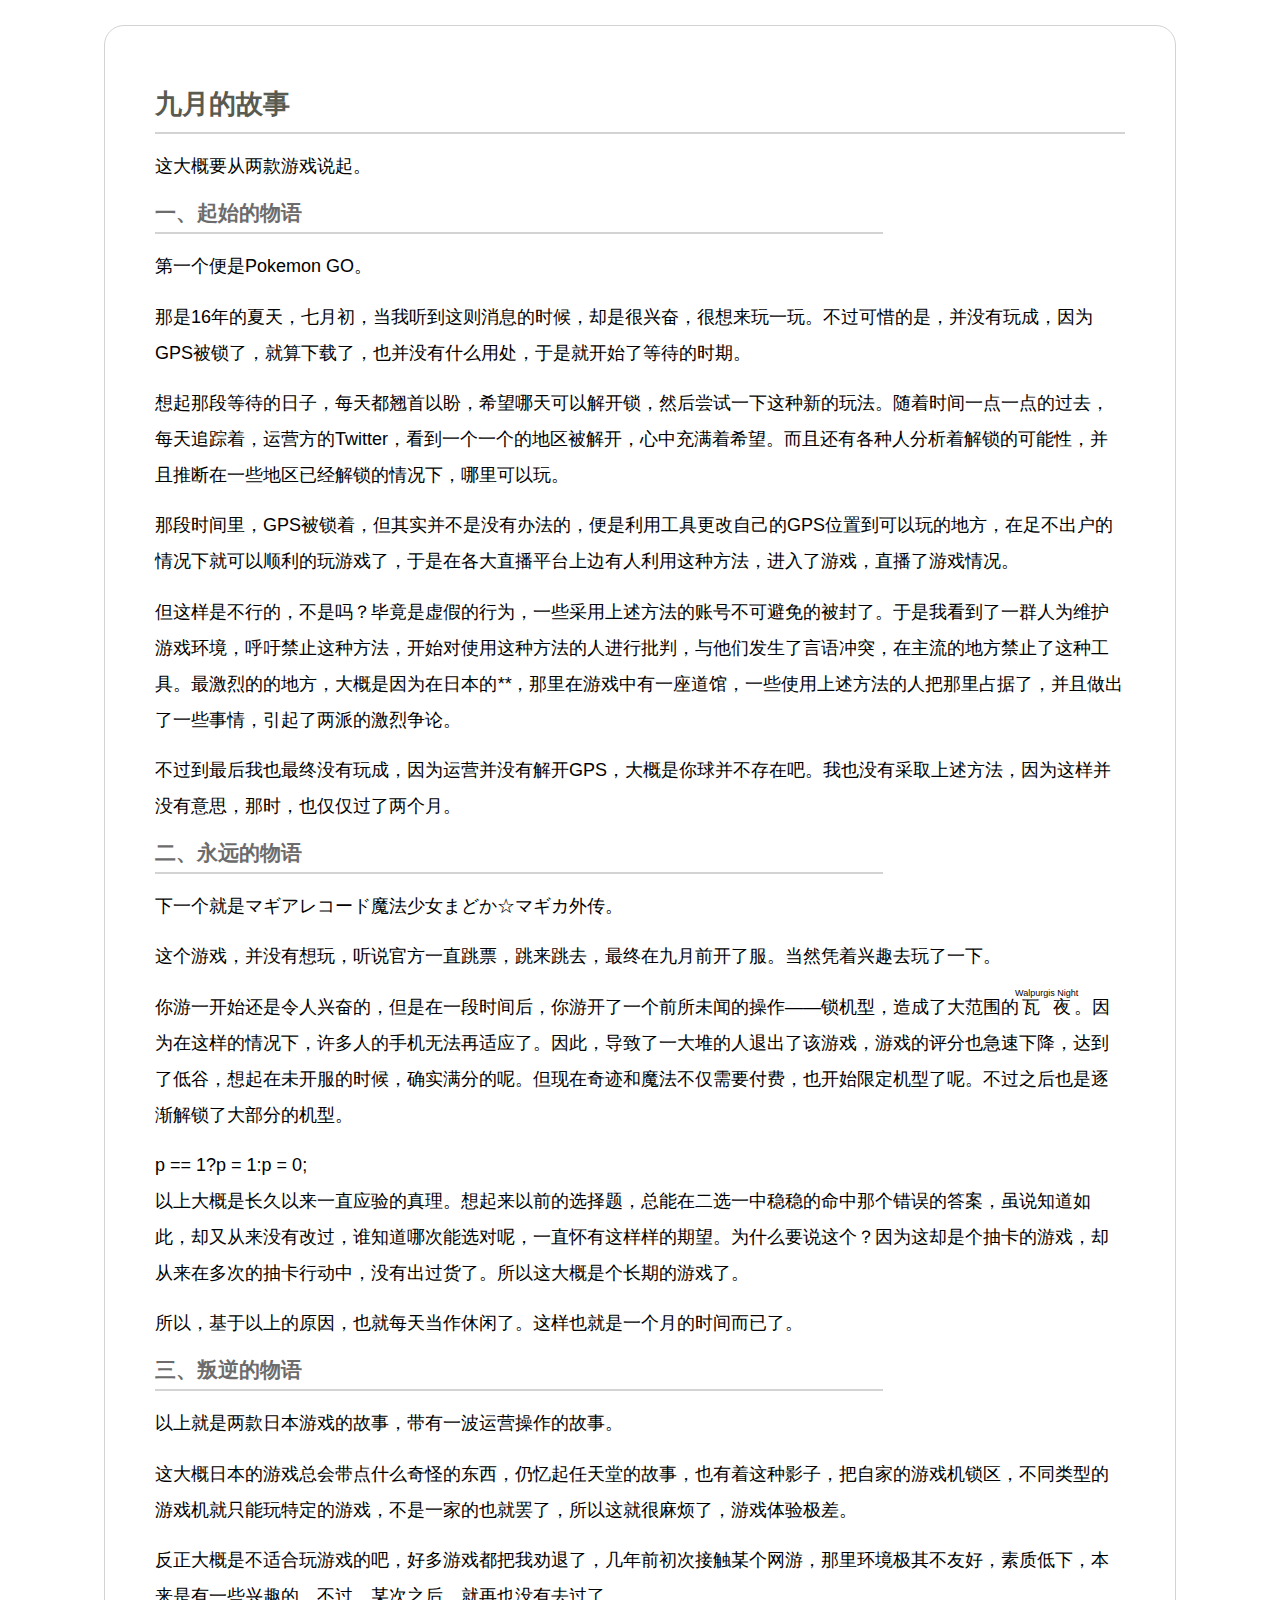
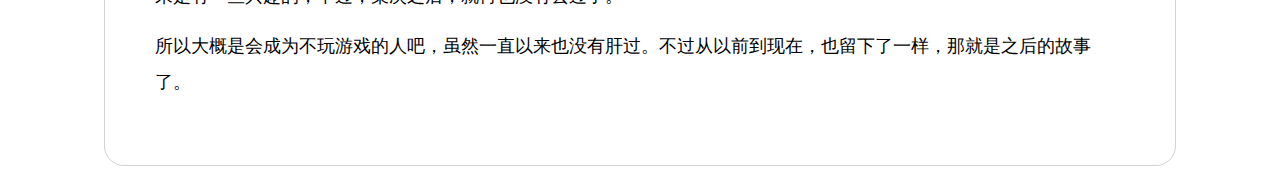
<file: 2017/TalkGame.html>
<!DOCTYPE html>
<html>
  <head>
      <meta charset="utf-8" />
      <title>TalkGame</title>
      <link href="../css/text.css" rel="stylesheet">
      <link rel="shortcut icon" href="../img/lsry.png">
      <meta name="viewport" content="width=device-width, initial-scale=1.0">
  </head>
  <body>
    <div id="con" class="inner">
      <h2>九月的故事</h2>
      <p>这大概要从两款游戏说起。</p>
      <h3>一、起始的物语</h3>
      <p>第一个便是Pokemon GO。</p>
      <p>那是16年的夏天，七月初，当我听到这则消息的时候，却是很兴奋，很想来玩一玩。不过可惜的是，并没有玩成，因为GPS被锁了，就算下载了，也并没有什么用处，于是就开始了等待的时期。</p>
      <p>想起那段等待的日子，每天都翘首以盼，希望哪天可以解开锁，然后尝试一下这种新的玩法。随着时间一点一点的过去，每天追踪着，运营方的Twitter，看到一个一个的地区被解开，心中充满着希望。而且还有各种人分析着解锁的可能性，并且推断在一些地区已经解锁的情况下，哪里可以玩。</p>
      <p>那段时间里，GPS被锁着，但其实并不是没有办法的，便是利用工具更改自己的GPS位置到可以玩的地方，在足不出户的情况下就可以顺利的玩游戏了，于是在各大直播平台上边有人利用这种方法，进入了游戏，直播了游戏情况。</p>
      <p>但这样是不行的，不是吗？毕竟是虚假的行为，一些采用上述方法的账号不可避免的被封了。于是我看到了一群人为维护游戏环境，呼吁禁止这种方法，开始对使用这种方法的人进行批判，与他们发生了言语冲突，在主流的地方禁止了这种工具。最激烈的的地方，大概是因为在日本的<em>**</em>，那里在游戏中有一座道馆，一些使用上述方法的人把那里占据了，并且做出了一些事情，引起了两派的激烈争论。</p>
      <p>不过到最后我也最终没有玩成，因为运营并没有解开GPS，大概是你球并不存在吧。我也没有采取上述方法，因为这样并没有意思，那时，也仅仅过了两个月。</p>
      <h3>二、永远的物语</h3>
      <p>下一个就是マギアレコード魔法少女まどか☆マギカ外传。</p>
      <p>这个游戏，并没有想玩，听说官方一直跳票，跳来跳去，最终在九月前开了服。当然凭着兴趣去玩了一下。</p>
      <p>你游一开始还是令人兴奋的，但是在一段时间后，你游开了一个前所未闻的操作——锁机型，造成了大范围的<ruby>瓦夜<rp>（</rp><rt>Walpurgis Night</rt><rp>）</rp></ruby>。因为在这样的情况下，许多人的手机无法再适应了。因此，导致了一大堆的人退出了该游戏，游戏的评分也急速下降，达到了低谷，想起在未开服的时候，确实满分的呢。但现在奇迹和魔法不仅需要付费，也开始限定机型了呢。不过之后也是逐渐解锁了大部分的机型。</p>
      <p>p == 1?p = 1:p = 0;<br>以上大概是长久以来一直应验的真理。想起来以前的选择题，总能在二选一中稳稳的命中那个错误的答案，虽说知道如此，却又从来没有改过，谁知道哪次能选对呢，一直怀有这样样的期望。为什么要说这个？因为这却是个抽卡的游戏，却从来在多次的抽卡行动中，没有出过货了。所以这大概是个长期的游戏了。</p>
      <p>所以，基于以上的原因，也就每天当作休闲了。这样也就是一个月的时间而已了。</p>
      <h3>三、叛逆的物语</h3>
      <p>以上就是两款日本游戏的故事，带有一波运营操作的故事。</p>
      <p>这大概日本的游戏总会带点什么奇怪的东西，仍忆起任天堂的故事，也有着这种影子，把自家的游戏机锁区，不同类型的游戏机就只能玩特定的游戏，不是一家的也就罢了，所以这就很麻烦了，游戏体验极差。</p>
      <p>反正大概是不适合玩游戏的吧，好多游戏都把我劝退了，几年前初次接触某个网游，那里环境极其不友好，素质低下，本来是有一些兴趣的，不过，某次之后，就再也没有去过了。</p>
      <p>所以大概是会成为不玩游戏的人吧，虽然一直以来也没有肝过。不过从以前到现在，也留下了一样，那就是之后的故事了。</p>
   </div>

   <script>
    </script>
  </body>
</html>
</file>
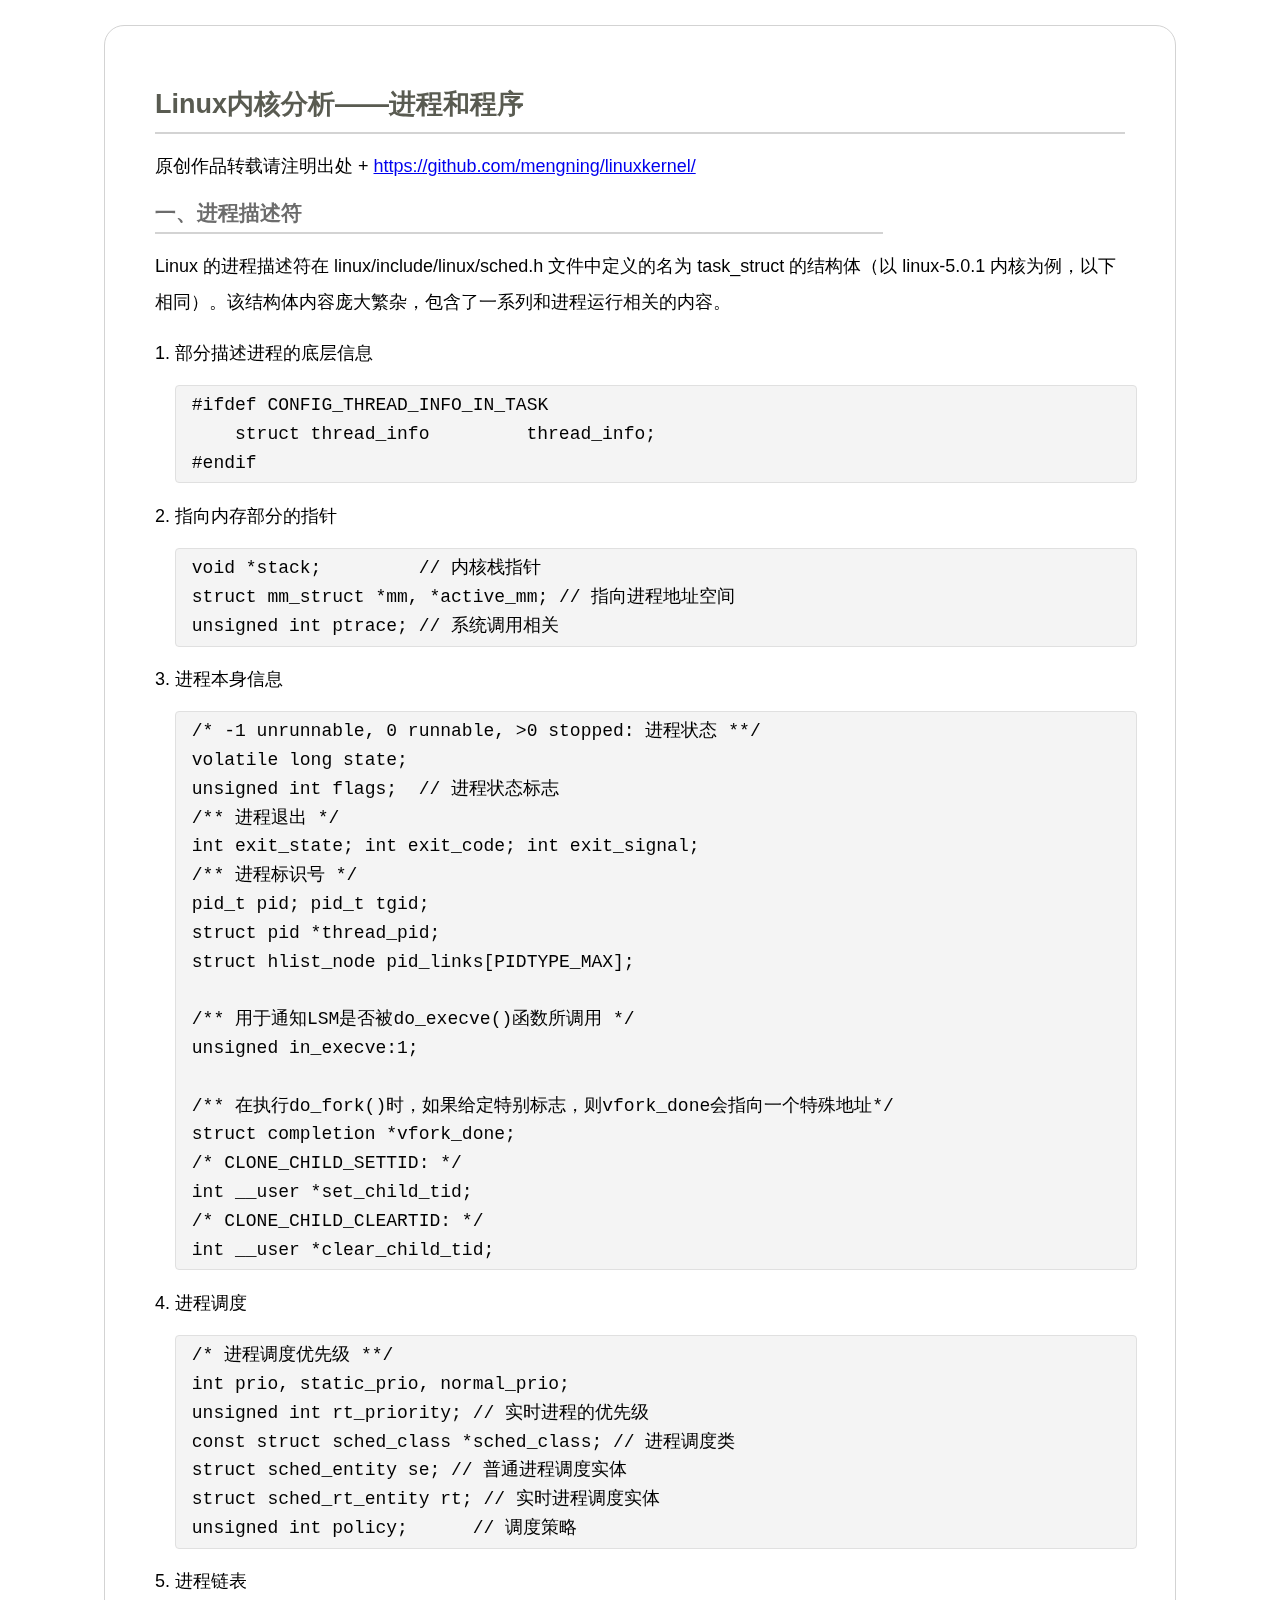
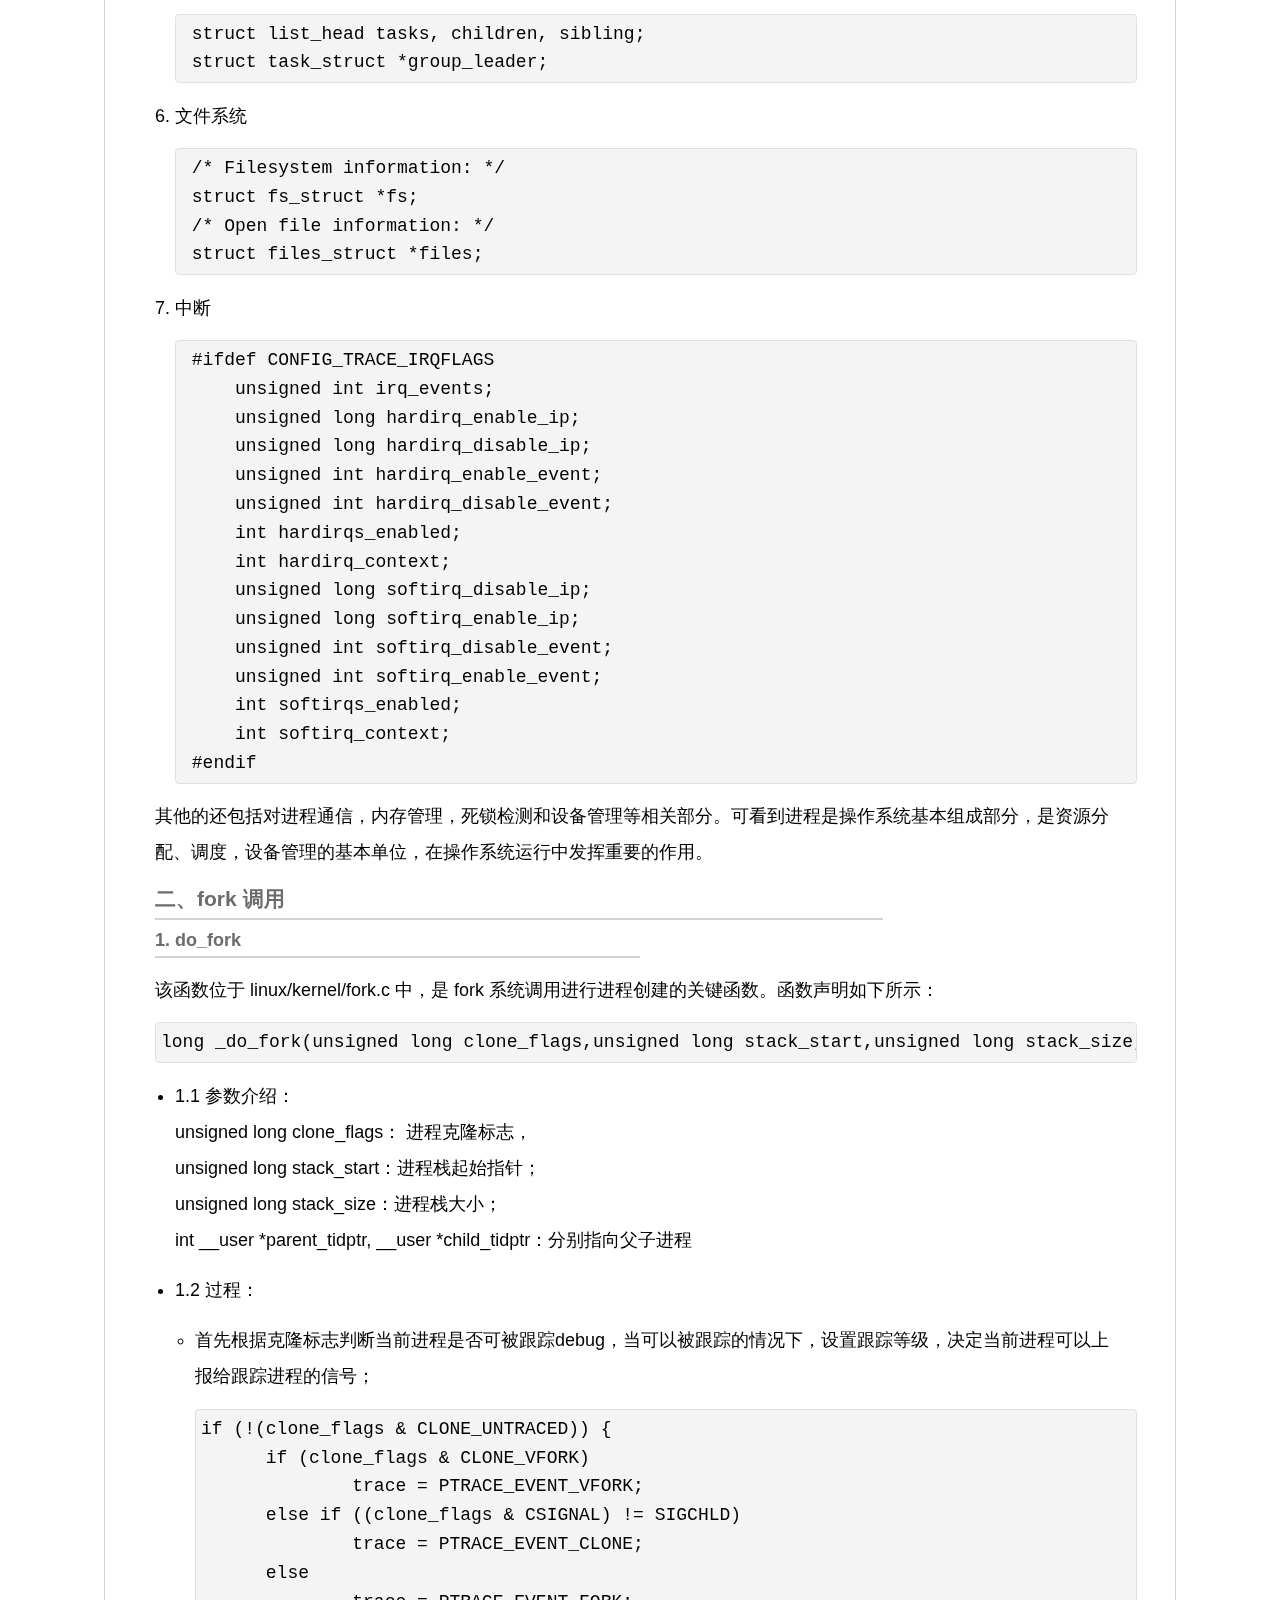
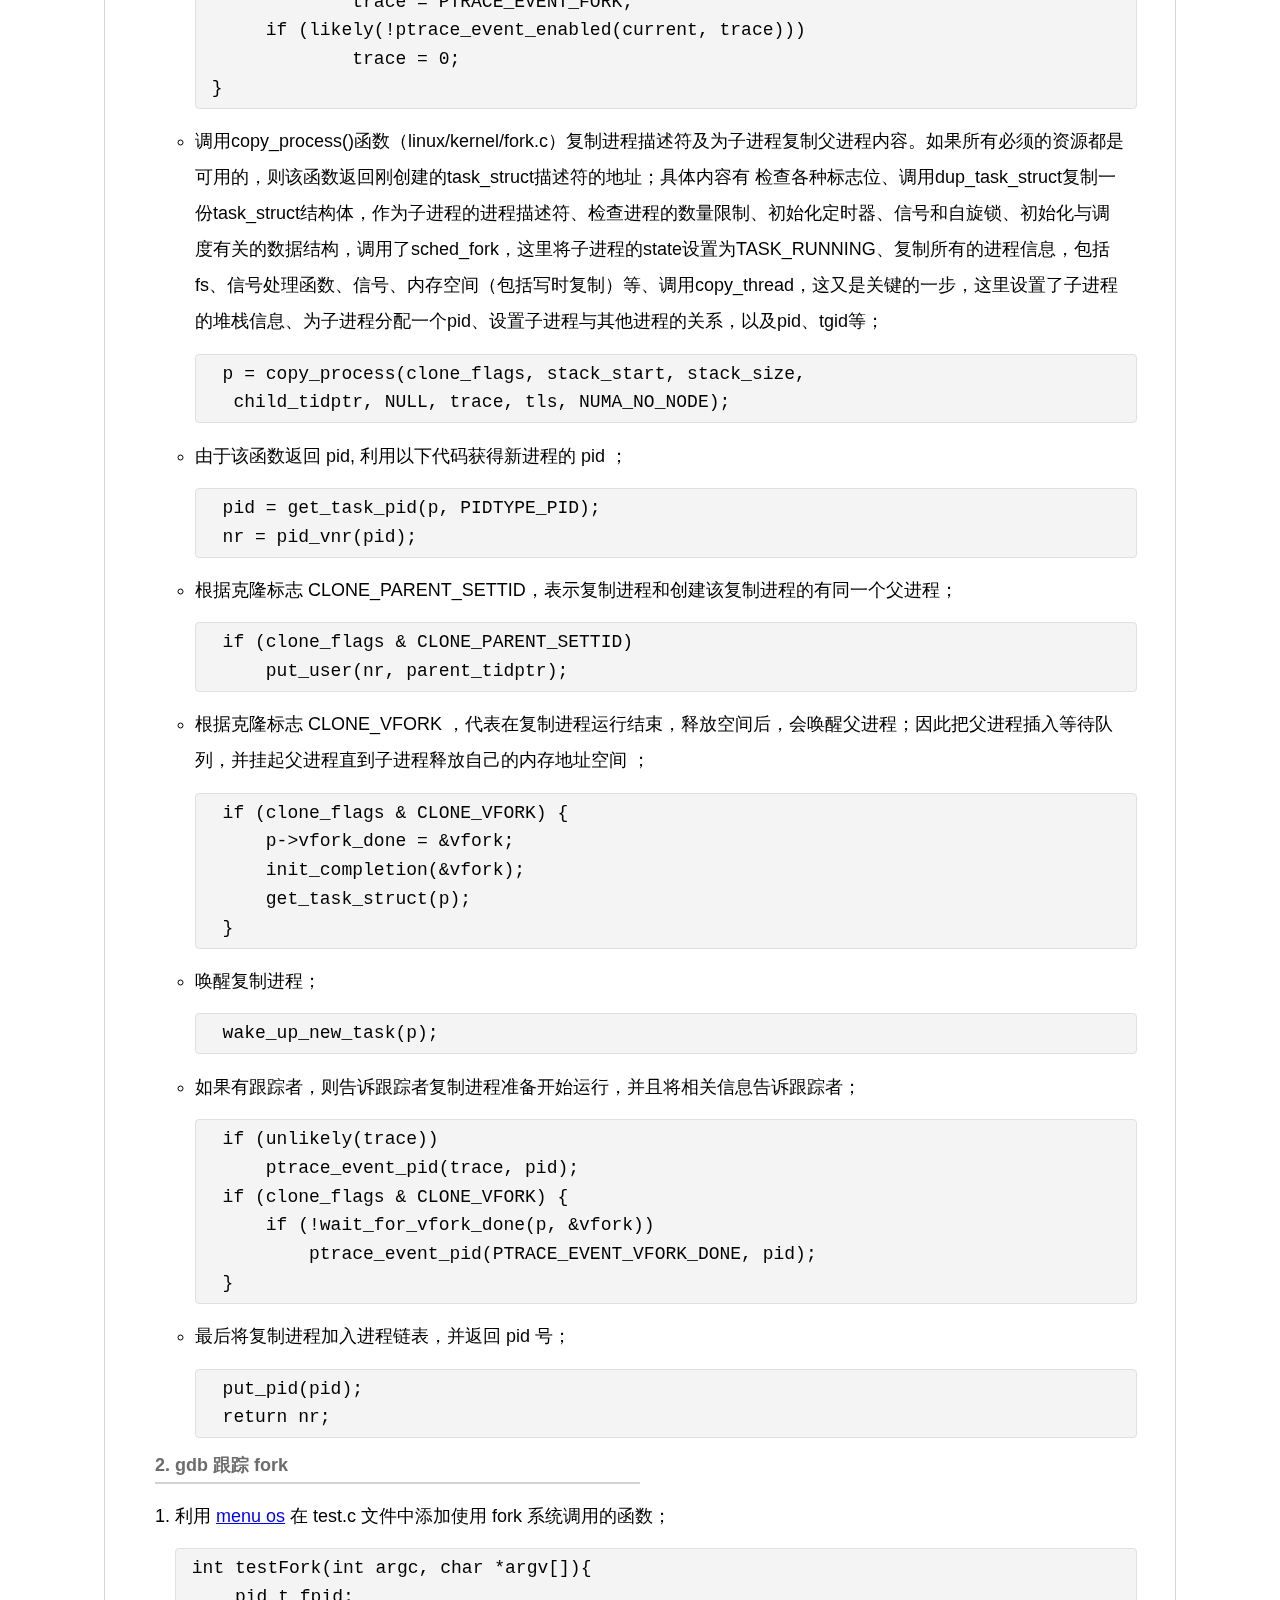
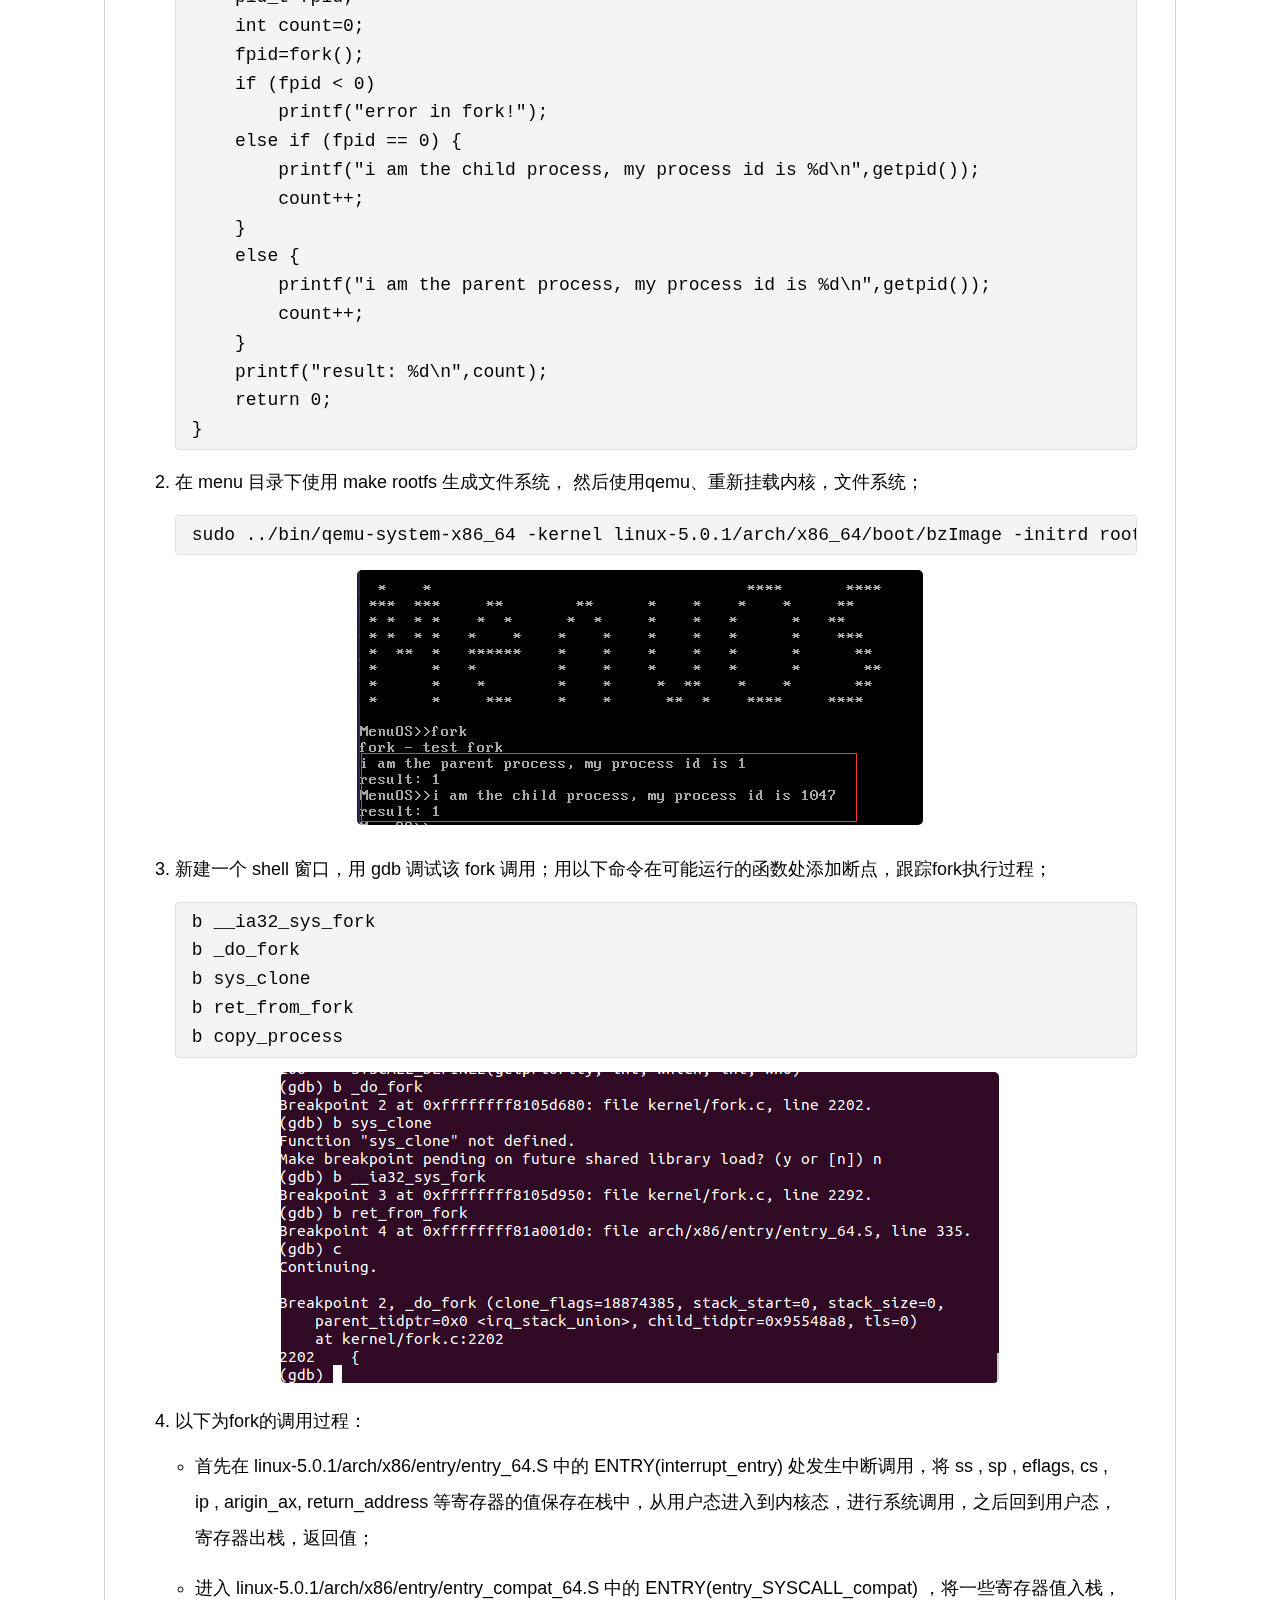
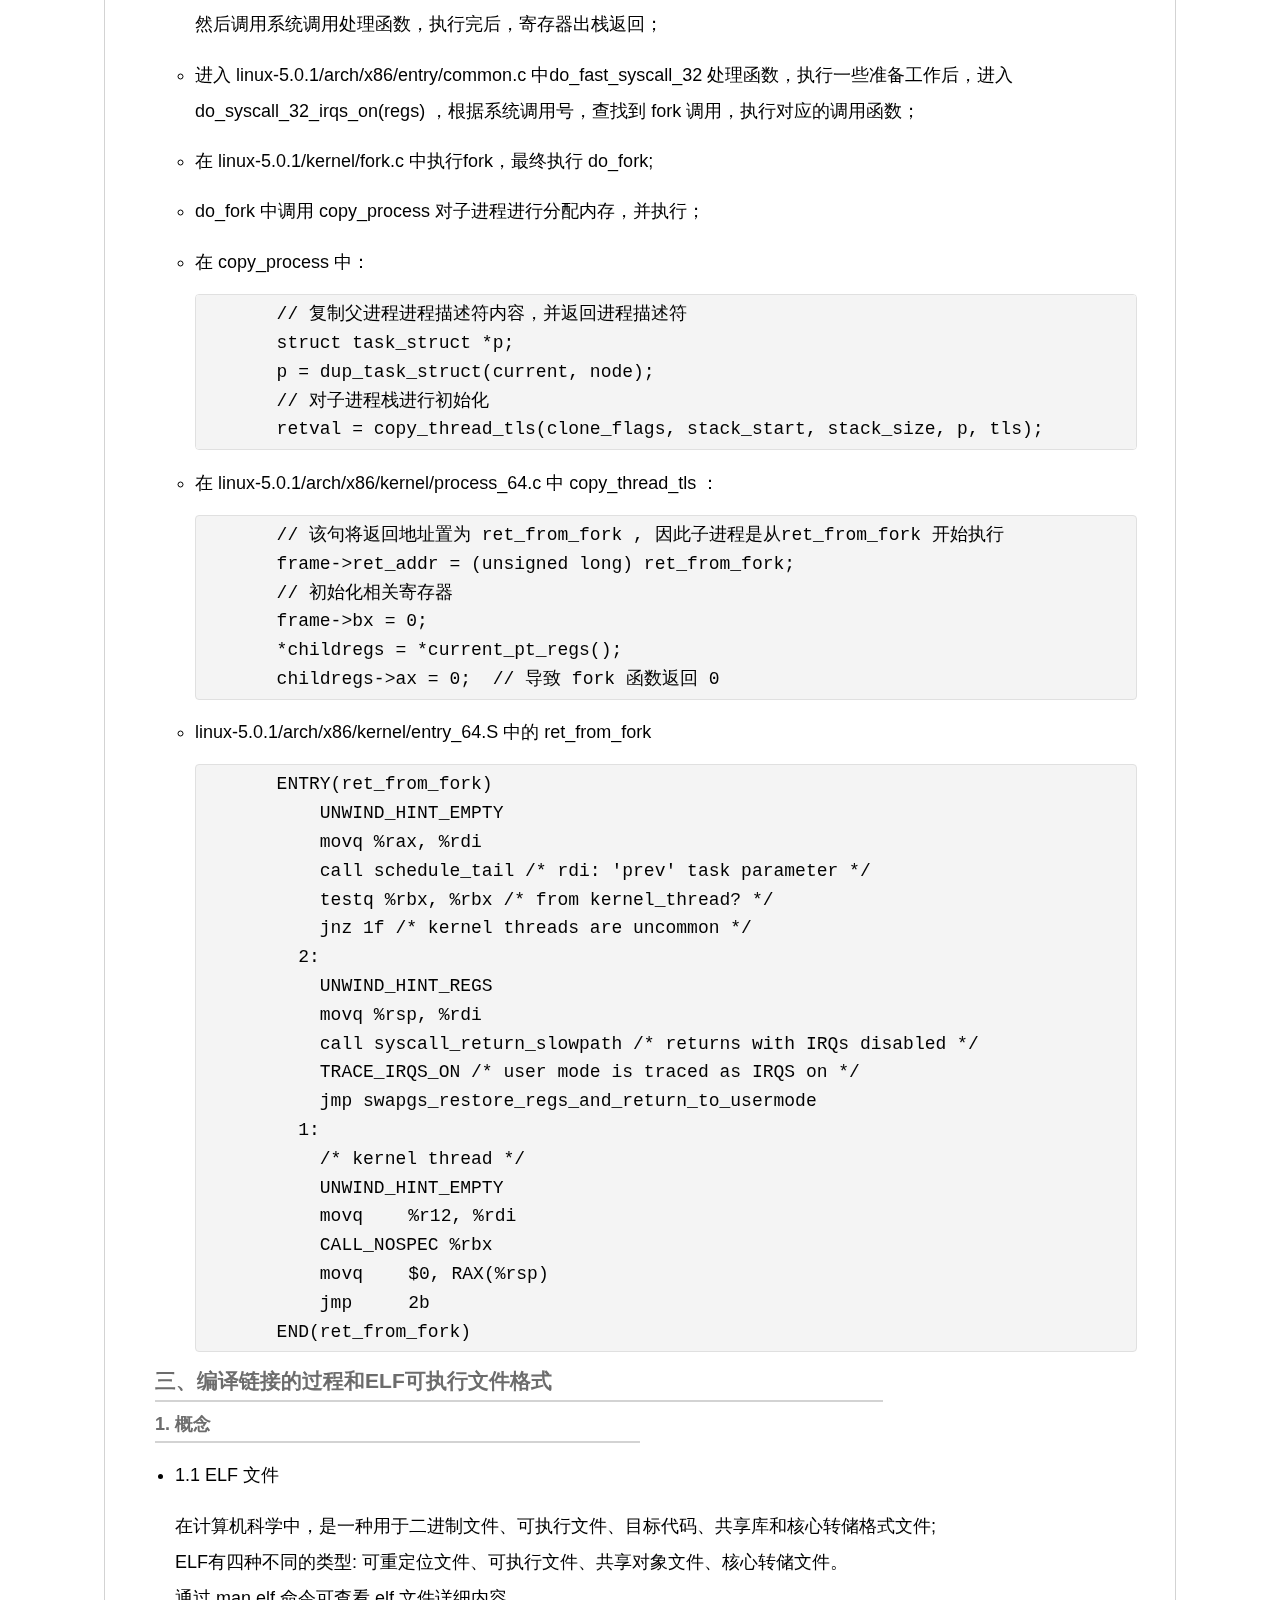
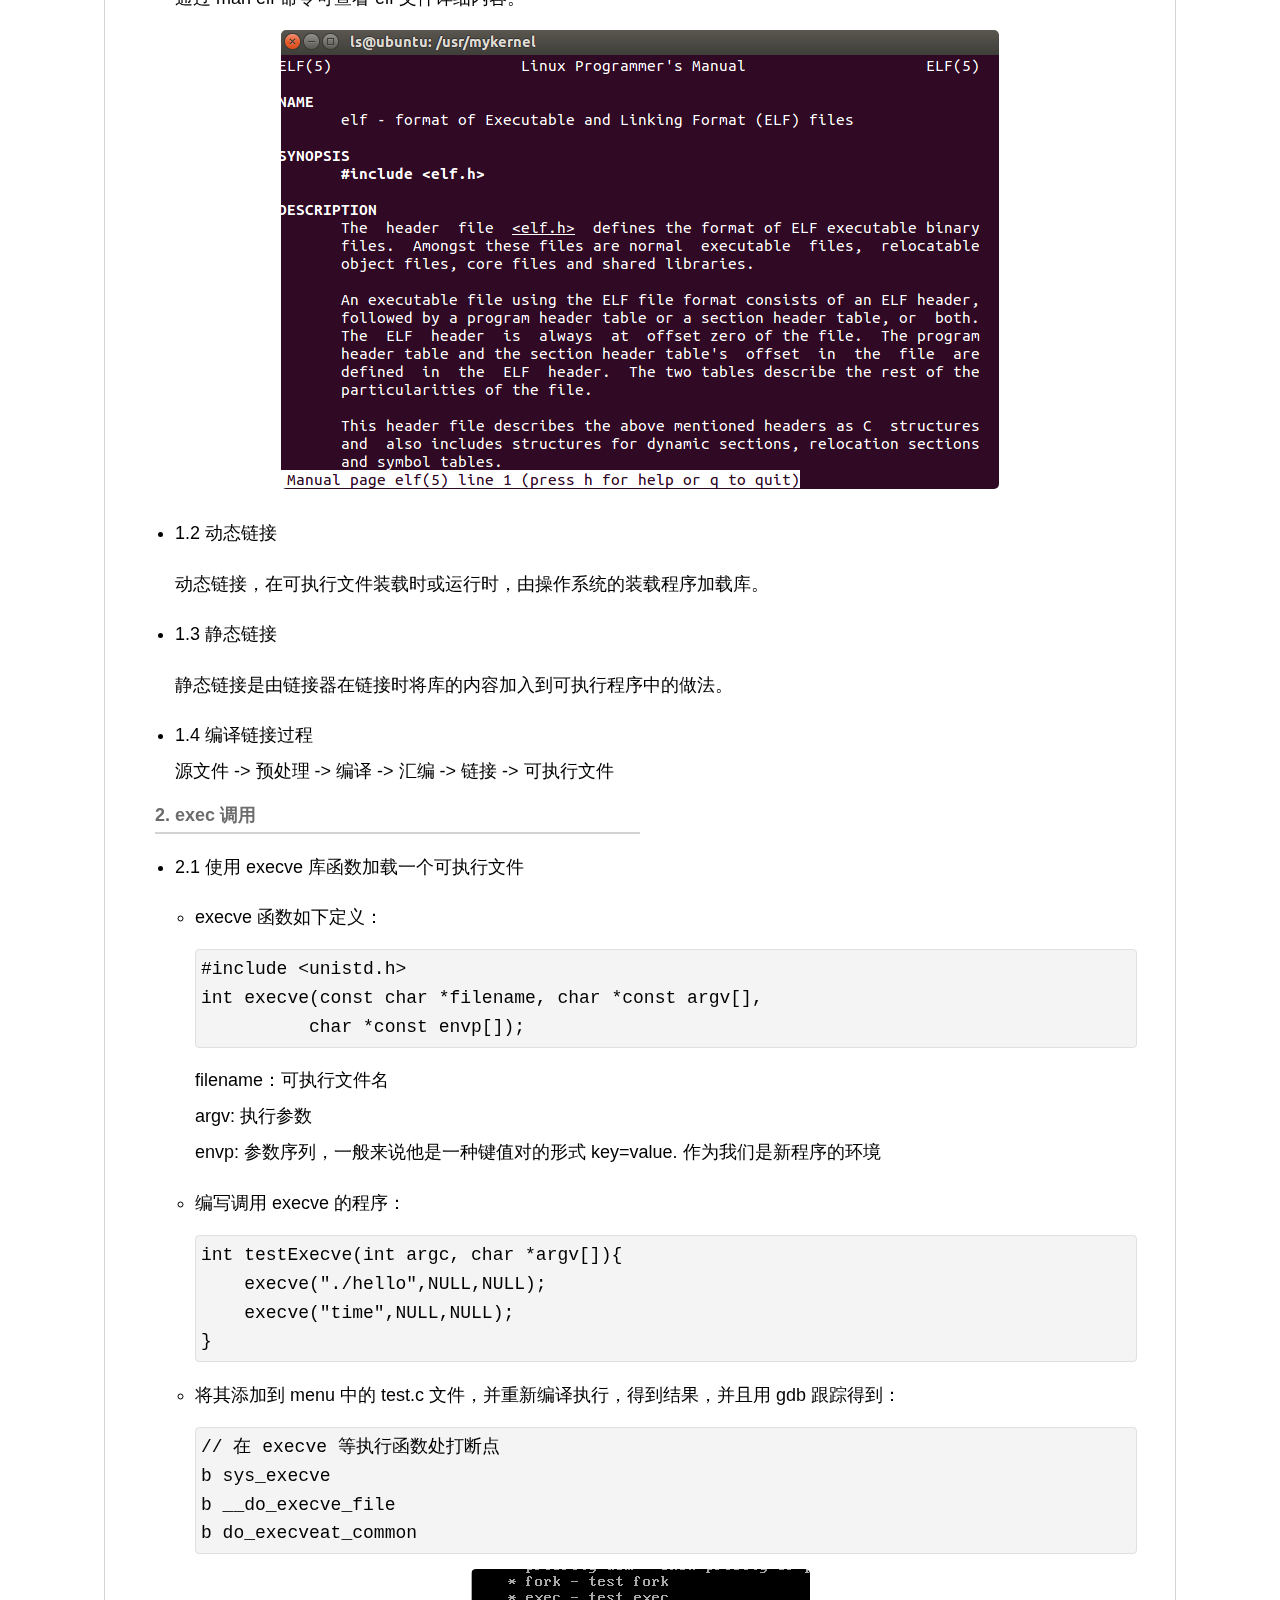
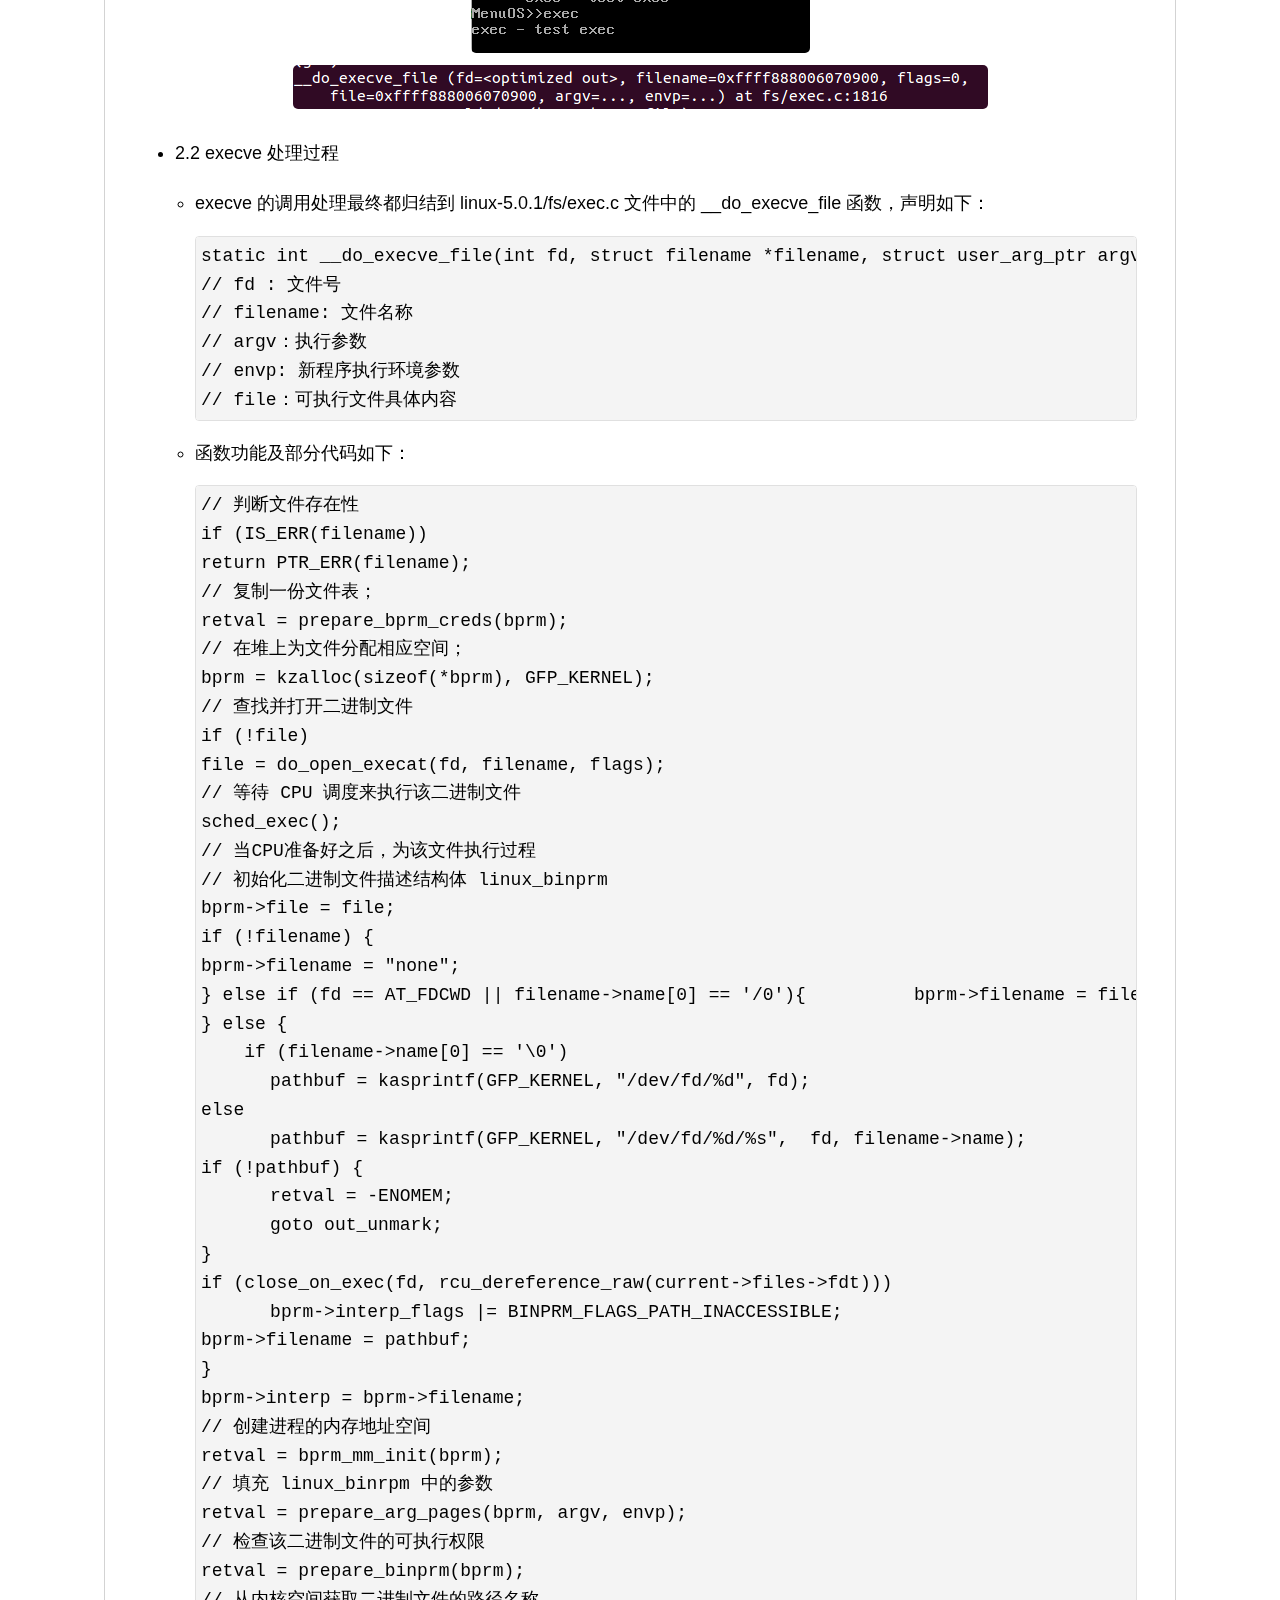
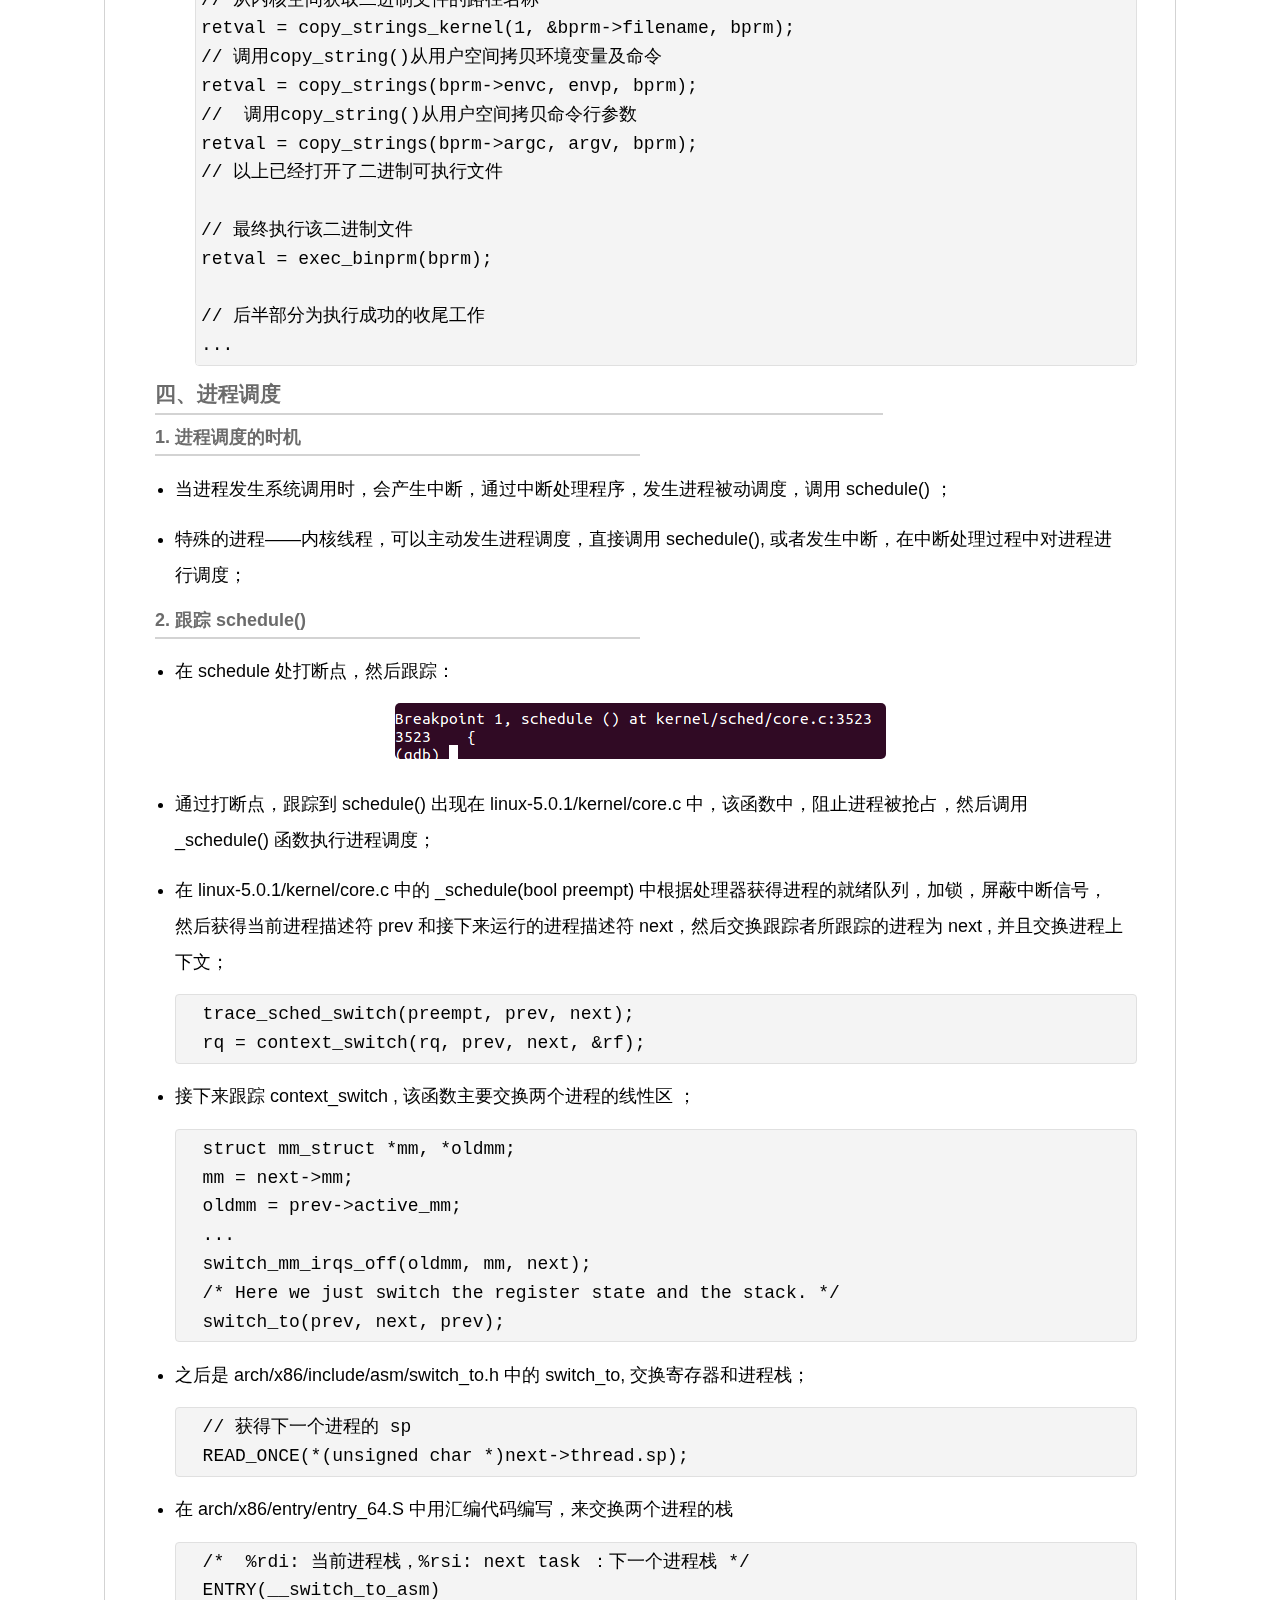
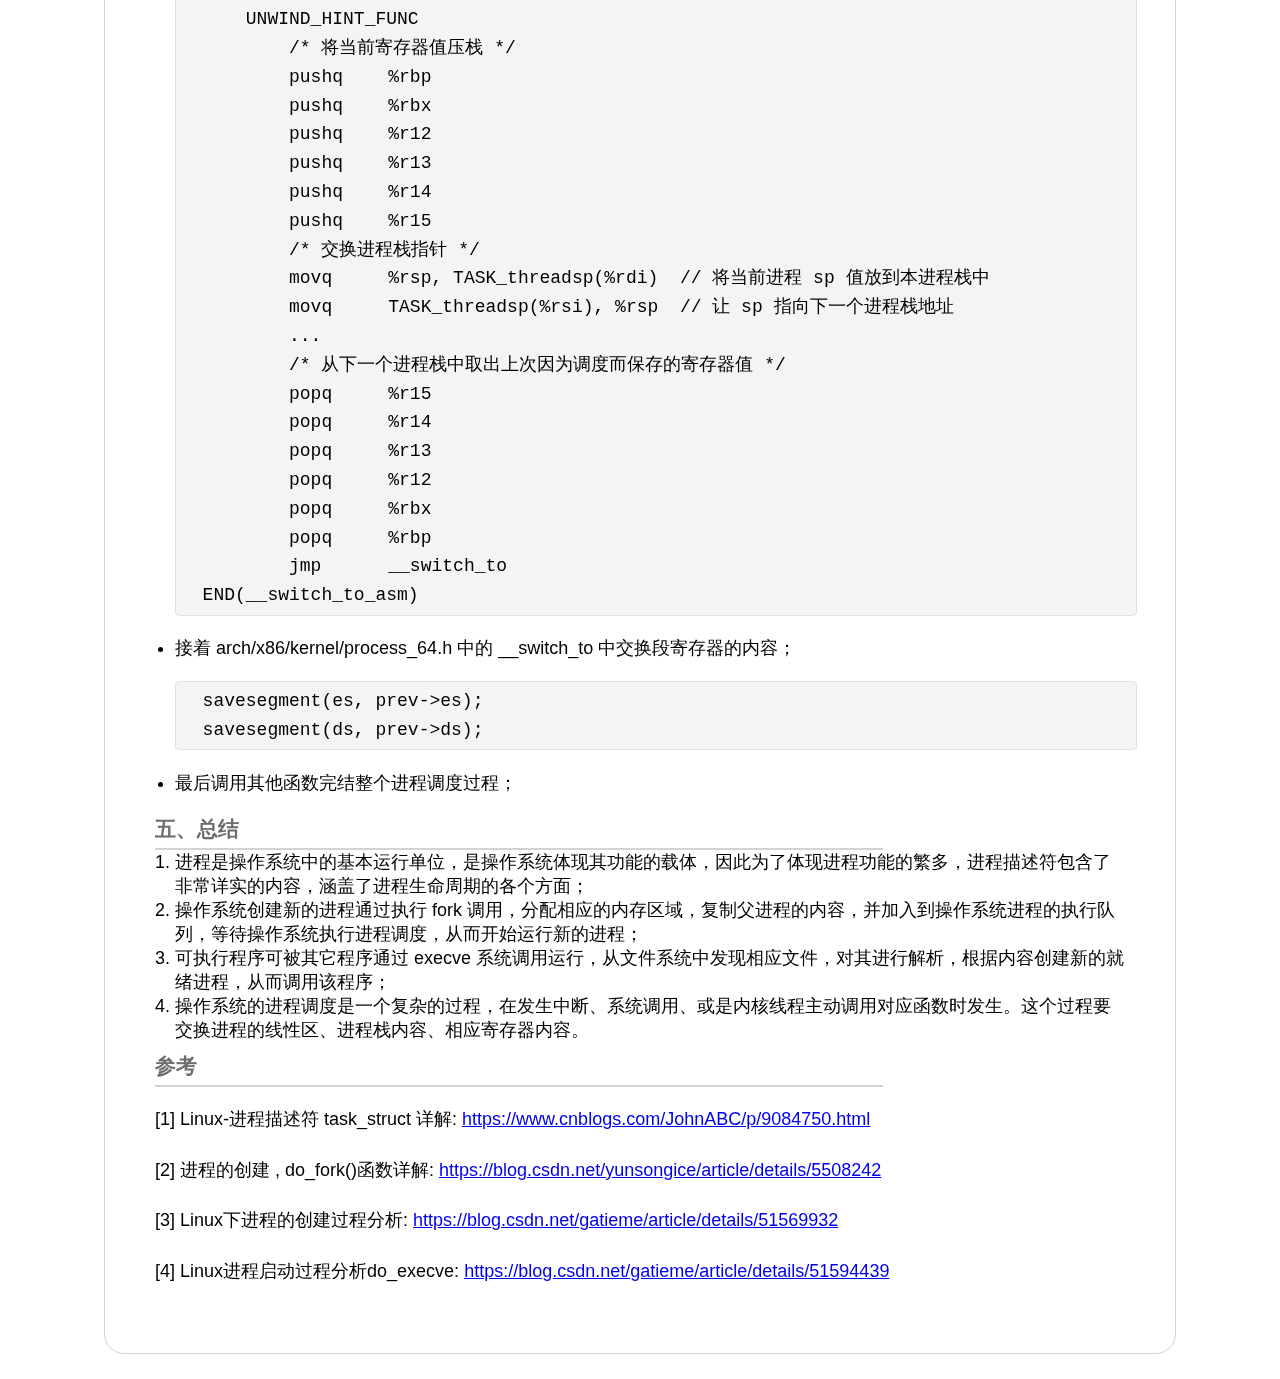
<file: 2019/process.html>
<!DOCTYPE html>
<html>
<head>
  <title>进程和程序</title>
  <meta charset="utf-8" />
  <link href="../css/text.css" rel="stylesheet">
  <link rel="shortcut icon" href="../img/lsry.png">
  <meta name="viewport" content="width=device-width, initial-scale=1.0">
</head>
<body>
  <div id="con" class="inner">
    <h2>Linux内核分析——进程和程序</h2>
<p>原创作品转载请注明出处 + <a href="https://github.com/mengning/linuxkernel/">https://github.com/mengning/linuxkernel/</a></p>
<h3>一、进程描述符</h3>
<p>Linux 的进程描述符在 linux/include/linux/sched.h 文件中定义的名为 task_struct 的结构体（以 linux-5.0.1 内核为例，以下相同）。该结构体内容庞大繁杂，包含了一系列和进程运行相关的内容。</p>
<ol>
<li>
<p>部分描述进程的底层信息</p>
<pre><code> #ifdef CONFIG_THREAD_INFO_IN_TASK
     struct thread_info		thread_info;
 #endif 
</code></pre>
</li>
<li>
<p>指向内存部分的指针</p>
<pre><code> void *stack;         // 内核栈指针
 struct mm_struct *mm, *active_mm; // 指向进程地址空间
 unsigned int ptrace; // 系统调用相关   
</code></pre>
</li>
<li>
<p>进程本身信息</p>
<pre><code> /* -1 unrunnable, 0 runnable, &gt;0 stopped: 进程状态 **/
 volatile long state;
 unsigned int flags;  // 进程状态标志
 /** 进程退出 */
 int exit_state; int exit_code; int exit_signal;
 /** 进程标识号 */
 pid_t pid; pid_t tgid;
 struct pid *thread_pid;
 struct hlist_node pid_links[PIDTYPE_MAX];

 /** 用于通知LSM是否被do_execve()函数所调用 */
 unsigned in_execve:1;

 /** 在执行do_fork()时，如果给定特别标志，则vfork_done会指向一个特殊地址*/
 struct completion *vfork_done;
 /* CLONE_CHILD_SETTID: */
 int __user *set_child_tid;
 /* CLONE_CHILD_CLEARTID: */
 int __user *clear_child_tid;
</code></pre>
</li>
<li>
<p>进程调度</p>
<pre><code> /* 进程调度优先级 **/
 int prio, static_prio, normal_prio;
 unsigned int rt_priority; // 实时进程的优先级
 const struct sched_class *sched_class; // 进程调度类
 struct sched_entity se; // 普通进程调度实体
 struct sched_rt_entity rt; // 实时进程调度实体
 unsigned int policy;      // 调度策略       
</code></pre>
</li>
<li>
<p>进程链表</p>
<pre><code> struct list_head tasks, children, sibling;
 struct task_struct *group_leader;
</code></pre>
</li>
<li>
<p>文件系统</p>
<pre><code> /* Filesystem information: */
 struct fs_struct *fs;
 /* Open file information: */
 struct files_struct *files;
</code></pre>
</li>
<li>
<p>中断</p>
<pre><code> #ifdef CONFIG_TRACE_IRQFLAGS
     unsigned int irq_events;
     unsigned long hardirq_enable_ip;
     unsigned long hardirq_disable_ip;
     unsigned int hardirq_enable_event;
     unsigned int hardirq_disable_event;
     int hardirqs_enabled;
     int hardirq_context;
     unsigned long softirq_disable_ip;
     unsigned long softirq_enable_ip;
     unsigned int softirq_disable_event;
     unsigned int softirq_enable_event;
     int softirqs_enabled;
     int softirq_context;
 #endif
</code></pre>
</li>
</ol>
<p>其他的还包括对进程通信，内存管理，死锁检测和设备管理等相关部分。可看到进程是操作系统基本组成部分，是资源分配、调度，设备管理的基本单位，在操作系统运行中发挥重要的作用。</p>
<h3>二、fork 调用</h3>
<h4>1. do_fork</h4>
<p>该函数位于 linux/kernel/fork.c 中，是 fork 系统调用进行进程创建的关键函数。函数声明如下所示：</p>
<pre><code>long _do_fork(unsigned long clone_flags,unsigned long stack_start,unsigned long stack_size,int __user *parent_tidptr,int __user *child_tidptr,unsigned long tls)  
</code></pre>
<ul>
<li>
<p>1.1 参数介绍：<br>
unsigned long clone_flags： 进程克隆标志，<br>
unsigned long stack_start：进程栈起始指针；<br>
unsigned long stack_size：进程栈大小；<br>
int __user *parent_tidptr, __user *child_tidptr：分别指向父子进程</p>
</li>
<li>
<p>1.2 过程：</p>
<ul>
<li>
<p>首先根据克隆标志判断当前进程是否可被跟踪debug，当可以被跟踪的情况下，设置跟踪等级，决定当前进程可以上报给跟踪进程的信号；</p>
<pre><code>if (!(clone_flags &amp; CLONE_UNTRACED)) {
      if (clone_flags &amp; CLONE_VFORK)
              trace = PTRACE_EVENT_VFORK;
      else if ((clone_flags &amp; CSIGNAL) != SIGCHLD)
              trace = PTRACE_EVENT_CLONE;
      else
              trace = PTRACE_EVENT_FORK;
      if (likely(!ptrace_event_enabled(current, trace)))
              trace = 0;
 }
</code></pre>
</li>
<li>
<p>调用copy_process()函数（linux/kernel/fork.c）复制进程描述符及为子进程复制父进程内容。如果所有必须的资源都是可用的，则该函数返回刚创建的task_struct描述符的地址；具体内容有 检查各种标志位、调用dup_task_struct复制一份task_struct结构体，作为子进程的进程描述符、检查进程的数量限制、初始化定时器、信号和自旋锁、初始化与调度有关的数据结构，调用了sched_fork，这里将子进程的state设置为TASK_RUNNING、复制所有的进程信息，包括fs、信号处理函数、信号、内存空间（包括写时复制）等、调用copy_thread，这又是关键的一步，这里设置了子进程的堆栈信息、为子进程分配一个pid、设置子进程与其他进程的关系，以及pid、tgid等；</p>
<pre><code>  p = copy_process(clone_flags, stack_start, stack_size,
   child_tidptr, NULL, trace, tls, NUMA_NO_NODE);  
</code></pre>
</li>
<li>
<p>由于该函数返回 pid, 利用以下代码获得新进程的 pid ；</p>
<pre><code>  pid = get_task_pid(p, PIDTYPE_PID);
  nr = pid_vnr(pid);         
</code></pre>
</li>
<li>
<p>根据克隆标志 CLONE_PARENT_SETTID，表示复制进程和创建该复制进程的有同一个父进程；</p>
<pre><code>  if (clone_flags &amp; CLONE_PARENT_SETTID)
      put_user(nr, parent_tidptr);     
</code></pre>
</li>
<li>
<p>根据克隆标志 CLONE_VFORK ，代表在复制进程运行结束，释放空间后，会唤醒父进程；因此把父进程插入等待队列，并挂起父进程直到子进程释放自己的内存地址空间 ；</p>
<pre><code>  if (clone_flags &amp; CLONE_VFORK) {
      p-&gt;vfork_done = &amp;vfork;
      init_completion(&amp;vfork);
      get_task_struct(p);
  }
</code></pre>
</li>
<li>
<p>唤醒复制进程；</p>
<pre><code>  wake_up_new_task(p);        
</code></pre>
</li>
<li>
<p>如果有跟踪者，则告诉跟踪者复制进程准备开始运行，并且将相关信息告诉跟踪者；</p>
<pre><code>  if (unlikely(trace))
      ptrace_event_pid(trace, pid);
  if (clone_flags &amp; CLONE_VFORK) {
      if (!wait_for_vfork_done(p, &amp;vfork))
          ptrace_event_pid(PTRACE_EVENT_VFORK_DONE, pid);
  }
</code></pre>
</li>
<li>
<p>最后将复制进程加入进程链表，并返回 pid 号；</p>
<pre><code>  put_pid(pid);
  return nr;        
</code></pre>
</li>
</ul>
</li>
</ul>
<h4>2. gdb 跟踪 fork</h4>
<ol>
<li>
<p>利用 <a href="https://github.com/mengning/menu">menu os</a> 在 test.c 文件中添加使用 fork 系统调用的函数；</p>
<pre><code> int testFork(int argc, char *argv[]){
     pid_t fpid; 
     int count=0;  
     fpid=fork();   
     if (fpid &lt; 0)   
         printf(&quot;error in fork!&quot;);   
     else if (fpid == 0) {  
         printf(&quot;i am the child process, my process id is %d\n&quot;,getpid());        
         count++;  
     }  
     else {  
         printf(&quot;i am the parent process, my process id is %d\n&quot;,getpid());   
         count++;  
     }  
     printf(&quot;result: %d\n&quot;,count);  
     return 0;  
 }   
</code></pre>
</li>
<li>
<p>在 menu 目录下使用 make rootfs 生成文件系统， 然后使用qemu、重新挂载内核，文件系统；</p>
<pre><code> sudo ../bin/qemu-system-x86_64 -kernel linux-5.0.1/arch/x86_64/boot/bzImage -initrd rootfs.img -s -S -append nokaslr 
</code></pre>
</li>
</ol>
<p class="cen_img"><img src="img/fork_menu.png" alt=""></p>
<ol start="3">
<li>
<p>新建一个 shell 窗口，用 gdb 调试该 fork 调用；用以下命令在可能运行的函数处添加断点，跟踪fork执行过程；</p>
<pre><code> b __ia32_sys_fork
 b _do_fork     
 b sys_clone  
 b ret_from_fork 
 b copy_process         
</code></pre>
</li>
</ol>
<p class="cen_img"><img src="img/fork_break.png" alt=""></p>
<ol start="4">
<li>以下为fork的调用过程：
<ul>
<li>
<p>首先在 linux-5.0.1/arch/x86/entry/entry_64.S 中的 ENTRY(interrupt_entry) 处发生中断调用，将 ss , sp , eflags, cs , ip , arigin_ax, return_address 等寄存器的值保存在栈中，从用户态进入到内核态，进行系统调用，之后回到用户态，寄存器出栈，返回值；</p>
</li>
<li>
<p>进入 linux-5.0.1/arch/x86/entry/entry_compat_64.S 中的 ENTRY(entry_SYSCALL_compat) ，将一些寄存器值入栈，然后调用系统调用处理函数，执行完后，寄存器出栈返回；</p>
</li>
<li>
<p>进入 linux-5.0.1/arch/x86/entry/common.c 中do_fast_syscall_32 处理函数，执行一些准备工作后，进入do_syscall_32_irqs_on(regs) ，根据系统调用号，查找到 fork 调用，执行对应的调用函数；</p>
</li>
<li>
<p>在 linux-5.0.1/kernel/fork.c 中执行fork，最终执行 do_fork;</p>
</li>
<li>
<p>do_fork 中调用 copy_process 对子进程进行分配内存，并执行；</p>
</li>
<li>
<p>在 copy_process 中：</p>
<pre><code>       // 复制父进程进程描述符内容，并返回进程描述符   
       struct task_struct *p;    
       p = dup_task_struct(current, node);   
       // 对子进程栈进行初始化      
       retval = copy_thread_tls(clone_flags, stack_start, stack_size, p, tls);          
</code></pre>
</li>
<li>
<p>在 linux-5.0.1/arch/x86/kernel/process_64.c 中 copy_thread_tls ：</p>
<pre><code>       // 该句将返回地址置为 ret_from_fork , 因此子进程是从ret_from_fork 开始执行
       frame-&gt;ret_addr = (unsigned long) ret_from_fork;
       // 初始化相关寄存器  
       frame-&gt;bx = 0;     
       *childregs = *current_pt_regs();         
       childregs-&gt;ax = 0;  // 导致 fork 函数返回 0       
</code></pre>
</li>
<li>
<p>linux-5.0.1/arch/x86/kernel/entry_64.S 中的 ret_from_fork</p>
<pre><code>       ENTRY(ret_from_fork)
           UNWIND_HINT_EMPTY
           movq %rax, %rdi
           call schedule_tail /* rdi: 'prev' task parameter */
           testq %rbx, %rbx /* from kernel_thread? */
           jnz 1f /* kernel threads are uncommon */
         2:
           UNWIND_HINT_REGS
           movq %rsp, %rdi
           call syscall_return_slowpath /* returns with IRQs disabled */
           TRACE_IRQS_ON /* user mode is traced as IRQS on */
           jmp swapgs_restore_regs_and_return_to_usermode
         1:
           /* kernel thread */
           UNWIND_HINT_EMPTY
           movq	%r12, %rdi
           CALL_NOSPEC %rbx
           movq	$0, RAX(%rsp)
           jmp	2b
       END(ret_from_fork)
</code></pre>
</li>
</ul>
</li>
</ol>
<h3>三、编译链接的过程和ELF可执行文件格式</h3>
<h4>1. 概念</h4>
<ul>
<li>1.1 ELF 文件
<blockquote>
<p>在计算机科学中，是一种用于二进制文件、可执行文件、目标代码、共享库和核心转储格式文件;<br>
ELF有四种不同的类型:  可重定位文件、可执行文件、共享对象文件、核心转储文件。<br>
通过 man elf 命令可查看 elf 文件详细内容。</p>
</blockquote>
</li>
</ul>
<p class="cen_img"><img src="img/elf.png" alt=""></p>
<ul>
<li>
<p>1.2 动态链接</p>
<blockquote>
<p>动态链接，在可执行文件装载时或运行时，由操作系统的装载程序加载库。</p>
</blockquote>
</li>
<li>
<p>1.3 静态链接</p>
<blockquote>
<p>静态链接是由链接器在链接时将库的内容加入到可执行程序中的做法。</p>
</blockquote>
</li>
<li>
<p>1.4 编译链接过程<br>
源文件 -&gt; 预处理 -&gt; 编译 -&gt; 汇编 -&gt; 链接 -&gt; 可执行文件</p>
</li>
</ul>
<h4>2. exec 调用</h4>
<ul>
<li>2.1 使用 execve 库函数加载一个可执行文件
<ul>
<li>
<p>execve 函数如下定义：</p>
<pre><code>#include &lt;unistd.h&gt;
int execve(const char *filename, char *const argv[],
          char *const envp[]);          
</code></pre>
<p>filename：可执行文件名<br>
argv: 执行参数<br>
envp: 参数序列，一般来说他是一种键值对的形式 key=value. 作为我们是新程序的环境</p>
</li>
<li>
<p>编写调用 execve 的程序：</p>
<pre><code>int testExecve(int argc, char *argv[]){    
    execve(&quot;./hello&quot;,NULL,NULL);
    execve(&quot;time&quot;,NULL,NULL);
}
</code></pre>
</li>
<li>
<p>将其添加到 menu 中的 test.c 文件，并重新编译执行，得到结果，并且用 gdb 跟踪得到：</p>
<pre><code>// 在 execve 等执行函数处打断点      
b sys_execve
b __do_execve_file  
b do_execveat_common        
</code></pre>
</li>
</ul>
</li>
</ul>
<p class="cen_img"><img src="img/menu_execve.png" alt=""><br>
<img src="img/execve_break.png" alt=""></p>
<ul>
<li>2.2 execve 处理过程
<ul>
<li>
<p>execve 的调用处理最终都归结到 linux-5.0.1/fs/exec.c 文件中的 __do_execve_file 函数，声明如下：</p>
<pre><code>static int __do_execve_file(int fd, struct filename *filename, struct user_arg_ptr argv, struct user_arg_ptr envp, int flags, struct file *file)    
// fd : 文件号       
// filename: 文件名称
// argv：执行参数        
// envp: 新程序执行环境参数     
// file：可执行文件具体内容          
</code></pre>
</li>
<li>
<p>函数功能及部分代码如下：</p>
<pre><code>// 判断文件存在性
if (IS_ERR(filename))
return PTR_ERR(filename);           
// 复制一份文件表；           
retval = prepare_bprm_creds(bprm);        
// 在堆上为文件分配相应空间；
bprm = kzalloc(sizeof(*bprm), GFP_KERNEL);    
// 查找并打开二进制文件      
if (!file)
file = do_open_execat(fd, filename, flags);   
// 等待 CPU 调度来执行该二进制文件      
sched_exec();       
// 当CPU准备好之后，为该文件执行过程
// 初始化二进制文件描述结构体 linux_binprm    
bprm-&gt;file = file;       
if (!filename) {
bprm-&gt;filename = &quot;none&quot;;     
} else if (fd == AT_FDCWD || filename-&gt;name[0] == '/0'){          bprm-&gt;filename = filename-&gt;name;        
} else {        
    if (filename-&gt;name[0] == '\0')
	pathbuf = kasprintf(GFP_KERNEL, &quot;/dev/fd/%d&quot;, fd);
else
	pathbuf = kasprintf(GFP_KERNEL, &quot;/dev/fd/%d/%s&quot;,  fd, filename-&gt;name);
if (!pathbuf) {
	retval = -ENOMEM;
	goto out_unmark;
}
if (close_on_exec(fd, rcu_dereference_raw(current-&gt;files-&gt;fdt)))
	bprm-&gt;interp_flags |= BINPRM_FLAGS_PATH_INACCESSIBLE;
bprm-&gt;filename = pathbuf;       
}
bprm-&gt;interp = bprm-&gt;filename;      
// 创建进程的内存地址空间    
retval = bprm_mm_init(bprm);          
// 填充 linux_binrpm 中的参数     
retval = prepare_arg_pages(bprm, argv, envp);   
// 检查该二进制文件的可执行权限   
retval = prepare_binprm(bprm);   
// 从内核空间获取二进制文件的路径名称      
retval = copy_strings_kernel(1, &amp;bprm-&gt;filename, bprm);  
// 调用copy_string()从用户空间拷贝环境变量及命令 
retval = copy_strings(bprm-&gt;envc, envp, bprm);   
//  调用copy_string()从用户空间拷贝命令行参数
retval = copy_strings(bprm-&gt;argc, argv, bprm);  
// 以上已经打开了二进制可执行文件

// 最终执行该二进制文件
retval = exec_binprm(bprm);

// 后半部分为执行成功的收尾工作  
...
</code></pre>
</li>
</ul>
</li>
</ul>
<h3>四、进程调度</h3>
<h4>1. 进程调度的时机</h4>
<ul>
<li>当进程发生系统调用时，会产生中断，通过中断处理程序，发生进程被动调度，调用 schedule() ；</li>
<li>特殊的进程——内核线程，可以主动发生进程调度，直接调用 sechedule(), 或者发生中断，在中断处理过程中对进程进行调度；</li>
</ul>
<h4>2. 跟踪 schedule()</h4>
<ul>
<li>在 schedule 处打断点，然后跟踪：</li>
</ul>
<p class="cen_img"><img src="img/schedule_break.png" alt=""></p>
<ul>
<li>
<p>通过打断点，跟踪到 schedule() 出现在 linux-5.0.1/kernel/core.c 中，该函数中，阻止进程被抢占，然后调用 _schedule() 函数执行进程调度；</p>
</li>
<li>
<p>在 linux-5.0.1/kernel/core.c 中的 _schedule(bool preempt) 中根据处理器获得进程的就绪队列，加锁，屏蔽中断信号，然后获得当前进程描述符 prev 和接下来运行的进程描述符 next，然后交换跟踪者所跟踪的进程为 next , 并且交换进程上下文；</p>
<pre><code>  trace_sched_switch(preempt, prev, next);
  rq = context_switch(rq, prev, next, &amp;rf);        
</code></pre>
</li>
<li>
<p>接下来跟踪 context_switch , 该函数主要交换两个进程的线性区 ；</p>
<pre><code>  struct mm_struct *mm, *oldmm;
  mm = next-&gt;mm;
  oldmm = prev-&gt;active_mm;
  ...
  switch_mm_irqs_off(oldmm, mm, next);
  /* Here we just switch the register state and the stack. */
  switch_to(prev, next, prev);         
</code></pre>
</li>
<li>
<p>之后是 arch/x86/include/asm/switch_to.h 中的 switch_to, 交换寄存器和进程栈；</p>
<pre><code>  // 获得下一个进程的 sp    
  READ_ONCE(*(unsigned char *)next-&gt;thread.sp);       
</code></pre>
</li>
<li>
<p>在 arch/x86/entry/entry_64.S 中用汇编代码编写，来交换两个进程的栈</p>
<pre><code>  /*  %rdi: 当前进程栈，%rsi: next task ：下一个进程栈 */
  ENTRY(__switch_to_asm)
      UNWIND_HINT_FUNC
          /* 将当前寄存器值压栈 */
          pushq	%rbp
          pushq	%rbx
          pushq	%r12
          pushq	%r13
          pushq	%r14
          pushq	%r15
          /* 交换进程栈指针 */
          movq	%rsp, TASK_threadsp(%rdi)  // 将当前进程 sp 值放到本进程栈中   
          movq	TASK_threadsp(%rsi), %rsp  // 让 sp 指向下一个进程栈地址 
          ...
          /* 从下一个进程栈中取出上次因为调度而保存的寄存器值 */
          popq	%r15
          popq	%r14
          popq	%r13
          popq	%r12
          popq	%rbx
          popq	%rbp
          jmp	__switch_to
  END(__switch_to_asm)               
</code></pre>
</li>
<li>
<p>接着 arch/x86/kernel/process_64.h 中的 __switch_to 中交换段寄存器的内容；</p>
<pre><code>  savesegment(es, prev-&gt;es);  
  savesegment(ds, prev-&gt;ds);       
</code></pre>
</li>
<li>
<p>最后调用其他函数完结整个进程调度过程；</p>
</li>
</ul>
<h3>五、总结</h3>
<ol>
<li>进程是操作系统中的基本运行单位，是操作系统体现其功能的载体，因此为了体现进程功能的繁多，进程描述符包含了非常详实的内容，涵盖了进程生命周期的各个方面；</li>
<li>操作系统创建新的进程通过执行 fork 调用，分配相应的内存区域，复制父进程的内容，并加入到操作系统进程的执行队列，等待操作系统执行进程调度，从而开始运行新的进程；</li>
<li>可执行程序可被其它程序通过 execve 系统调用运行，从文件系统中发现相应文件，对其进行解析，根据内容创建新的就绪进程，从而调用该程序；</li>
<li>操作系统的进程调度是一个复杂的过程，在发生中断、系统调用、或是内核线程主动调用对应函数时发生。这个过程要交换进程的线性区、进程栈内容、相应寄存器内容。</li>
</ol>
<h3>参考</h3>
<p>[1] Linux-进程描述符 task_struct 详解: <a href="https://www.cnblogs.com/JohnABC/p/9084750.html">https://www.cnblogs.com/JohnABC/p/9084750.html</a></p>
<p>[2] 进程的创建 , do_fork()函数详解: <a href="https://blog.csdn.net/yunsongice/article/details/5508242">https://blog.csdn.net/yunsongice/article/details/5508242</a></p>
<p>[3] Linux下进程的创建过程分析: <a href="https://blog.csdn.net/gatieme/article/details/51569932">https://blog.csdn.net/gatieme/article/details/51569932</a></p>
<p>[4] Linux进程启动过程分析do_execve: <a href="https://blog.csdn.net/gatieme/article/details/51594439">https://blog.csdn.net/gatieme/article/details/51594439</a></p>
  </div>
</body>
</html>
</file>
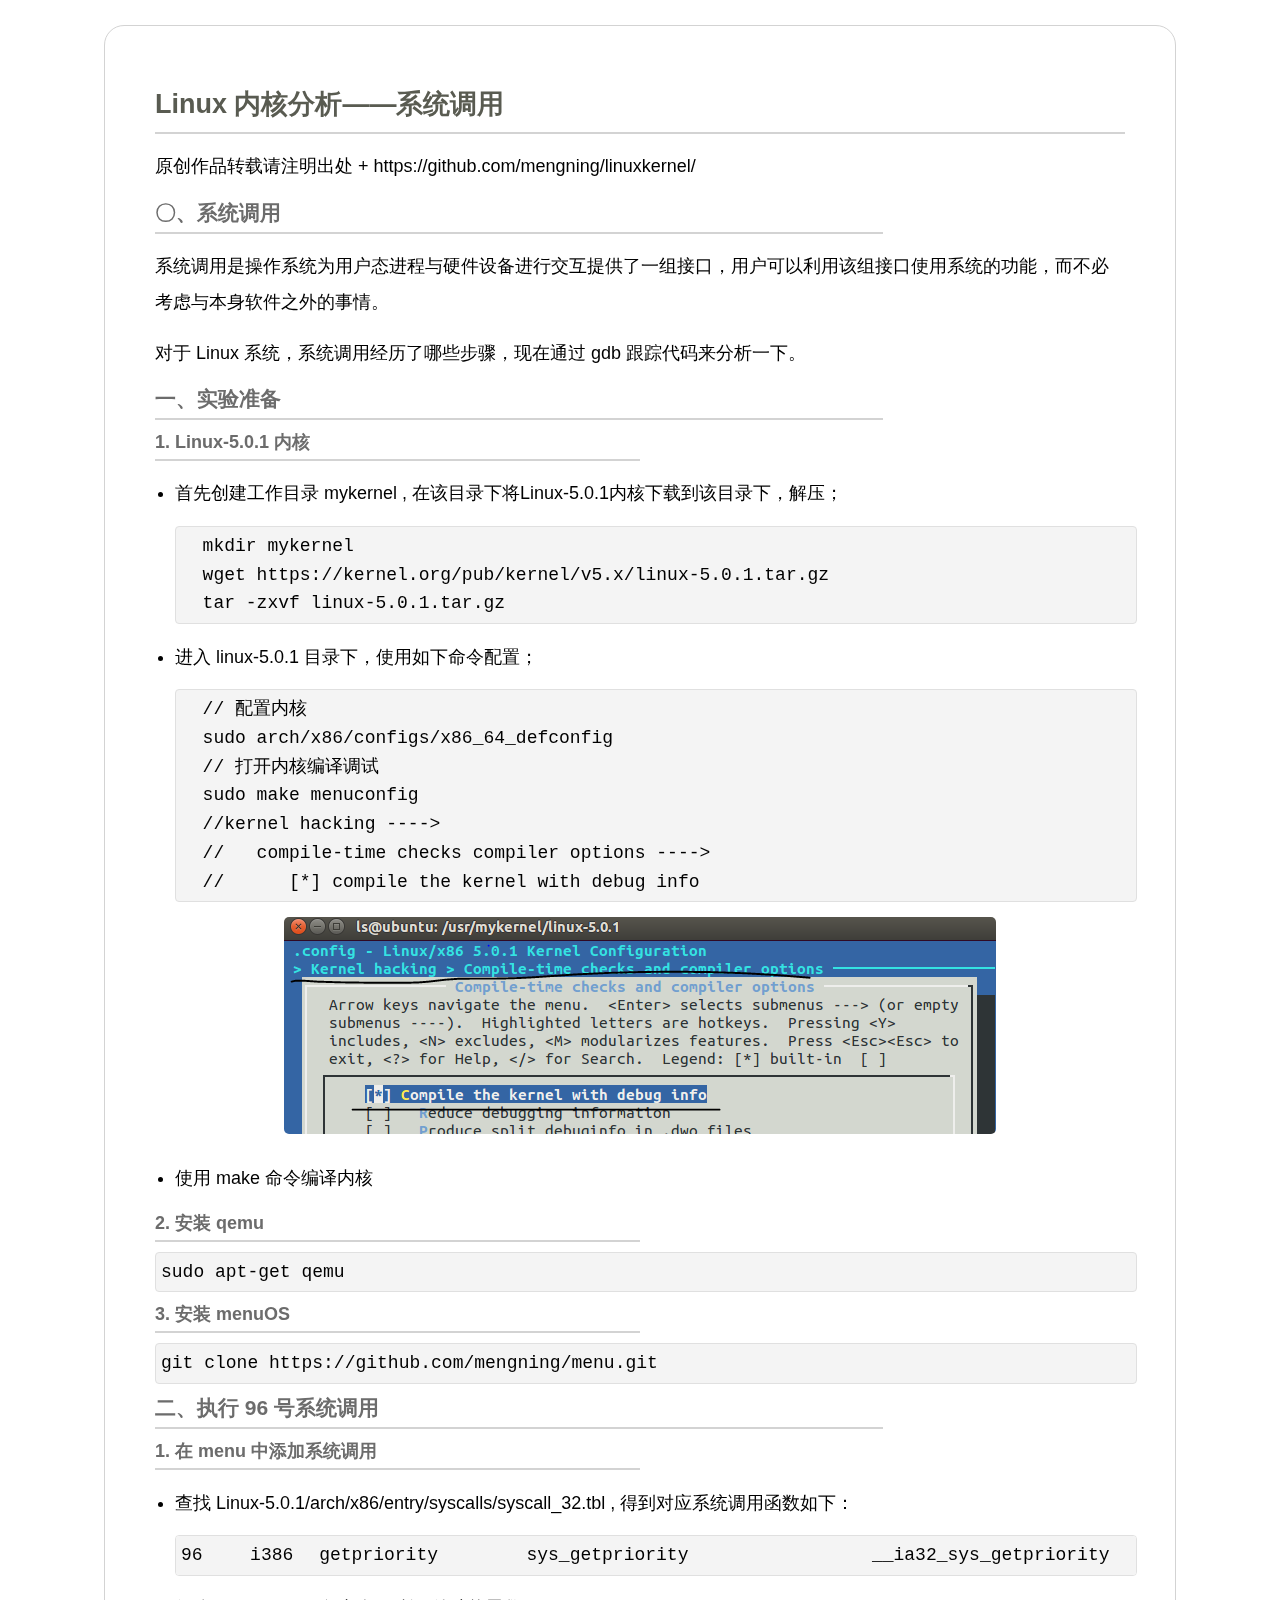
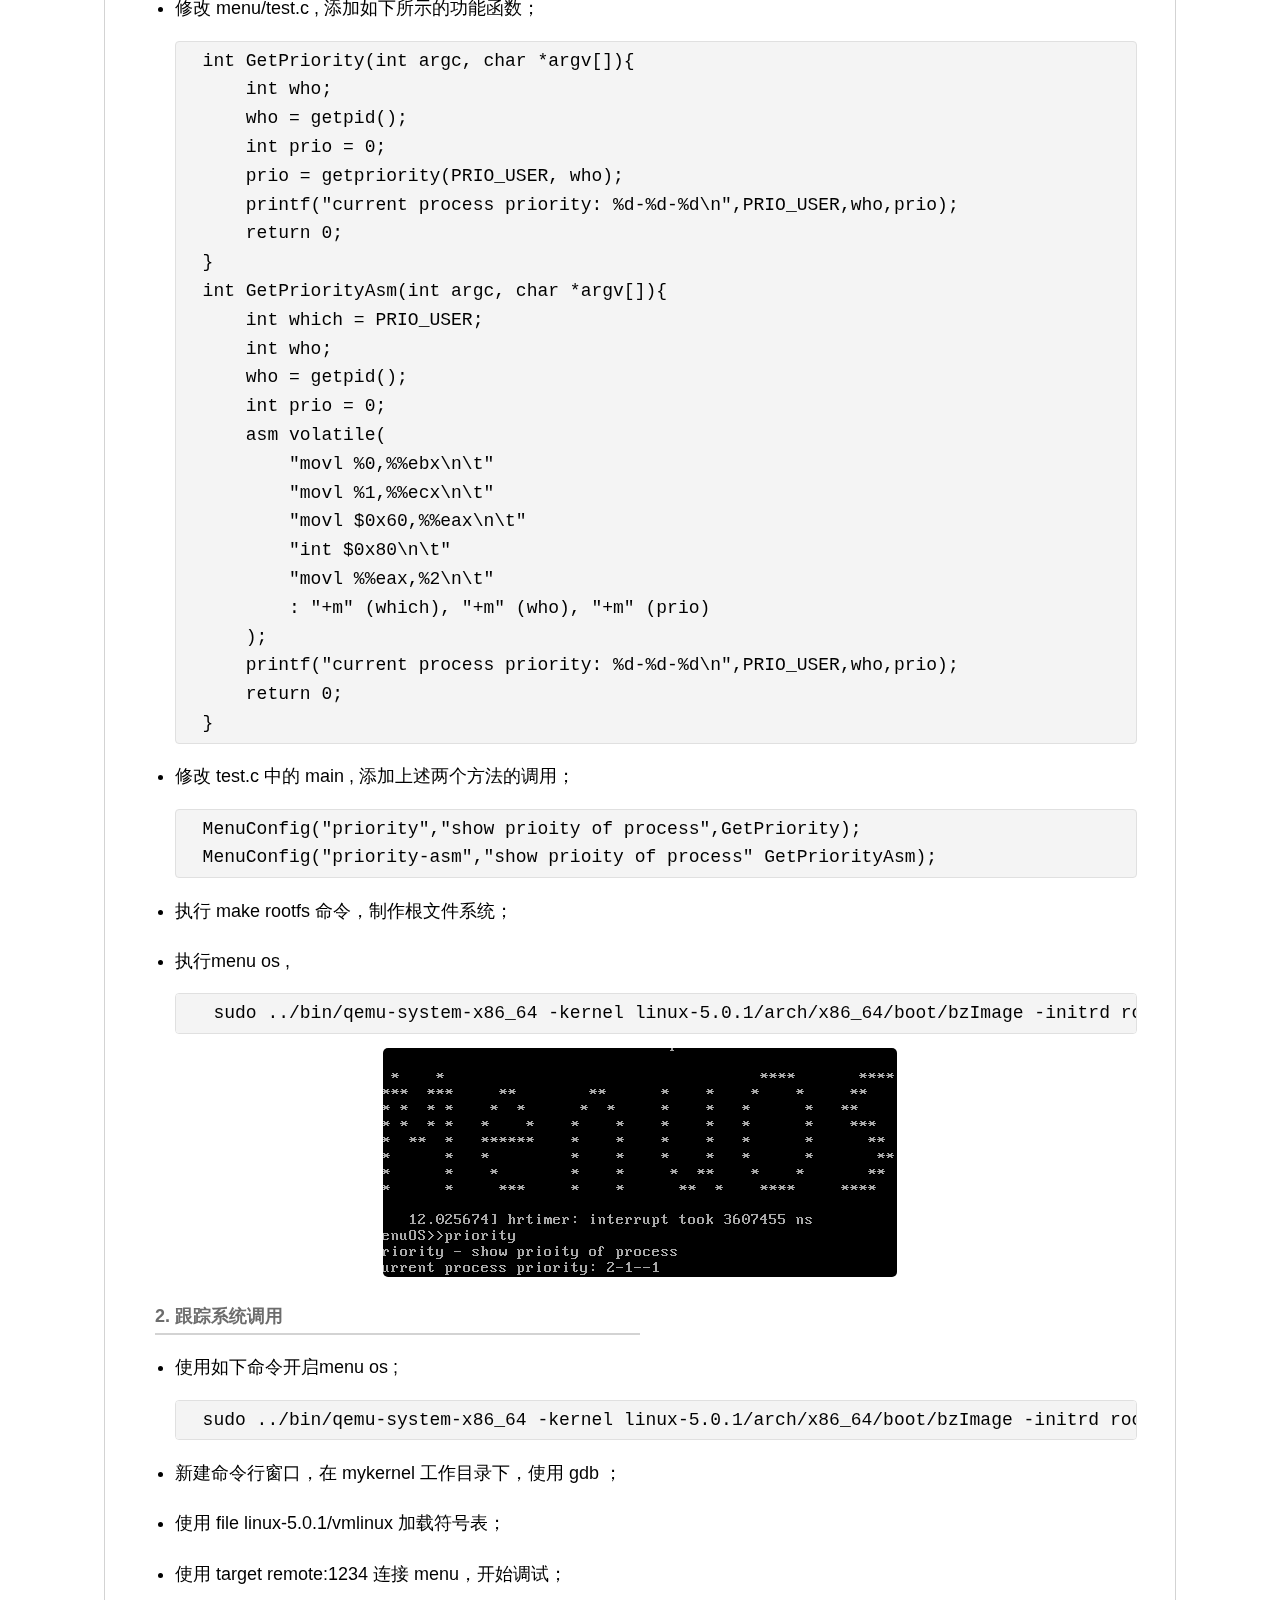
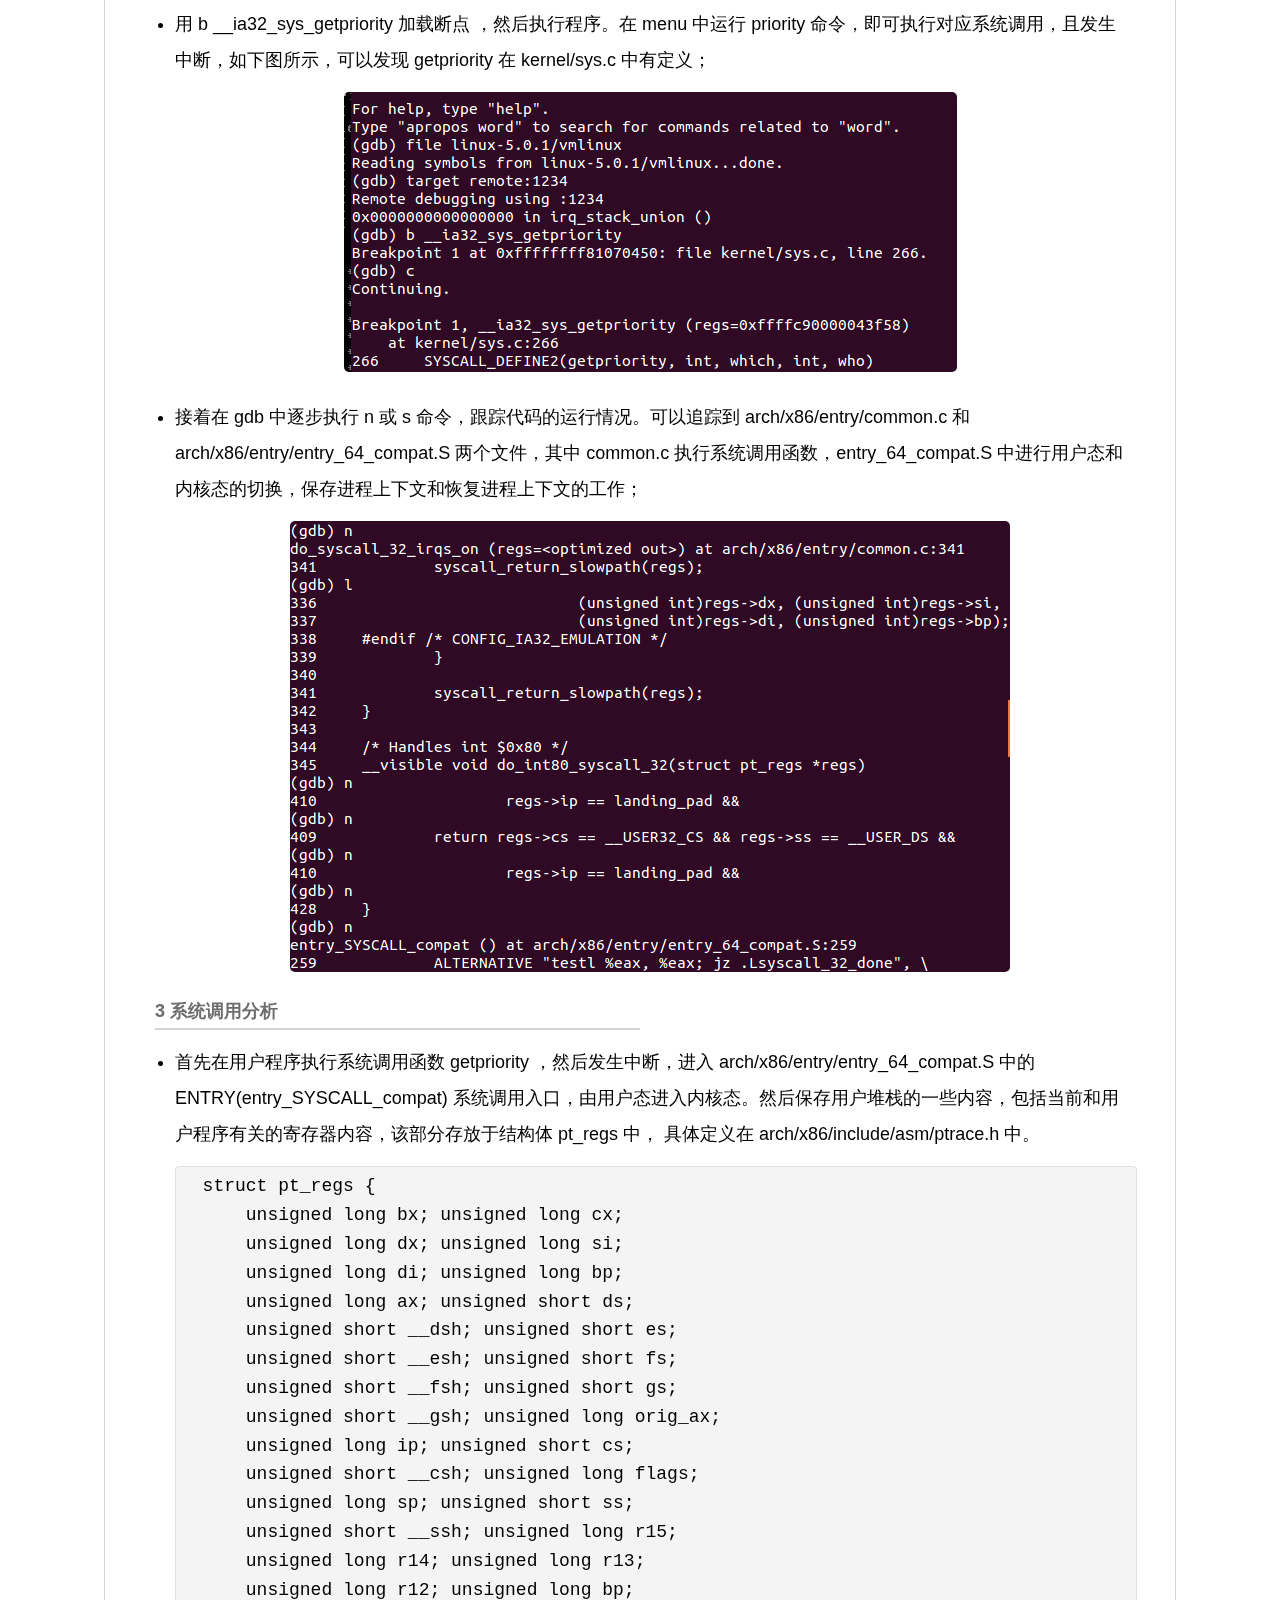
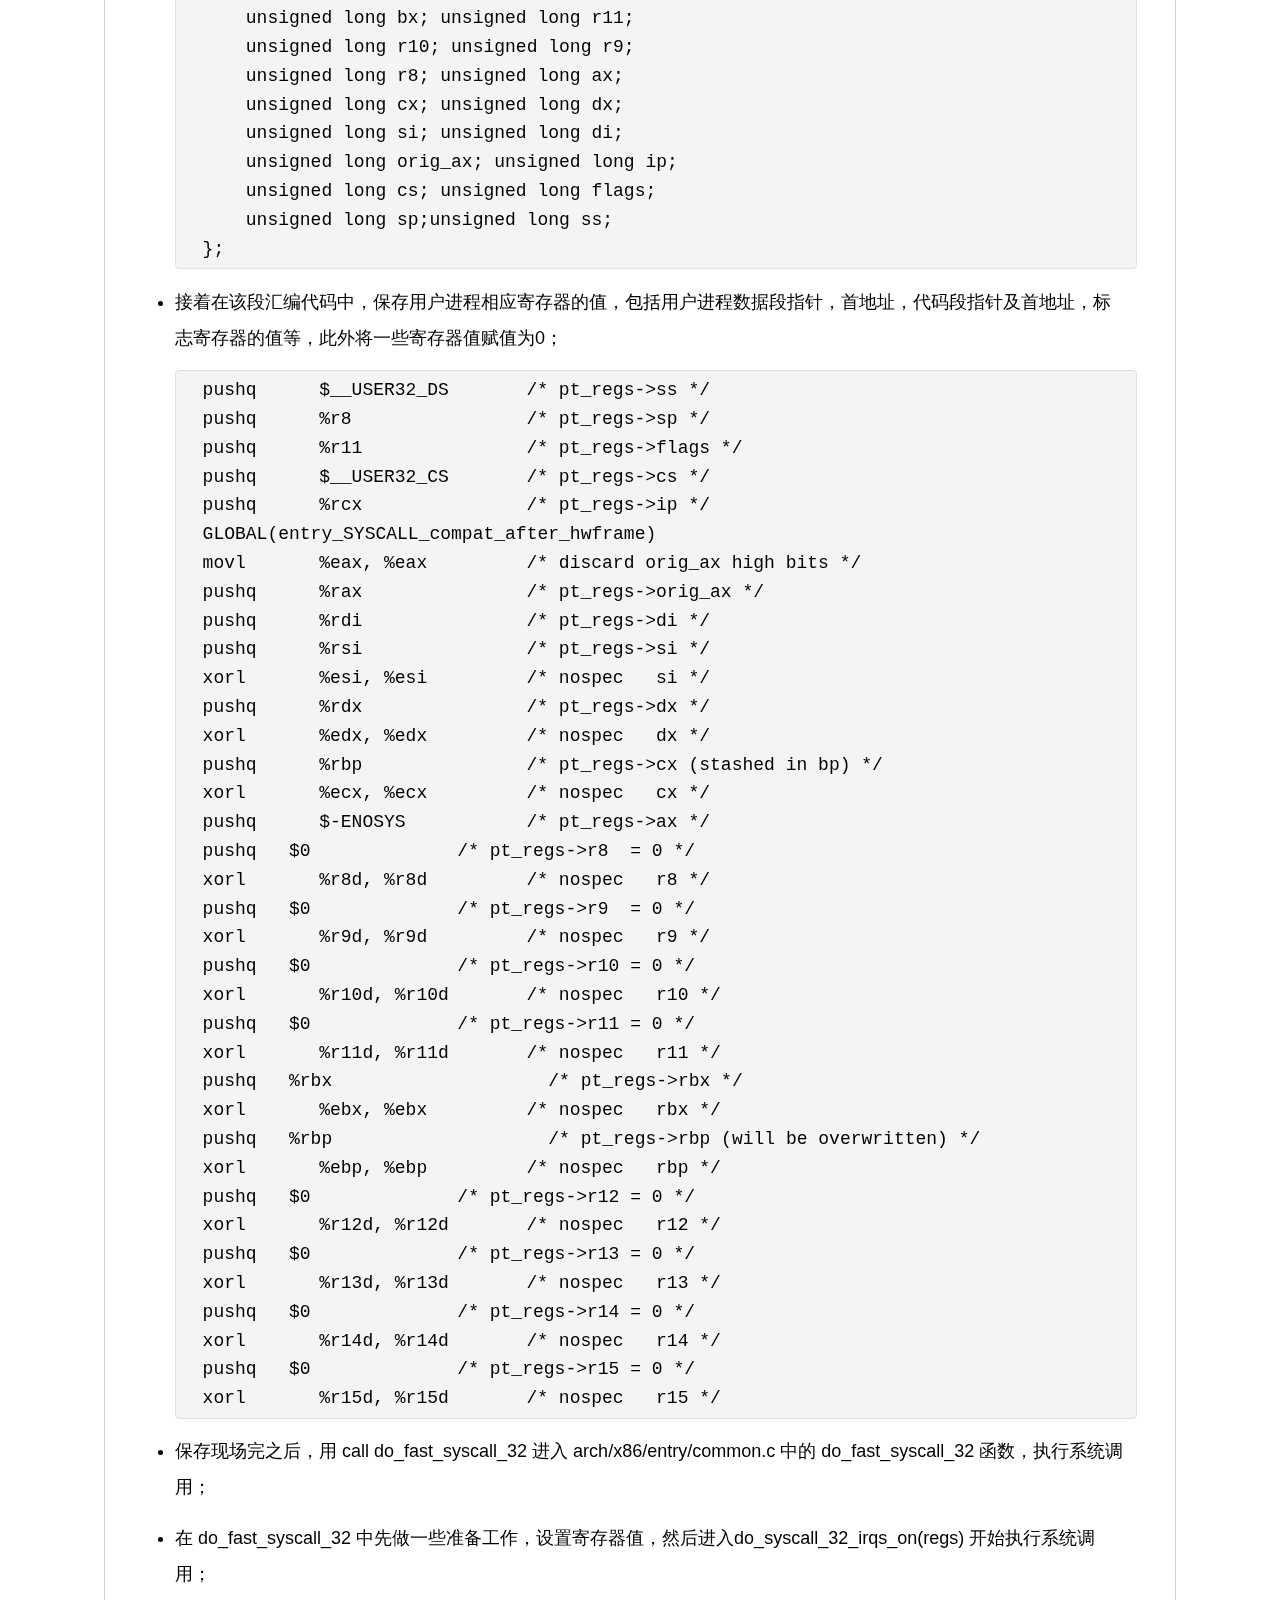
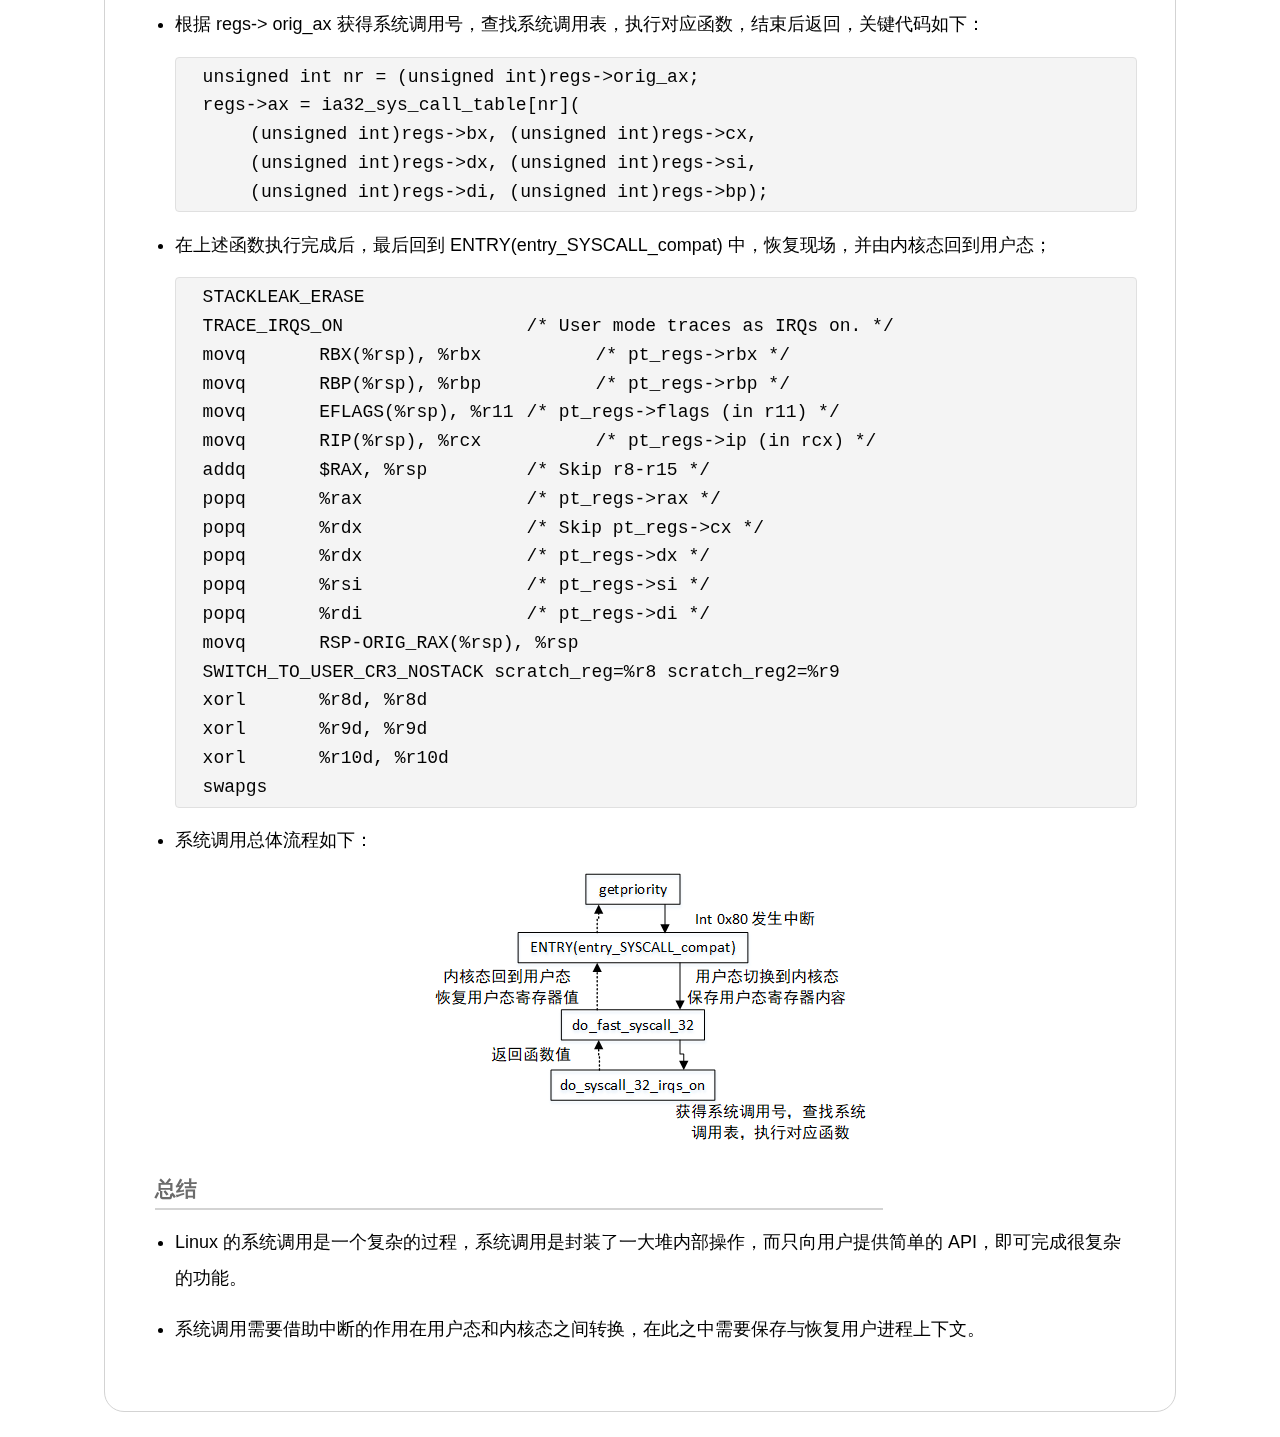
<file: 2019/SystemCall.html>
<!DOCTYPE html>
<html>
<head>
  <title>系统调用分析</title>
  <meta charset="utf-8" />
  <link href="../css/text.css" rel="stylesheet">
  <link rel="shortcut icon" href="../img/lsry.png">
  <meta name="viewport" content="width=device-width, initial-scale=1.0">
</head>
<body>
  <div id="con" class="inner">
    <h2>Linux 内核分析——系统调用</h2>
<p>原创作品转载请注明出处 + https://github.com/mengning/linuxkernel/</p>
<h3>〇、系统调用</h3>
<p>系统调用是操作系统为用户态进程与硬件设备进行交互提供了一组接口，用户可以利用该组接口使用系统的功能，而不必考虑与本身软件之外的事情。</p>
<p>对于 Linux 系统，系统调用经历了哪些步骤，现在通过 gdb 跟踪代码来分析一下。</p>
<h3>一、实验准备</h3>
<h4>1. Linux-5.0.1 内核</h4>
<ul>
<li>
<p>首先创建工作目录 mykernel , 在该目录下将Linux-5.0.1内核下载到该目录下，解压；</p>
<pre><code>  mkdir mykernel     
  wget https://kernel.org/pub/kernel/v5.x/linux-5.0.1.tar.gz     
  tar -zxvf linux-5.0.1.tar.gz
</code></pre>
</li>
<li>
<p>进入 linux-5.0.1 目录下，使用如下命令配置；</p>
<pre><code>  // 配置内核              
  sudo arch/x86/configs/x86_64_defconfig               
  // 打开内核编译调试          
  sudo make menuconfig      
  //kernel hacking ----&gt;        
  //   compile-time checks compiler options ----&gt;    
  //      [*] compile the kernel with debug info     
</code></pre>
</li>
</ul>
<p class="cen_img"><img src="img/debugInfo.PNG" alt=""></p>
<ul>
<li>使用 make 命令编译内核</li>
</ul>
<h4>2. 安装 qemu</h4>
<pre><code>sudo apt-get qemu               
</code></pre>
<h4>3. 安装 menuOS</h4>
<pre><code>git clone https://github.com/mengning/menu.git       
</code></pre>
<h3>二、执行 96 号系统调用</h3>
<h4>1. 在 menu 中添加系统调用</h4>
<ul>
<li>
<p>查找 Linux-5.0.1/arch/x86/entry/syscalls/syscall_32.tbl , 得到对应系统调用函数如下：</p>
<pre><code>96	i386	getpriority		sys_getpriority			__ia32_sys_getpriority               
</code></pre>
</li>
<li>
<p>修改 menu/test.c , 添加如下所示的功能函数；</p>
<pre><code>  int GetPriority(int argc, char *argv[]){
      int who;
      who = getpid();
      int prio = 0;
      prio = getpriority(PRIO_USER, who);
      printf(&quot;current process priority: %d-%d-%d\n&quot;,PRIO_USER,who,prio);
      return 0;
  }
  int GetPriorityAsm(int argc, char *argv[]){
      int which = PRIO_USER;
      int who;
      who = getpid();
      int prio = 0;
      asm volatile(
          &quot;movl %0,%%ebx\n\t&quot;
          &quot;movl %1,%%ecx\n\t&quot;
          &quot;movl $0x60,%%eax\n\t&quot; 
          &quot;int $0x80\n\t&quot; 
          &quot;movl %%eax,%2\n\t&quot;
          : &quot;+m&quot; (which), &quot;+m&quot; (who), &quot;+m&quot; (prio)
      );
      printf(&quot;current process priority: %d-%d-%d\n&quot;,PRIO_USER,who,prio);
      return 0;		
  }
</code></pre>
</li>
<li>
<p>修改 test.c 中的 main , 添加上述两个方法的调用；</p>
<pre><code>  MenuConfig(&quot;priority&quot;,&quot;show prioity of process&quot;,GetPriority);
  MenuConfig(&quot;priority-asm&quot;,&quot;show prioity of process&quot; GetPriorityAsm);                
</code></pre>
</li>
<li>
<p>执行 make rootfs 命令，制作根文件系统；</p>
</li>
<li>
<p>执行menu os ,</p>
<pre><code>   sudo ../bin/qemu-system-x86_64 -kernel linux-5.0.1/arch/x86_64/boot/bzImage -initrd rootfs.img     
</code></pre>
</li>
</ul>
<p class="cen_img"><img src="img/priority.png" alt=""></p>
<h4>2. 跟踪系统调用</h4>
<ul>
<li>
<p>使用如下命令开启menu os ;</p>
<pre><code>  sudo ../bin/qemu-system-x86_64 -kernel linux-5.0.1/arch/x86_64/boot/bzImage -initrd rootfs.img -s -S -append nokaslr
</code></pre>
</li>
<li>
<p>新建命令行窗口，在 mykernel 工作目录下，使用 gdb ；</p>
</li>
<li>
<p>使用 file linux-5.0.1/vmlinux 加载符号表；</p>
</li>
<li>
<p>使用 target remote:1234 连接 menu，开始调试；</p>
</li>
<li>
<p>用 b __ia32_sys_getpriority 加载断点 ，然后执行程序。在 menu 中运行 priority 命令，即可执行对应系统调用，且发生中断，如下图所示，可以发现 getpriority 在 kernel/sys.c 中有定义；</p>
<p class="cen_img"><img src="img/gdbCon.png" alt=""></p>
</li>
<li>
<p>接着在 gdb 中逐步执行 n 或 s 命令，跟踪代码的运行情况。可以追踪到 arch/x86/entry/common.c 和 arch/x86/entry/entry_64_compat.S 两个文件，其中 common.c 执行系统调用函数，entry_64_compat.S 中进行用户态和内核态的切换，保存进程上下文和恢复进程上下文的工作；</p>
<p class="cen_img"><img src="img/com_entry.png" alt=""></p>
</li>
</ul>
<h4>3 系统调用分析</h4>
<ul>
<li>
<p>首先在用户程序执行系统调用函数 getpriority ，然后发生中断，进入 arch/x86/entry/entry_64_compat.S 中的 ENTRY(entry_SYSCALL_compat) 系统调用入口，由用户态进入内核态。然后保存用户堆栈的一些内容，包括当前和用户程序有关的寄存器内容，该部分存放于结构体 pt_regs 中， 具体定义在 arch/x86/include/asm/ptrace.h 中。</p>
<pre><code>  struct pt_regs {
      unsigned long bx; unsigned long cx; 
      unsigned long dx; unsigned long si;
      unsigned long di; unsigned long bp;
      unsigned long ax; unsigned short ds;
      unsigned short __dsh; unsigned short es;
      unsigned short __esh; unsigned short fs;
      unsigned short __fsh; unsigned short gs;
      unsigned short __gsh; unsigned long orig_ax;
      unsigned long ip; unsigned short cs;
      unsigned short __csh; unsigned long flags;
      unsigned long sp; unsigned short ss;
      unsigned short __ssh; unsigned long r15;
      unsigned long r14; unsigned long r13;
      unsigned long r12; unsigned long bp;
      unsigned long bx; unsigned long r11;
      unsigned long r10; unsigned long r9;
      unsigned long r8; unsigned long ax;
      unsigned long cx; unsigned long dx;
      unsigned long si; unsigned long di;
      unsigned long orig_ax; unsigned long ip;
      unsigned long cs; unsigned long flags;
      unsigned long sp;unsigned long ss;
  };                  
</code></pre>
</li>
<li>
<p>接着在该段汇编代码中，保存用户进程相应寄存器的值，包括用户进程数据段指针，首地址，代码段指针及首地址，标志寄存器的值等，此外将一些寄存器值赋值为0；</p>
<pre><code>  pushq	$__USER32_DS		/* pt_regs-&gt;ss */
  pushq	%r8			/* pt_regs-&gt;sp */
  pushq	%r11			/* pt_regs-&gt;flags */
  pushq	$__USER32_CS		/* pt_regs-&gt;cs */
  pushq	%rcx			/* pt_regs-&gt;ip */
  GLOBAL(entry_SYSCALL_compat_after_hwframe)
  movl	%eax, %eax		/* discard orig_ax high bits */
  pushq	%rax			/* pt_regs-&gt;orig_ax */
  pushq	%rdi			/* pt_regs-&gt;di */
  pushq	%rsi			/* pt_regs-&gt;si */
  xorl	%esi, %esi		/* nospec   si */
  pushq	%rdx			/* pt_regs-&gt;dx */
  xorl	%edx, %edx		/* nospec   dx */
  pushq	%rbp			/* pt_regs-&gt;cx (stashed in bp) */
  xorl	%ecx, %ecx		/* nospec   cx */
  pushq	$-ENOSYS		/* pt_regs-&gt;ax */
  pushq   $0			/* pt_regs-&gt;r8  = 0 */
  xorl	%r8d, %r8d		/* nospec   r8 */
  pushq   $0			/* pt_regs-&gt;r9  = 0 */
  xorl	%r9d, %r9d		/* nospec   r9 */
  pushq   $0			/* pt_regs-&gt;r10 = 0 */
  xorl	%r10d, %r10d		/* nospec   r10 */
  pushq   $0			/* pt_regs-&gt;r11 = 0 */
  xorl	%r11d, %r11d		/* nospec   r11 */
  pushq   %rbx                    /* pt_regs-&gt;rbx */
  xorl	%ebx, %ebx		/* nospec   rbx */
  pushq   %rbp                    /* pt_regs-&gt;rbp (will be overwritten) */
  xorl	%ebp, %ebp		/* nospec   rbp */
  pushq   $0			/* pt_regs-&gt;r12 = 0 */
  xorl	%r12d, %r12d		/* nospec   r12 */
  pushq   $0			/* pt_regs-&gt;r13 = 0 */
  xorl	%r13d, %r13d		/* nospec   r13 */
  pushq   $0			/* pt_regs-&gt;r14 = 0 */
  xorl	%r14d, %r14d		/* nospec   r14 */
  pushq   $0			/* pt_regs-&gt;r15 = 0 */
  xorl	%r15d, %r15d		/* nospec   r15 */     
</code></pre>
</li>
<li>
<p>保存现场完之后，用 call do_fast_syscall_32 进入 arch/x86/entry/common.c 中的 do_fast_syscall_32 函数，执行系统调用；</p>
</li>
<li>
<p>在 do_fast_syscall_32 中先做一些准备工作，设置寄存器值，然后进入do_syscall_32_irqs_on(regs) 开始执行系统调用；</p>
</li>
<li>
<p>根据 regs-&gt; orig_ax 获得系统调用号，查找系统调用表，执行对应函数，结束后返回，关键代码如下：</p>
<pre><code>  unsigned int nr = (unsigned int)regs-&gt;orig_ax;   
  regs-&gt;ax = ia32_sys_call_table[nr](
  	(unsigned int)regs-&gt;bx, (unsigned int)regs-&gt;cx,
  	(unsigned int)regs-&gt;dx, (unsigned int)regs-&gt;si,
  	(unsigned int)regs-&gt;di, (unsigned int)regs-&gt;bp);  
</code></pre>
</li>
<li>
<p>在上述函数执行完成后，最后回到 ENTRY(entry_SYSCALL_compat) 中，恢复现场，并由内核态回到用户态；</p>
<pre><code>  STACKLEAK_ERASE
  TRACE_IRQS_ON			/* User mode traces as IRQs on. */
  movq	RBX(%rsp), %rbx		/* pt_regs-&gt;rbx */
  movq	RBP(%rsp), %rbp		/* pt_regs-&gt;rbp */
  movq	EFLAGS(%rsp), %r11	/* pt_regs-&gt;flags (in r11) */
  movq	RIP(%rsp), %rcx		/* pt_regs-&gt;ip (in rcx) */
  addq	$RAX, %rsp		/* Skip r8-r15 */
  popq	%rax			/* pt_regs-&gt;rax */
  popq	%rdx			/* Skip pt_regs-&gt;cx */
  popq	%rdx			/* pt_regs-&gt;dx */
  popq	%rsi			/* pt_regs-&gt;si */
  popq	%rdi			/* pt_regs-&gt;di */   
  movq	RSP-ORIG_RAX(%rsp), %rsp   
  SWITCH_TO_USER_CR3_NOSTACK scratch_reg=%r8 scratch_reg2=%r9
  xorl	%r8d, %r8d
  xorl	%r9d, %r9d
  xorl	%r10d, %r10d             
  swapgs             
</code></pre>
</li>
<li>
<p>系统调用总体流程如下：</p>
<p class="cen_img"><img src="img/sys_call.png" alt=""></p>
</li>
</ul>
<h3>总结</h3>
<ul>
<li>Linux 的系统调用是一个复杂的过程，系统调用是封装了一大堆内部操作，而只向用户提供简单的 API，即可完成很复杂的功能。</li>
<li>系统调用需要借助中断的作用在用户态和内核态之间转换，在此之中需要保存与恢复用户进程上下文。</li>
</ul>
  </div>

</body>
</html>
</file>
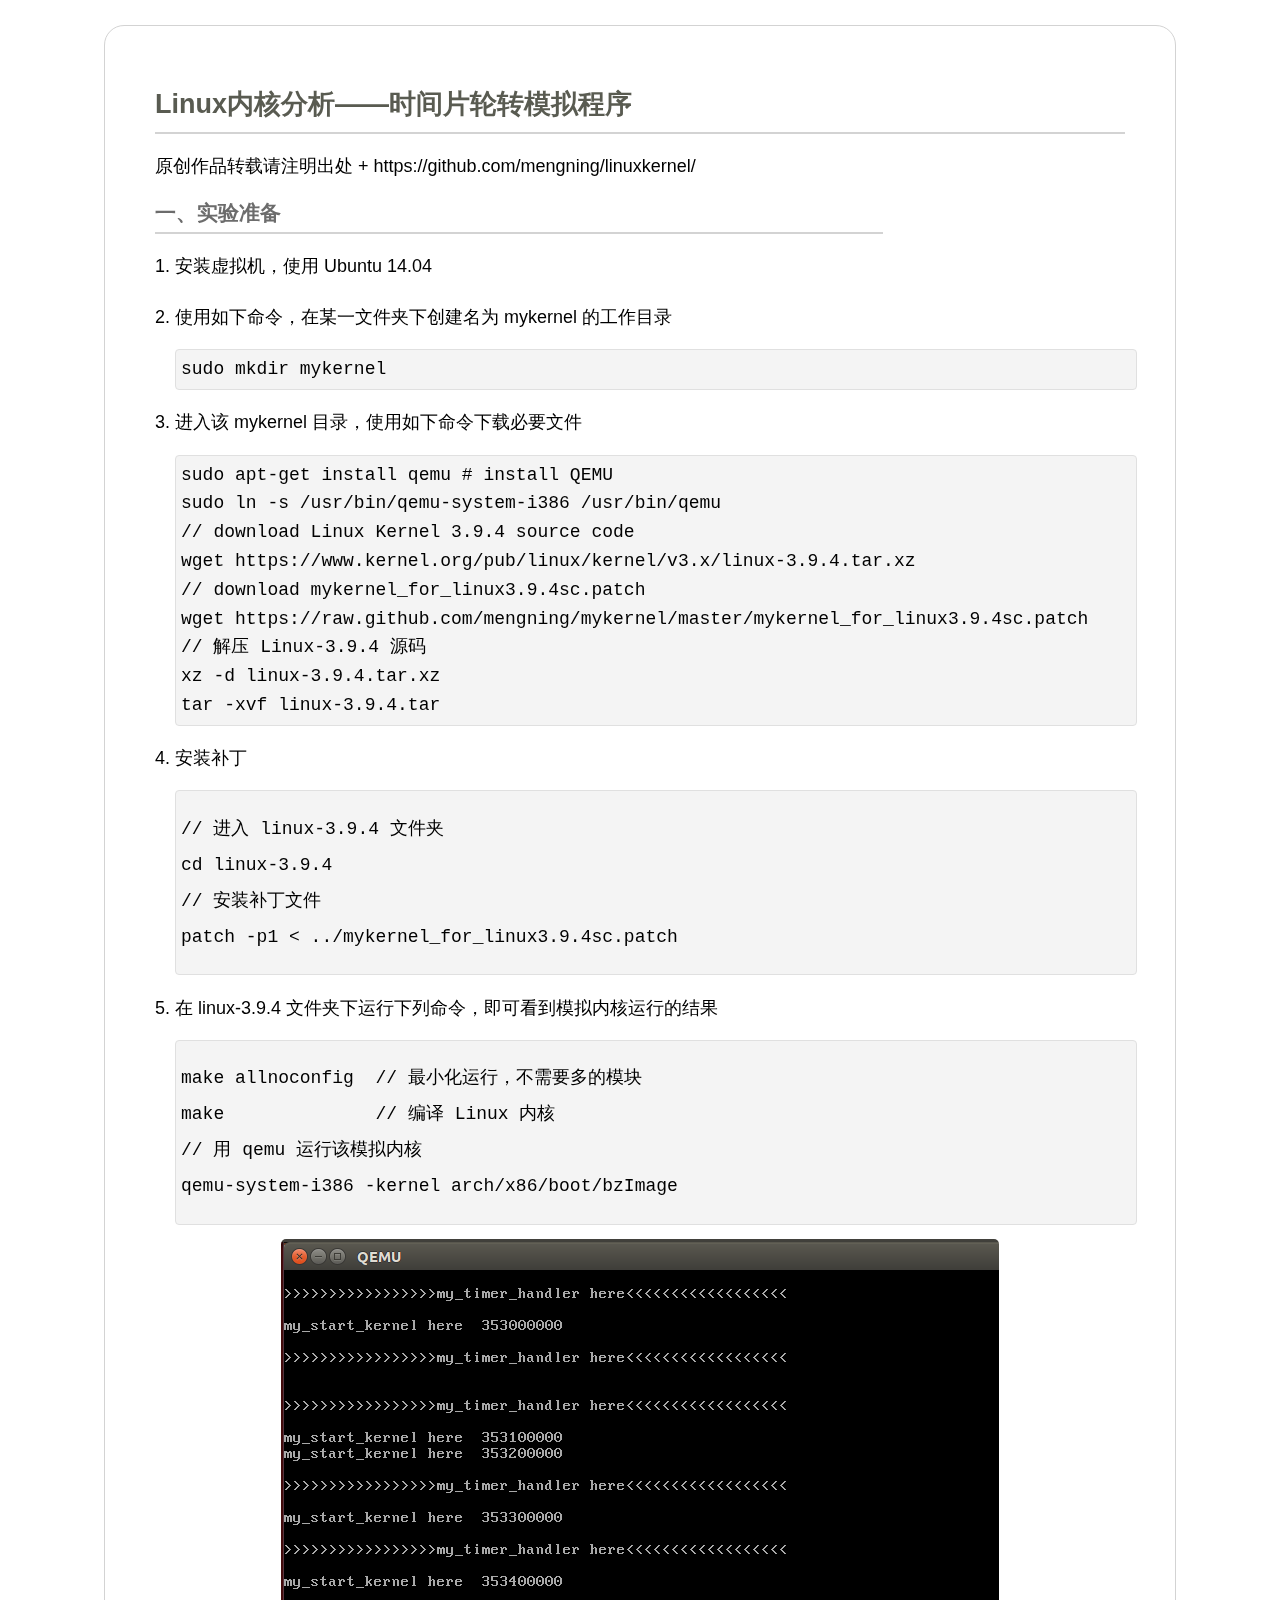
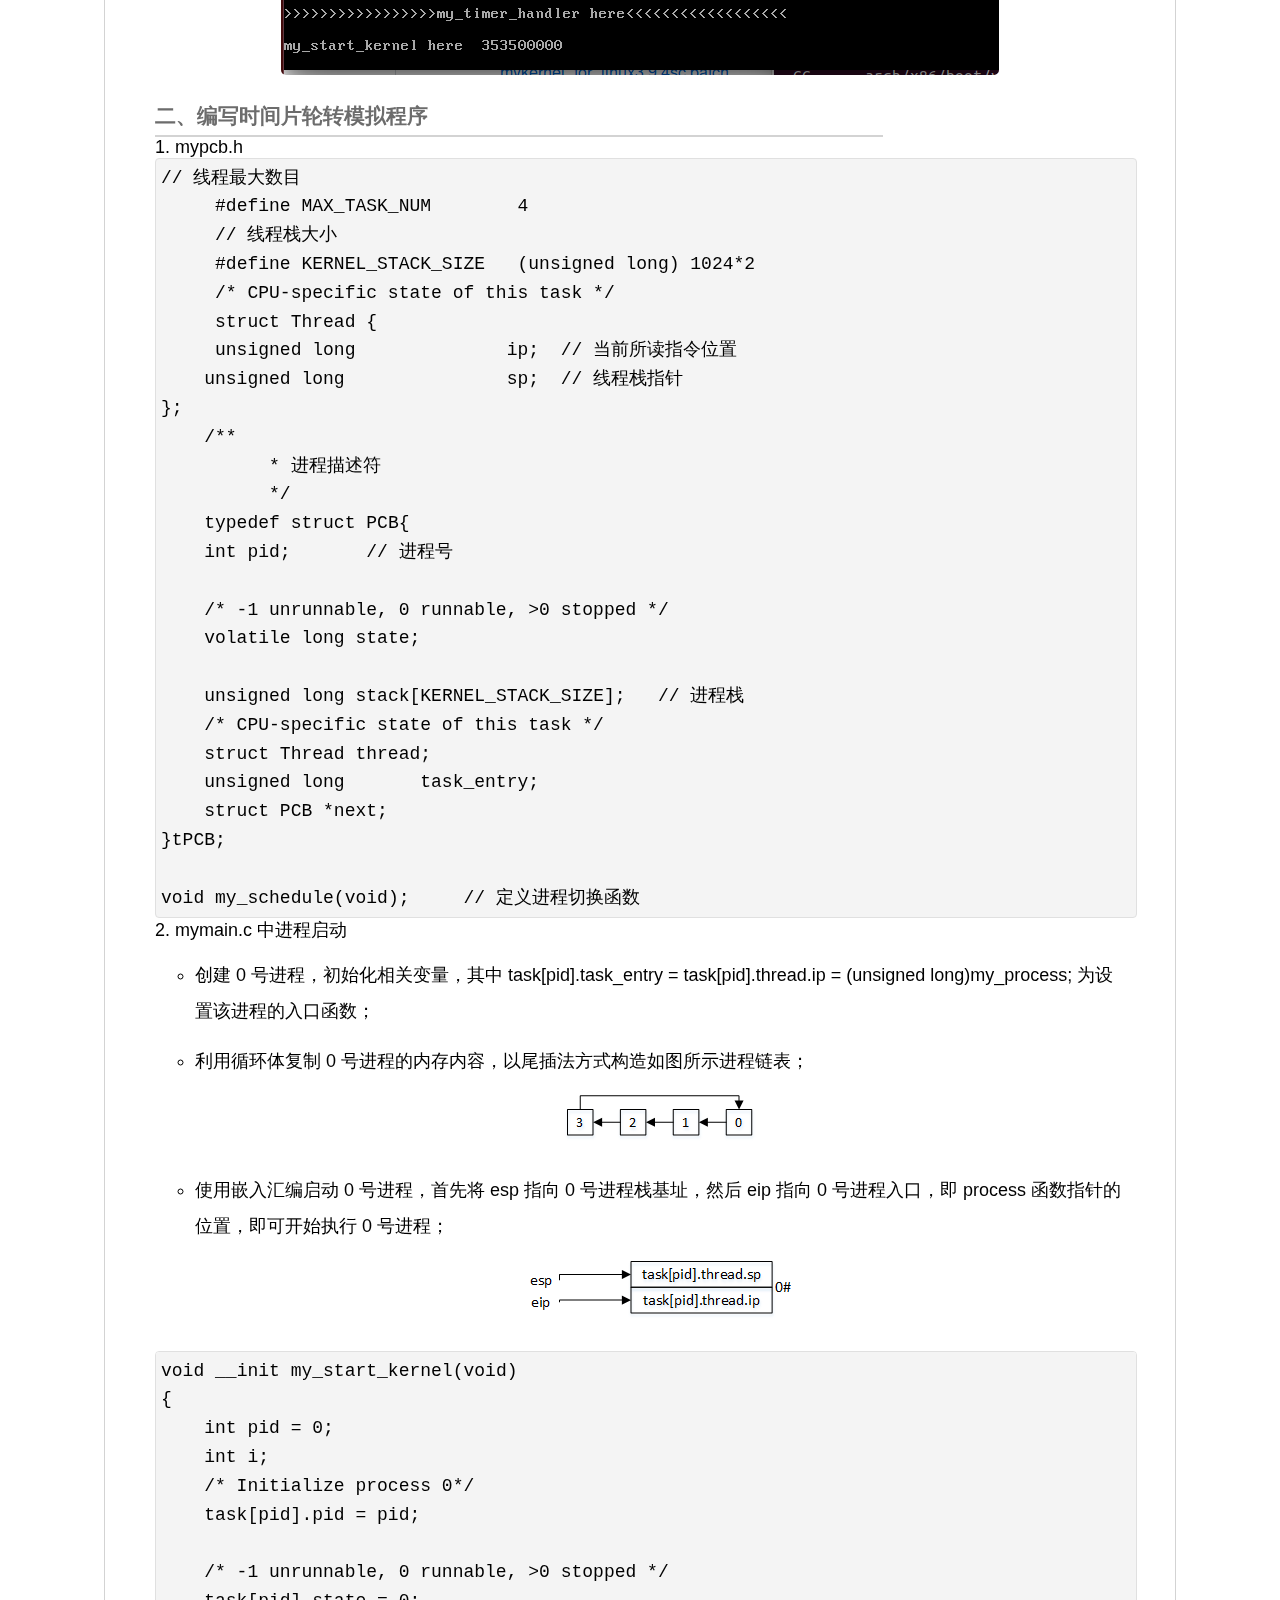
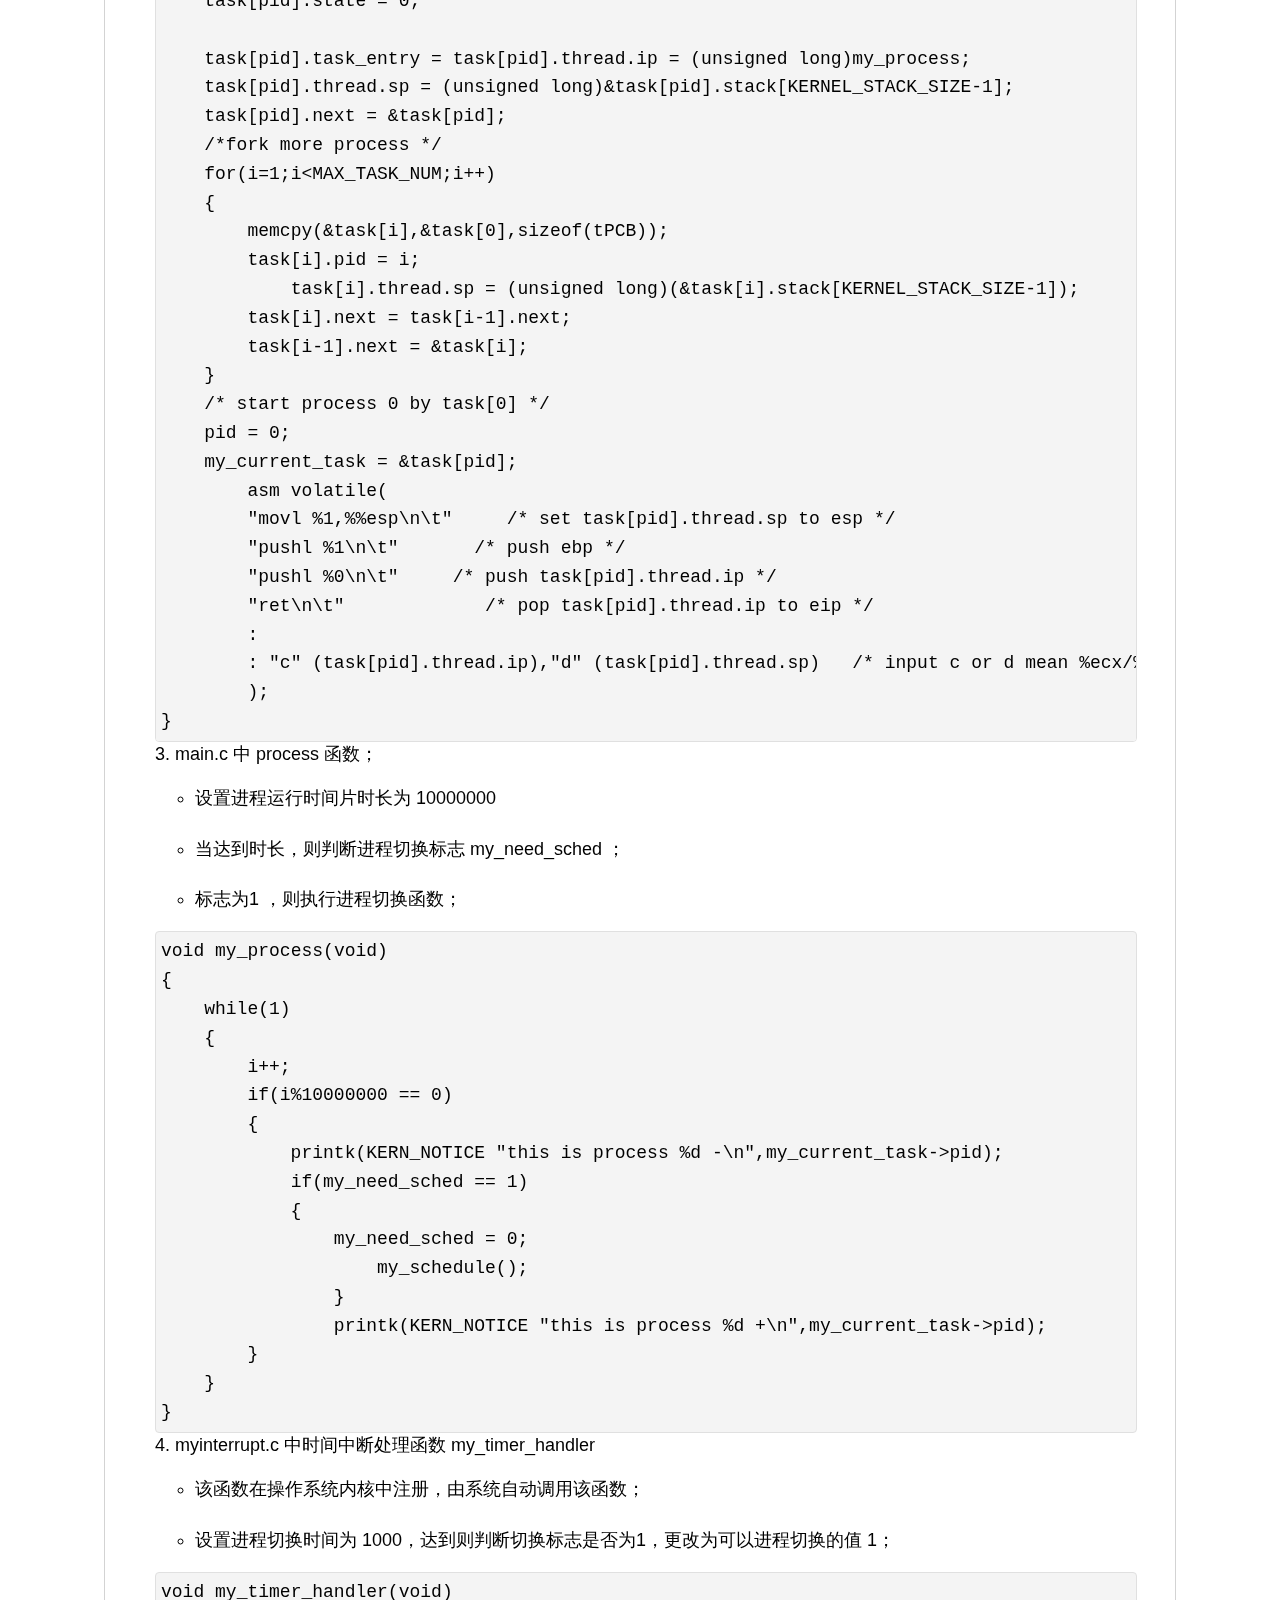
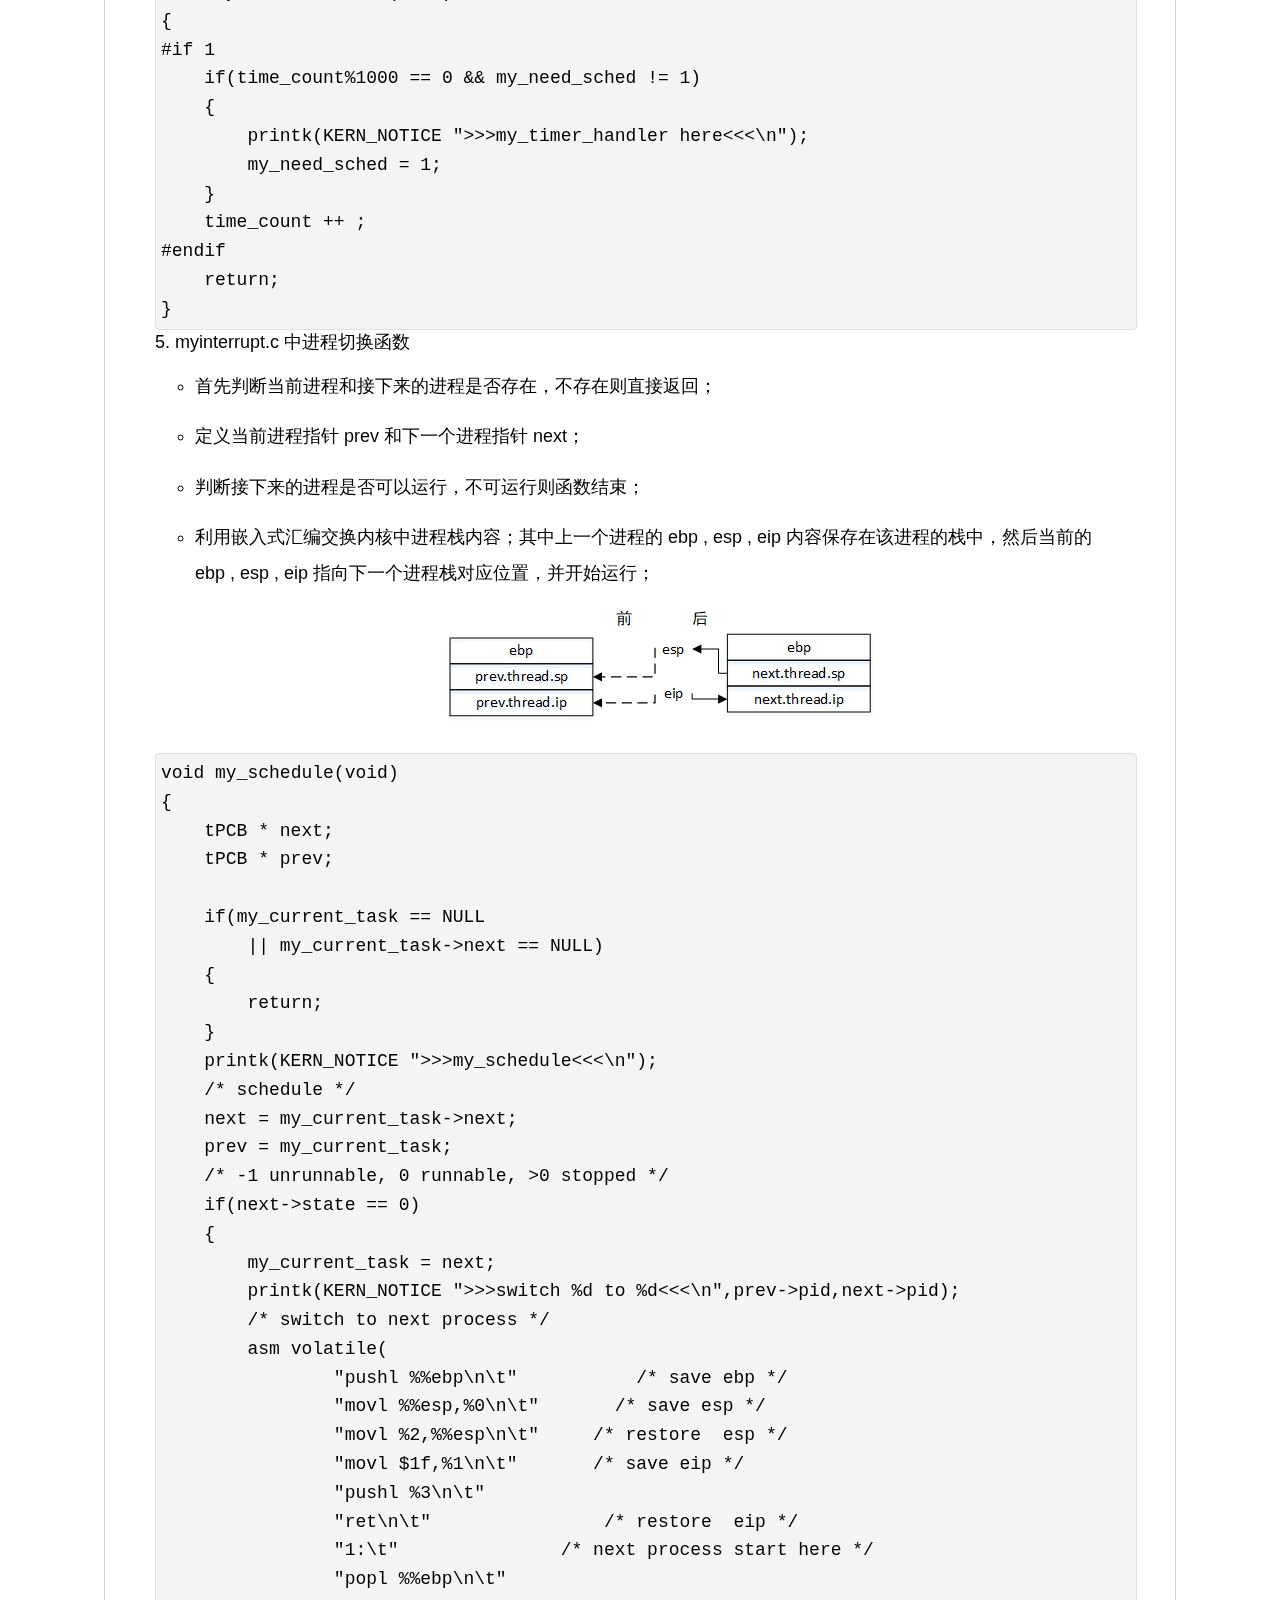
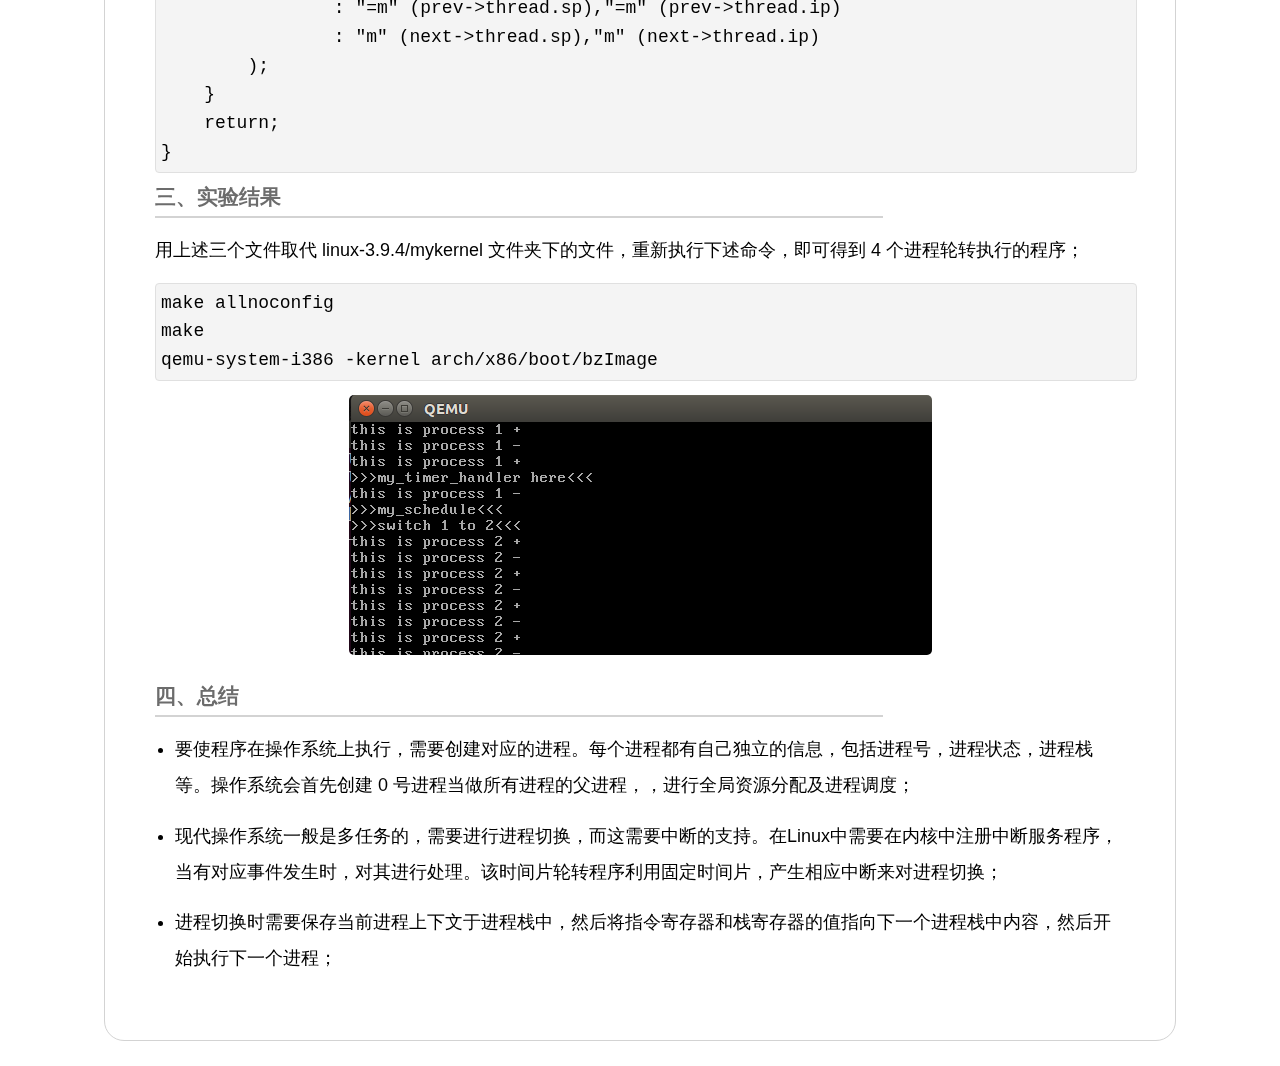
<file: 2019/TimeCircle.html>
<!DOCTYPE html>
<html>
<head>
  <title>时间片轮转模拟程序</title>
  <meta charset="utf-8" />
  <link href="../css/text.css" rel="stylesheet">
  <link rel="shortcut icon" href="../img/lsry.png">
  <meta name="viewport" content="width=device-width, initial-scale=1.0">
</head>
<body>
  <div id="con" class="inner">
    <h2>Linux内核分析——时间片轮转模拟程序</h2>
    <p>原创作品转载请注明出处 + https://github.com/mengning/linuxkernel/</p>
    <h3>一、实验准备</h3>
    <ol>
      <li><p>安装虚拟机，使用 Ubuntu 14.04</p></li>
      <li>
          <p>使用如下命令，在某一文件夹下创建名为 mykernel 的工作目录</p>
          <pre><code>sudo mkdir mykernel</code></pre>
          <p></p>
      </li>
      <li>
        <p>进入该 mykernel 目录，使用如下命令下载必要文件</p>
        <pre><code>sudo apt-get install qemu # install QEMU
sudo ln -s /usr/bin/qemu-system-i386 /usr/bin/qemu
// download Linux Kernel 3.9.4 source code
wget https://www.kernel.org/pub/linux/kernel/v3.x/linux-3.9.4.tar.xz
// download mykernel_for_linux3.9.4sc.patch
wget https://raw.github.com/mengning/mykernel/master/mykernel_for_linux3.9.4sc.patch
// 解压 Linux-3.9.4 源码
xz -d linux-3.9.4.tar.xz
tar -xvf linux-3.9.4.tar</code></pre>      
      </li>
      <li>
        <p>安装补丁</p>
        <pre><code><p>// 进入 linux-3.9.4 文件夹
cd linux-3.9.4
// 安装补丁文件
patch -p1 &lt; ../mykernel_for_linux3.9.4sc.patch</code></pre>       
      </li>
      <li>
        <p>在 linux-3.9.4 文件夹下运行下列命令，即可看到模拟内核运行的结果</p>
        <pre><code><p>make allnoconfig  // 最小化运行，不需要多的模块
make              // 编译 Linux 内核
// 用 qemu 运行该模拟内核
qemu-system-i386 -kernel arch/x86/boot/bzImage</code></pre>        
      </li>
     </ol>
     <p class="cen_img"><img src="img/run1.png" alt="实验结果"></p>
     <h3>二、编写时间片轮转模拟程序</h3>
     <ol start="1"><li>mypcb.h</li></ol>
     <pre><code><div><span>// 线程最大数目            </span>
     <span>#<span>define</span> MAX_TASK_NUM        4                 </span>
     <span>// 线程栈大小             </span>
     <span>#<span>define</span> KERNEL_STACK_SIZE   (unsigned long) 1024*2   </span>
     <span>/* CPU-specific state of this task */</span>
     <span><span>struct</span> <span>Thread</span> {</span>
     <span>unsigned</span> <span>long</span>		ip;  <span>// 当前所读指令位置</span>
    <span>unsigned</span> <span>long</span>		sp;  <span>// 线程栈指针</span>
};
    <span>/**
          * 进程描述符
          */</span>
    <span>typedef</span> <span><span>struct</span> <span>PCB</span>{</span>
    <span>int</span> pid;       <span>// 进程号</span>

    <span>/* -1 unrunnable, 0 runnable, &gt;0 stopped */</span>
    <span>volatile</span> <span>long</span> state;	

    <span>unsigned</span> <span>long</span> <span>stack</span>[KERNEL_STACK_SIZE];   <span>// 进程栈</span>
    <span>/* CPU-specific state of this task */</span>
    <span><span>struct</span> <span>Thread</span> <span>thread</span>;</span>
    <span>unsigned</span> <span>long</span>	task_entry;
    <span><span>struct</span> <span>PCB</span> *<span>next</span>;</span> 
}tPCB;

<span><span>void</span> <span>my_schedule</span><span>(<span>void</span>)</span></span>;     <span>// 定义进程切换函数     </span>
</div></code></pre>
<ol start="2">
<li>mymain.c 中进程启动
<ul>
<li>创建 0 号进程，初始化相关变量，其中 task[pid].task_entry = task[pid].thread.ip = (unsigned long)my_process; 为设置该进程的入口函数；</li>
<li>利用循环体复制 0 号进程的内存内容，以尾插法方式构造如图所示进程链表；<br>
<p class="cen_img"><img src="img/processLink.png" alt=""></p></li>
<li>使用嵌入汇编启动 0 号进程，首先将 esp 指向 0 号进程栈基址，然后 eip 指向 0 号进程入口，即 process 函数指针的位置，即可开始执行 0 号进程；<br>
<p class="cen_img"><img src="img/asmStart.png" alt=""></p></li>
</ul>
</li>
</ol>
<pre><code><div><span>void</span> __<span>init <span>my_start_kernel</span><span>(<span>void</span>)</span>
</span>{
    <span>int</span> pid = <span>0</span>;
    <span>int</span> i;
    <span>/* Initialize process 0*/</span>
    task[pid].pid = pid;

    <span>/* -1 unrunnable, 0 runnable, &gt;0 stopped */</span>
    task[pid].state = <span>0</span>;

    task[pid].task_entry = task[pid].thread.ip = (<span>unsigned</span> <span>long</span>)my_process;
    task[pid].thread.sp = (<span>unsigned</span> <span>long</span>)&amp;task[pid].<span>stack</span>[KERNEL_STACK_SIZE<span>-1</span>];
    task[pid].next = &amp;task[pid];
    <span>/*fork more process */</span>
    <span>for</span>(i=<span>1</span>;i&lt;MAX_TASK_NUM;i++)
    {
        <span>memcpy</span>(&amp;task[i],&amp;task[<span>0</span>],<span>sizeof</span>(tPCB));
        task[i].pid = i;
	    task[i].thread.sp = (<span>unsigned</span> <span>long</span>)(&amp;task[i].<span>stack</span>[KERNEL_STACK_SIZE<span>-1</span>]);
        task[i].next = task[i<span>-1</span>].next;
        task[i<span>-1</span>].next = &amp;task[i];
    }
    <span>/* start process 0 by task[0] */</span>
    pid = <span>0</span>;
    my_current_task = &amp;task[pid];
	<span><span>asm</span> <span>volatile</span><span>(
    	<span>"movl %1,%%esp\n\t"</span> 	<span>/* set task[pid].thread.sp to esp */</span>
    	<span>"pushl %1\n\t"</span> 	     <span>/* push ebp */</span>
    	<span>"pushl %0\n\t"</span> 	   <span>/* push task[pid].thread.ip */</span>
    	<span>"ret\n\t"</span> 	      <span>/* pop task[pid].thread.ip to eip */</span>
    	: 
    	: <span>"c"</span> (task[pid].thread.ip)</span>,"d" <span>(task[pid].thread.sp)</span>	<span>/* input c or d mean %ecx/%edx*/</span>
	)</span>;
} 
</div></code></pre>
<ol start="3">
<li>main.c 中 process 函数；
<ul>
<li>设置进程运行时间片时长为 10000000</li>
<li>当达到时长，则判断进程切换标志 my_need_sched ；</li>
<li>标志为1 ，则执行进程切换函数；</li>
</ul>
</li>
</ol>
<pre><code><div><span><span>void</span> <span>my_process</span><span>(<span>void</span>)</span>
</span>{    
    <span>while</span>(<span>1</span>)
    {
        i++;
        <span>if</span>(i%<span>10000000</span> == <span>0</span>)
        {
            printk(KERN_NOTICE <span>"this is process %d -\n"</span>,my_current_task-&gt;pid);
            <span>if</span>(my_need_sched == <span>1</span>)
            {
                my_need_sched = <span>0</span>;
        	    my_schedule();
        	}
        	printk(KERN_NOTICE <span>"this is process %d +\n"</span>,my_current_task-&gt;pid);
        }     
    }
}
</div></code></pre>
<ol start="4">
<li>myinterrupt.c 中时间中断处理函数 my_timer_handler
<ul>
<li>该函数在操作系统内核中注册，由系统自动调用该函数；</li>
<li>设置进程切换时间为 1000，达到则判断切换标志是否为1，更改为可以进程切换的值 1；</li>
</ul>
</li>
</ol>
<pre><code><div><span><span>void</span> <span>my_timer_handler</span><span>(<span>void</span>)</span>
</span>{
<span>#<span>if</span> 1</span>
    <span>if</span>(time_count%<span>1000</span> == <span>0</span> &amp;&amp; my_need_sched != <span>1</span>)
    {
        printk(KERN_NOTICE <span>"&gt;&gt;&gt;my_timer_handler here&lt;&lt;&lt;\n"</span>);
        my_need_sched = <span>1</span>;
    } 
    time_count ++ ;  
<span>#<span>endif</span></span>
    <span>return</span>;  	
}
</div></code></pre>
<ol start="5">
<li>myinterrupt.c 中进程切换函数
<ul>
<li>首先判断当前进程和接下来的进程是否存在，不存在则直接返回；</li>
<li>定义当前进程指针 prev 和下一个进程指针 next；</li>
<li>判断接下来的进程是否可以运行，不可运行则函数结束；</li>
<li>利用嵌入式汇编交换内核中进程栈内容；其中上一个进程的 ebp , esp , eip 内容保存在该进程的栈中，然后当前的 ebp , esp , eip 指向下一个进程栈对应位置，并开始运行；<br>
<p class="cen_img"><img src="img/switch.png" alt=""></p></li>
</ul>
</li>
</ol>
<pre><code><div><span><span>void</span> <span>my_schedule</span><span>(<span>void</span>)</span>
</span>{
    tPCB * next;
    tPCB * prev;

    <span>if</span>(my_current_task == <span>NULL</span> 
        || my_current_task-&gt;next == <span>NULL</span>)
    {
    	<span>return</span>;
    }
    printk(KERN_NOTICE <span>"&gt;&gt;&gt;my_schedule&lt;&lt;&lt;\n"</span>);
    <span>/* schedule */</span>
    next = my_current_task-&gt;next;
    prev = my_current_task;
    <span>/* -1 unrunnable, 0 runnable, &gt;0 stopped */</span>
    <span>if</span>(next-&gt;state == <span>0</span>)
    {        
    	my_current_task = next; 
    	printk(KERN_NOTICE <span>"&gt;&gt;&gt;switch %d to %d&lt;&lt;&lt;\n"</span>,prev-&gt;pid,next-&gt;pid);  
    	<span>/* switch to next process */</span>
    	<span><span>asm</span> <span>volatile</span><span>(	
        	<span>"pushl %%ebp\n\t"</span> 	    <span>/* save ebp */</span>
        	<span>"movl %%esp,%0\n\t"</span> 	  <span>/* save esp */</span>
        	<span>"movl %2,%%esp\n\t"</span>     <span>/* restore  esp */</span>
        	<span>"movl $1f,%1\n\t"</span>       <span>/* save eip */</span>	
        	<span>"pushl %3\n\t"</span> 
        	<span>"ret\n\t"</span> 	         <span>/* restore  eip */</span>
        	<span>"1:\t"</span>               <span>/* next process start here */</span>
        	<span>"popl %%ebp\n\t"</span>
        	: <span>"=m"</span> (prev-&gt;thread.sp)</span>,"</span>=m<span>" (prev-&gt;thread.ip)
        	: "</span>m<span>" (next-&gt;thread.sp),"</span>m<span>" (next-&gt;thread.ip)
    	); 
    }  
    return;	
}
</span></div></code></pre>
<h3>三、实验结果</h3>
<p>用上述三个文件取代 linux-3.9.4/mykernel 文件夹下的文件，重新执行下述命令，即可得到 4 个进程轮转执行的程序；</p>
<pre><code>make allnoconfig         
make                
qemu-system-i386 -kernel arch/x86/boot/bzImage        
</code></pre>
<p class="cen_img"><img src="img/change.png" alt=""></p>
<h3>四、总结</h3>
<ul>
<li>要使程序在操作系统上执行，需要创建对应的进程。每个进程都有自己独立的信息，包括进程号，进程状态，进程栈等。操作系统会首先创建 0 号进程当做所有进程的父进程，，进行全局资源分配及进程调度；</li>
<li>现代操作系统一般是多任务的，需要进行进程切换，而这需要中断的支持。在Linux中需要在内核中注册中断服务程序，当有对应事件发生时，对其进行处理。该时间片轮转程序利用固定时间片，产生相应中断来对进程切换；</li>
<li>进程切换时需要保存当前进程上下文于进程栈中，然后将指令寄存器和栈寄存器的值指向下一个进程栈中内容，然后开始执行下一个进程；</li>
</ul>
  </div>

</body>
</html>
</file>
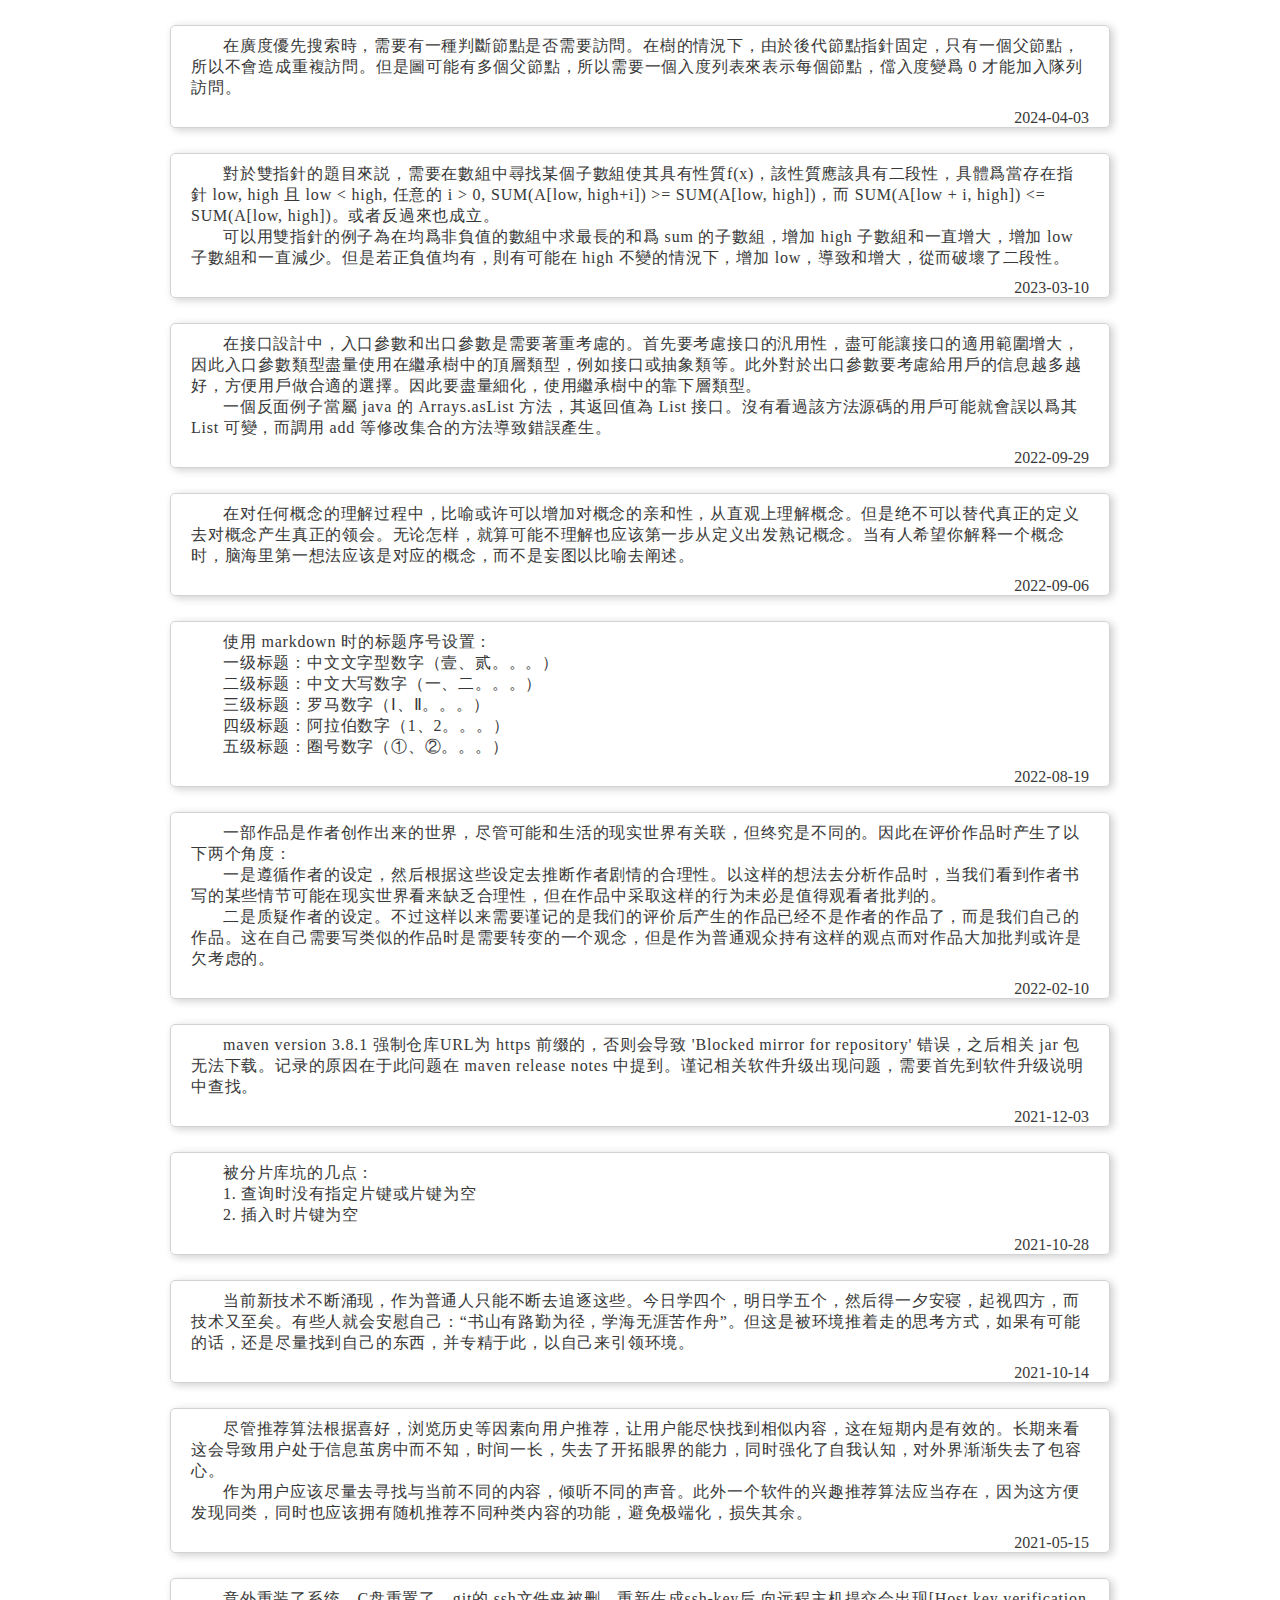
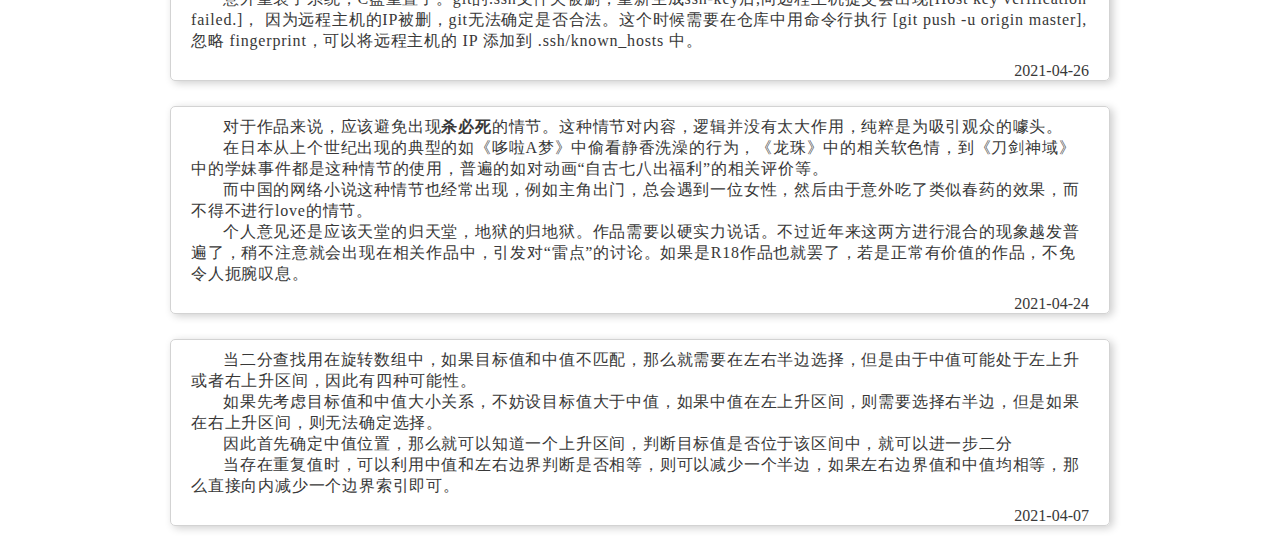
<file: mrog/mrog.html>
<!DOCTYPE html>
<html lang="cms-Hans">
  <head>
    <meta charset="UTF-8">
    <title>微语</title>
    <link rel="shortcut icon" href="../img/lsry.png">
    <meta name="viewport" content="width=device-width, initial-scale=1.0">
    <style>
      *{  
        margin:0;
        padding:0;
      }
      body {
        font-size: 16px;
      }
      #mrogs {
        width: 960px;
        margin: 25px auto;
      }
      @media (max-width: 750px) {
        #mrogs {
          width: 98%;
        }
      }
      #mrog {
        margin: 25px 10px;
        border: 1px lightgray solid;
        border-radius: 5px;
        box-shadow: 3px 2px 8px 0 rgba(0,0,0,0.2);
        padding: 0 20px;
        color: rgb(56, 56, 56);
      }
      #text {
        margin: 10px 0;
        letter-spacing: 0.05em;
      }
      div>p {
        text-indent: 2em;
      }
      #time {
        text-align:right;
      }
      .ch {
        letter-spacing: 0.05em;
      }
    </style>
  </head>
  <body>
    <div id="mrogs"></div>
    <script type="text/javascript" src="mrog.js"></script>
    <script type="text/javascript">
      let em = document.getElementById("mrogs");
      for (const mrog of mrogs) {
        let mrog_contain = document.createElement("div");
        mrog_contain.id = "mrog";
        let content = document.createElement('div');
        content.innerHTML = mrog.text;
        content.id = "text";
        mrog_contain.appendChild(content);
        let time = document.createElement('p');
        // toJSON 会转到格林威治时间，需要转换时区
        let date = new Date(parseInt(mrog.time) - (new Date().getTimezoneOffset()) * 60 * 1000);
        time.innerText = date.toJSON().substr(0,10);
        time.id = "time";
        mrog_contain.appendChild(time);
        em.appendChild(mrog_contain);
      }
    </script>
  </body>
</html>
</file>
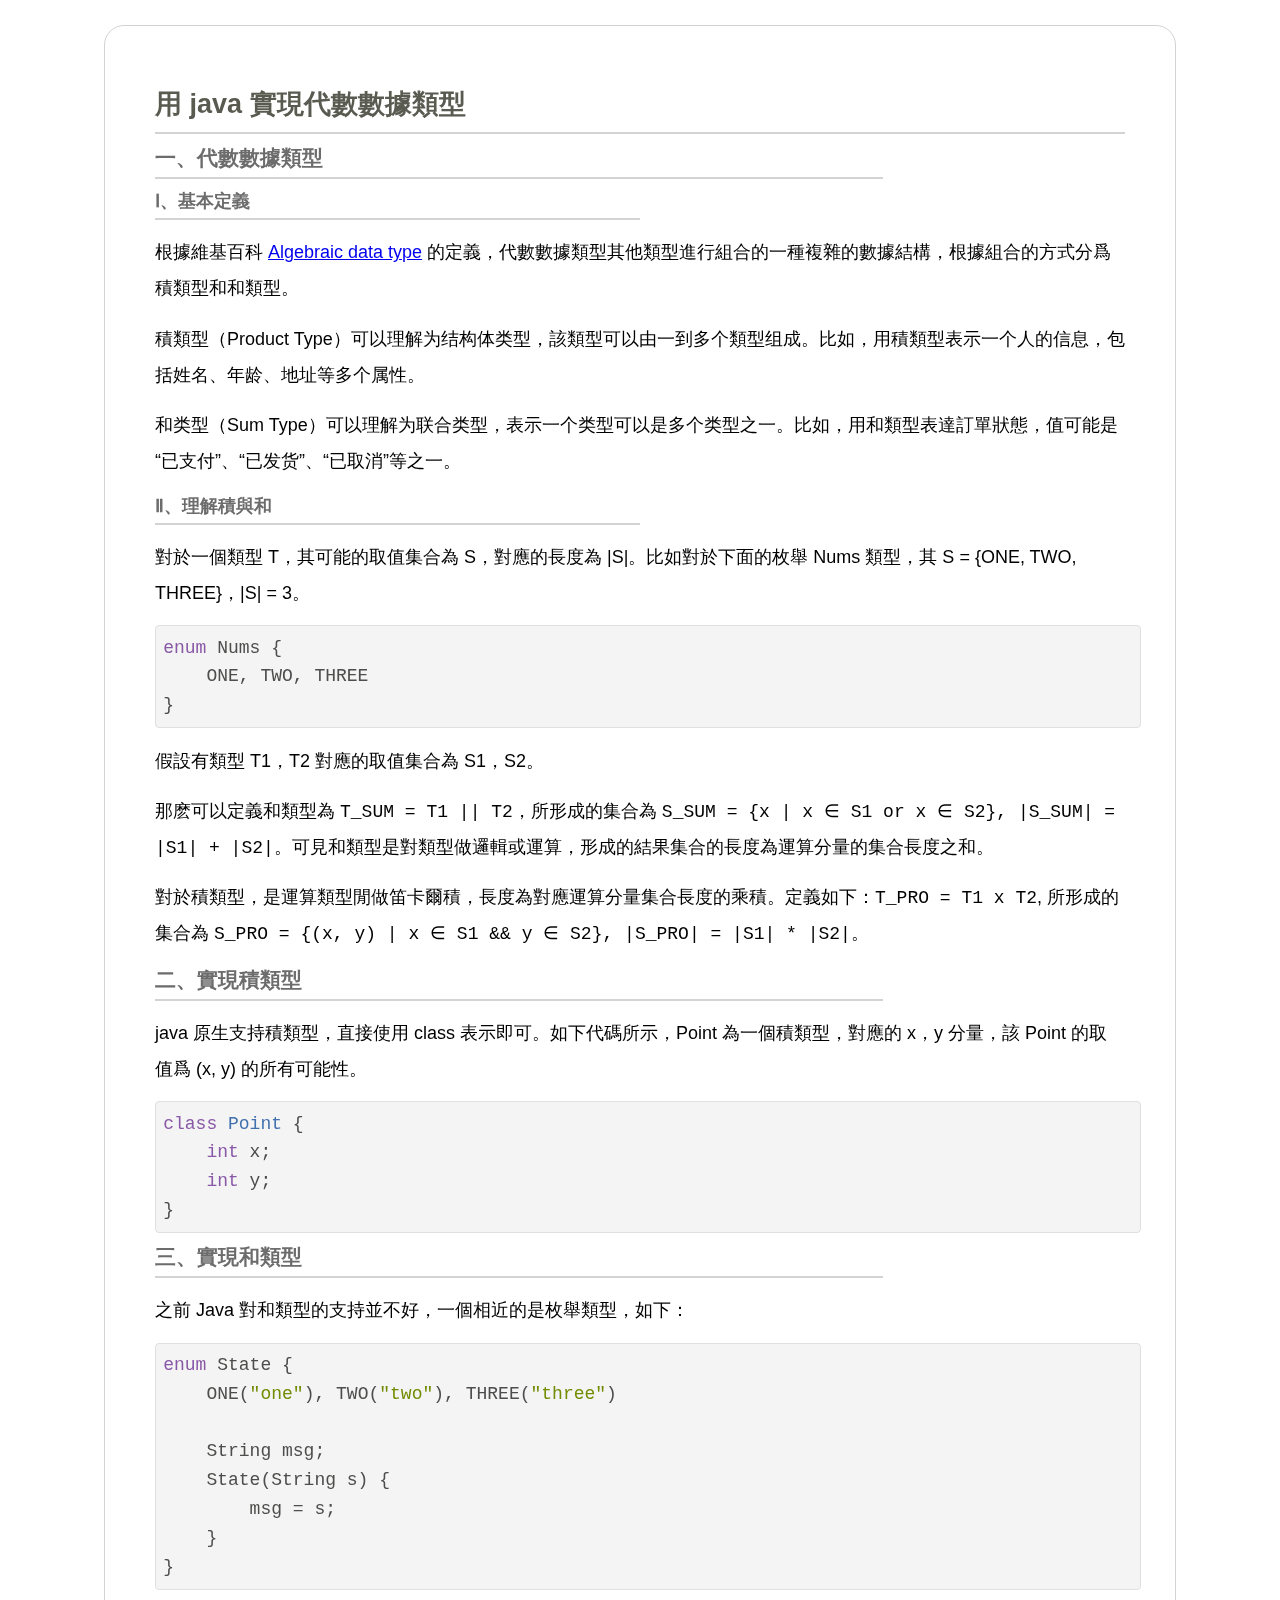
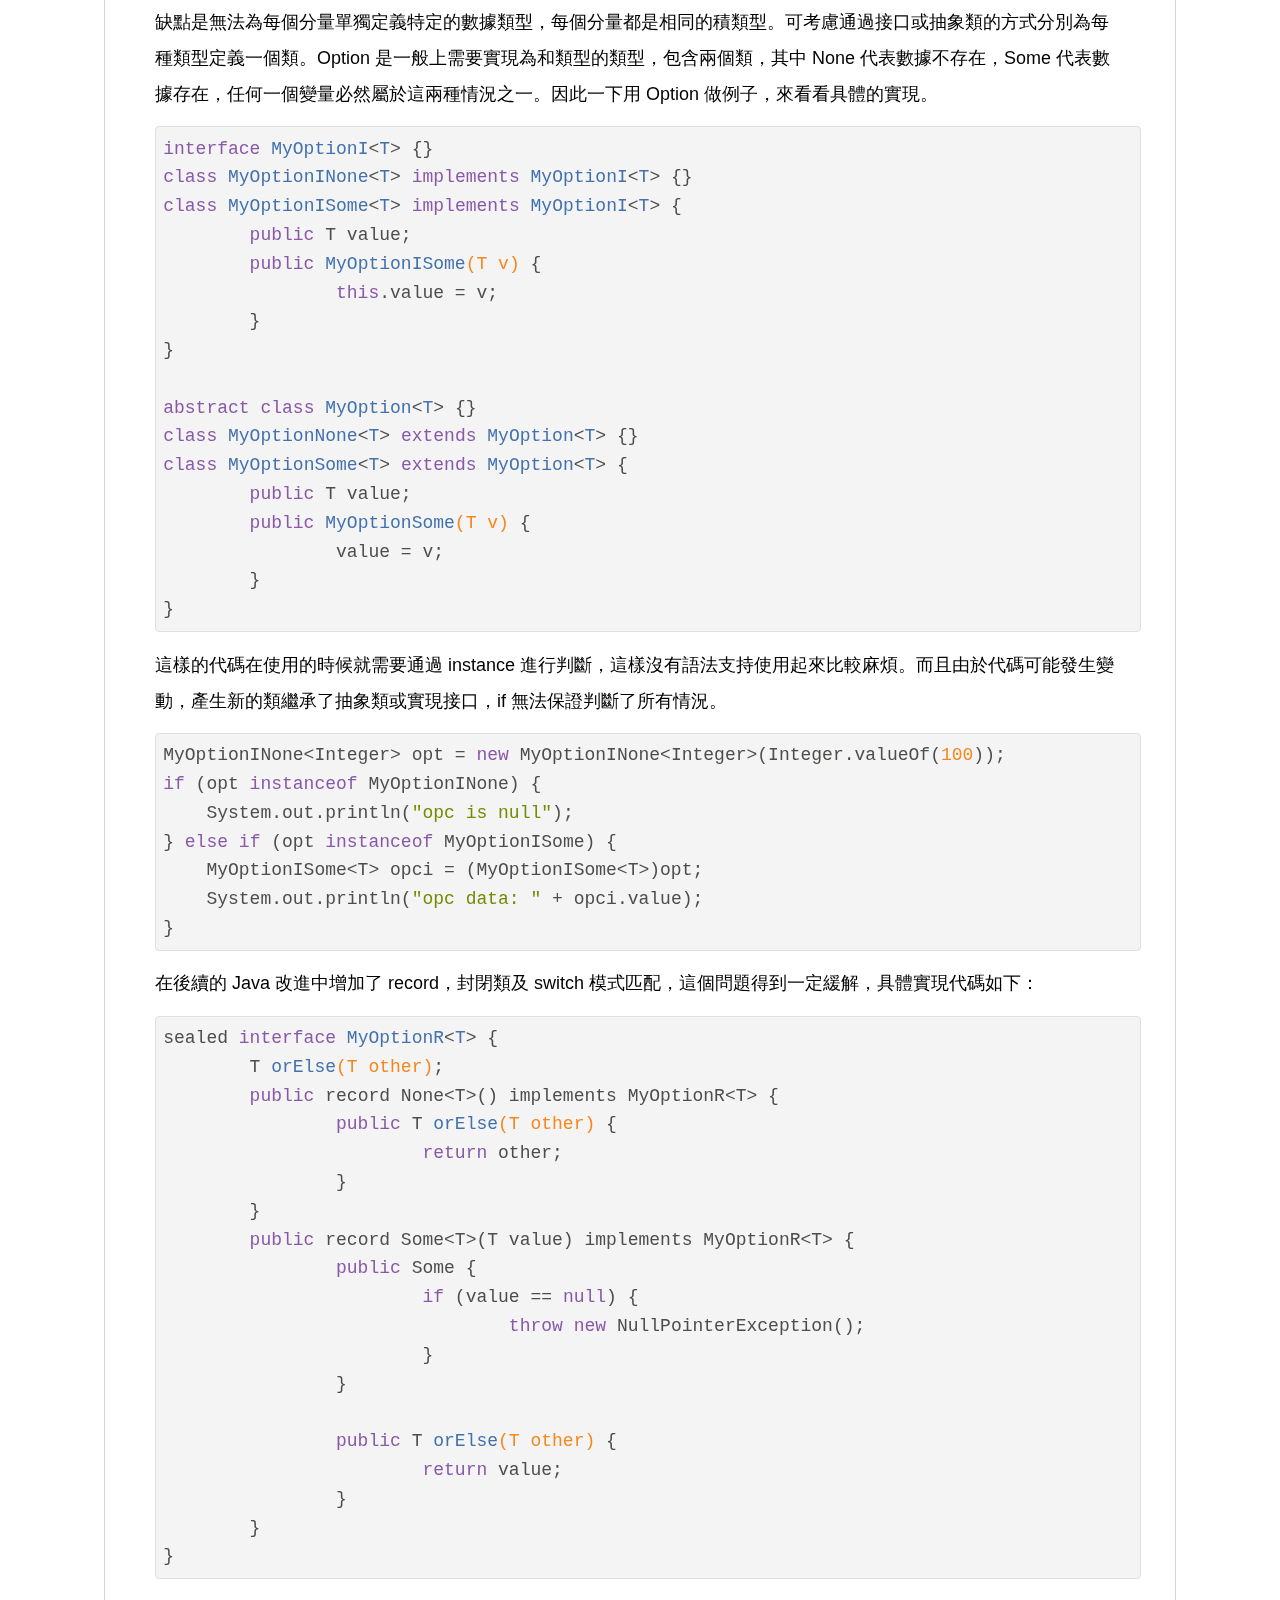
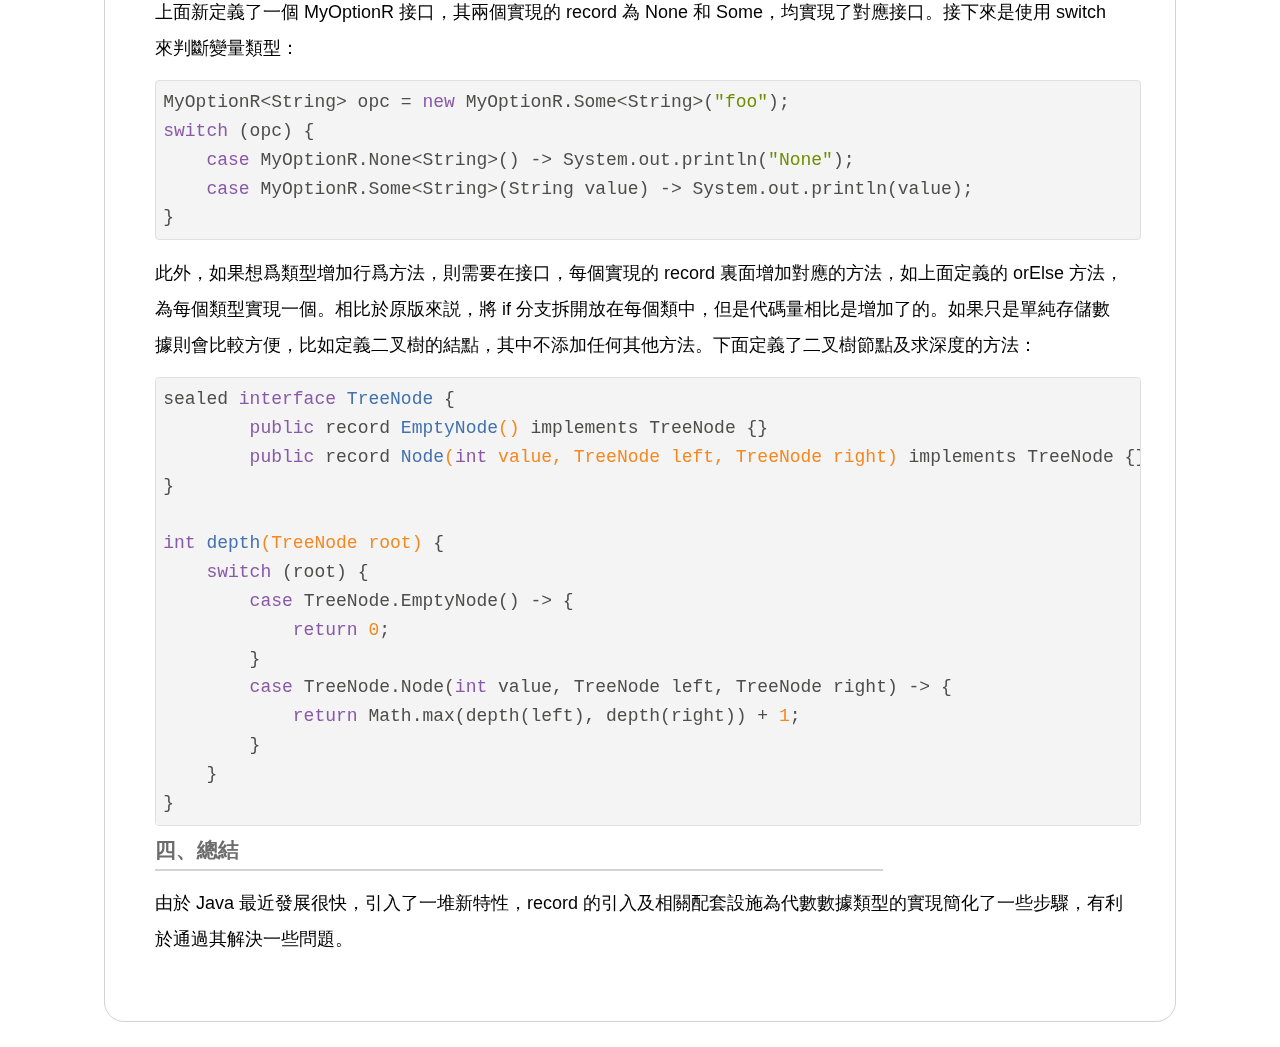
<file: blogs/2023/adt.html>
<!DOCTYPE html>
<html lang="cms_Hans">

<head>
  <meta charset="UTF-8">
  <meta http-equiv="X-UA-Compatible" content="IE=edge">
  <title>用 java 實現代數數據類型</title>
  <link href="../../css/text.css" rel="stylesheet">
  <link href="../../css/code.css" rel="stylesheet">
  <link rel="shortcut icon" href="../../img/lsry.png">
  <meta name="viewport" content="width=device-width, initial-scale=1.0">
</head>

<body>
  <div class="inner">
    <h2>用 java 實現代數數據類型</h2>
    <h3>一、代數數據類型</h3>
    <h4>Ⅰ、基本定義</h4>
    <p>根據維基百科 <a href="https://en.wikipedia.org/wiki/Algebraic_data_type">Algebraic data type</a>
      的定義，代數數據類型其他類型進行組合的一種複雜的數據結構，根據組合的方式分爲積類型和和類型。</p>
    <p>積類型（Product Type）可以理解为结构体类型，該類型可以由一到多个類型组成。比如，用積類型表示一个人的信息，包括姓名、年龄、地址等多个属性。</p>
    <p>和类型（Sum Type）可以理解为联合类型，表示一个类型可以是多个类型之一。比如，用和類型表達訂單狀態，值可能是“已支付”、“已发货”、“已取消”等之一。</p>
    <h4>Ⅱ、理解積與和</h4>
    <p>對於一個類型 T，其可能的取值集合為 S，對應的長度為 |S|。比如對於下面的枚舉 Nums 類型，其 S = {ONE, TWO, THREE}，|S| = 3。</p>
    <pre class="hljs"><code><div><span class="hljs-keyword">enum</span> Nums {
    ONE, TWO, THREE
}
</div></code></pre>
    <p>假設有類型 T1，T2 對應的取值集合為 S1，S2。</p>
    <p>那麽可以定義和類型為 <code>T_SUM = T1 || T2</code>，所形成的集合為
      <code>S_SUM = {x | x ∈ S1 or x ∈ S2}, |S_SUM| = |S1| + |S2|</code>。可見和類型是對類型做邏輯或運算，形成的結果集合的長度為運算分量的集合長度之和。</p>
    <p>對於積類型，是運算類型閒做笛卡爾積，長度為對應運算分量集合長度的乘積。定義如下：<code>T_PRO = T1 x T2</code>, 所形成的集合為
      <code>S_PRO = {(x, y) | x ∈ S1 &amp;&amp; y ∈ S2}, |S_PRO| = |S1| * |S2|</code>。</p>
    <h3>二、實現積類型</h3>
    <p>java 原生支持積類型，直接使用 class 表示即可。如下代碼所示，Point 為一個積類型，對應的 x，y 分量，該 Point 的取值爲 (x, y) 的所有可能性。</p>
    <pre class="hljs"><code><div><span class="hljs-class"><span class="hljs-keyword">class</span> <span class="hljs-title">Point</span> </span>{
    <span class="hljs-keyword">int</span> x;
    <span class="hljs-keyword">int</span> y;
}
</div></code></pre>
    <h3>三、實現和類型</h3>
    <p>之前 Java 對和類型的支持並不好，一個相近的是枚舉類型，如下：</p>
    <pre class="hljs"><code><div><span class="hljs-keyword">enum</span> State {
    ONE(<span class="hljs-string">"one"</span>), TWO(<span class="hljs-string">"two"</span>), THREE(<span class="hljs-string">"three"</span>)

    String msg;
    State(String s) {
        msg = s;
    }
}
</div></code></pre>
    <p>缺點是無法為每個分量單獨定義特定的數據類型，每個分量都是相同的積類型。可考慮通過接口或抽象類的方式分別為每種類型定義一個類。Option 是一般上需要實現為和類型的類型，包含兩個類，其中 None 代表數據不存在，Some
      代表數據存在，任何一個變量必然屬於這兩種情況之一。因此一下用 Option 做例子，來看看具體的實現。</p>
    <pre class="hljs"><code><div><span class="hljs-class"><span class="hljs-keyword">interface</span> <span class="hljs-title">MyOptionI</span>&lt;<span class="hljs-title">T</span>&gt; </span>{}
<span class="hljs-class"><span class="hljs-keyword">class</span> <span class="hljs-title">MyOptionINone</span>&lt;<span class="hljs-title">T</span>&gt; <span class="hljs-keyword">implements</span> <span class="hljs-title">MyOptionI</span>&lt;<span class="hljs-title">T</span>&gt; </span>{}
<span class="hljs-class"><span class="hljs-keyword">class</span> <span class="hljs-title">MyOptionISome</span>&lt;<span class="hljs-title">T</span>&gt; <span class="hljs-keyword">implements</span> <span class="hljs-title">MyOptionI</span>&lt;<span class="hljs-title">T</span>&gt; </span>{
	<span class="hljs-keyword">public</span> T value;
	<span class="hljs-function"><span class="hljs-keyword">public</span> <span class="hljs-title">MyOptionISome</span><span class="hljs-params">(T v)</span> </span>{
		<span class="hljs-keyword">this</span>.value = v;
	}
}

<span class="hljs-keyword">abstract</span> <span class="hljs-class"><span class="hljs-keyword">class</span> <span class="hljs-title">MyOption</span>&lt;<span class="hljs-title">T</span>&gt; </span>{}
<span class="hljs-class"><span class="hljs-keyword">class</span> <span class="hljs-title">MyOptionNone</span>&lt;<span class="hljs-title">T</span>&gt; <span class="hljs-keyword">extends</span> <span class="hljs-title">MyOption</span>&lt;<span class="hljs-title">T</span>&gt; </span>{}
<span class="hljs-class"><span class="hljs-keyword">class</span> <span class="hljs-title">MyOptionSome</span>&lt;<span class="hljs-title">T</span>&gt; <span class="hljs-keyword">extends</span> <span class="hljs-title">MyOption</span>&lt;<span class="hljs-title">T</span>&gt; </span>{
	<span class="hljs-keyword">public</span> T value;
	<span class="hljs-function"><span class="hljs-keyword">public</span> <span class="hljs-title">MyOptionSome</span><span class="hljs-params">(T v)</span> </span>{
		value = v;
	}
}
</div></code></pre>
    <p>這樣的代碼在使用的時候就需要通過 instance 進行判斷，這樣沒有語法支持使用起來比較麻煩。而且由於代碼可能發生變動，產生新的類繼承了抽象類或實現接口，if 無法保證判斷了所有情況。</p>
    <pre class="hljs"><code><div>MyOptionINone&lt;Integer&gt; opt = <span class="hljs-keyword">new</span> MyOptionINone&lt;Integer&gt;(Integer.valueOf(<span class="hljs-number">100</span>));
<span class="hljs-keyword">if</span> (opt <span class="hljs-keyword">instanceof</span> MyOptionINone) {
    System.out.println(<span class="hljs-string">"opc is null"</span>);
} <span class="hljs-keyword">else</span> <span class="hljs-keyword">if</span> (opt <span class="hljs-keyword">instanceof</span> MyOptionISome) {
    MyOptionISome&lt;T&gt; opci = (MyOptionISome&lt;T&gt;)opt;
    System.out.println(<span class="hljs-string">"opc data: "</span> + opci.value);
}
</div></code></pre>
    <p>在後續的 Java 改進中增加了 record，封閉類及 switch 模式匹配，這個問題得到一定緩解，具體實現代碼如下：</p>
    <pre class="hljs"><code><div>sealed <span class="hljs-class"><span class="hljs-keyword">interface</span> <span class="hljs-title">MyOptionR</span>&lt;<span class="hljs-title">T</span>&gt; </span>{
	<span class="hljs-function">T <span class="hljs-title">orElse</span><span class="hljs-params">(T other)</span></span>;
	<span class="hljs-keyword">public</span> record None&lt;T&gt;() implements MyOptionR&lt;T&gt; {
		<span class="hljs-function"><span class="hljs-keyword">public</span> T <span class="hljs-title">orElse</span><span class="hljs-params">(T other)</span> </span>{
			<span class="hljs-keyword">return</span> other;
		}
	}
	<span class="hljs-keyword">public</span> record Some&lt;T&gt;(T value) implements MyOptionR&lt;T&gt; {
		<span class="hljs-keyword">public</span> Some {
			<span class="hljs-keyword">if</span> (value == <span class="hljs-keyword">null</span>) {
				<span class="hljs-keyword">throw</span> <span class="hljs-keyword">new</span> NullPointerException();
			}
		}

		<span class="hljs-function"><span class="hljs-keyword">public</span> T <span class="hljs-title">orElse</span><span class="hljs-params">(T other)</span> </span>{
			<span class="hljs-keyword">return</span> value;
		}
	}
}
</div></code></pre>
    <p>上面新定義了一個 MyOptionR 接口，其兩個實現的 record 為 None 和 Some，均實現了對應接口。接下來是使用 switch 來判斷變量類型：</p>
    <pre class="hljs"><code><div>MyOptionR&lt;String&gt; opc = <span class="hljs-keyword">new</span> MyOptionR.Some&lt;String&gt;(<span class="hljs-string">"foo"</span>);
<span class="hljs-keyword">switch</span> (opc) {
    <span class="hljs-keyword">case</span> MyOptionR.None&lt;String&gt;() -&gt; System.out.println(<span class="hljs-string">"None"</span>);
    <span class="hljs-keyword">case</span> MyOptionR.Some&lt;String&gt;(String value) -&gt; System.out.println(value);
}
</div></code></pre>
    <p>此外，如果想爲類型增加行爲方法，則需要在接口，每個實現的 record 裏面增加對應的方法，如上面定義的 orElse 方法，為每個類型實現一個。相比於原版來説，將 if
      分支拆開放在每個類中，但是代碼量相比是增加了的。如果只是單純存儲數據則會比較方便，比如定義二叉樹的結點，其中不添加任何其他方法。下面定義了二叉樹節點及求深度的方法：</p>
    <pre class="hljs"><code><div>sealed <span class="hljs-class"><span class="hljs-keyword">interface</span> <span class="hljs-title">TreeNode</span> </span>{
	<span class="hljs-function"><span class="hljs-keyword">public</span> record <span class="hljs-title">EmptyNode</span><span class="hljs-params">()</span> implements TreeNode </span>{}
	<span class="hljs-function"><span class="hljs-keyword">public</span> record <span class="hljs-title">Node</span><span class="hljs-params">(<span class="hljs-keyword">int</span> value, TreeNode left, TreeNode right)</span> implements TreeNode </span>{}
}

<span class="hljs-function"><span class="hljs-keyword">int</span> <span class="hljs-title">depth</span><span class="hljs-params">(TreeNode root)</span> </span>{
    <span class="hljs-keyword">switch</span> (root) {
        <span class="hljs-keyword">case</span> TreeNode.EmptyNode() -&gt; {
            <span class="hljs-keyword">return</span> <span class="hljs-number">0</span>;
        }
        <span class="hljs-keyword">case</span> TreeNode.Node(<span class="hljs-keyword">int</span> value, TreeNode left, TreeNode right) -&gt; {
            <span class="hljs-keyword">return</span> Math.max(depth(left), depth(right)) + <span class="hljs-number">1</span>;
        }
    }
}
</div></code></pre>
    <h3>四、總結</h3>
    <p>由於 Java 最近發展很快，引入了一堆新特性，record 的引入及相關配套設施為代數數據類型的實現簡化了一些步驟，有利於通過其解決一些問題。</p>
  </div>
</body>

</html>
</file>
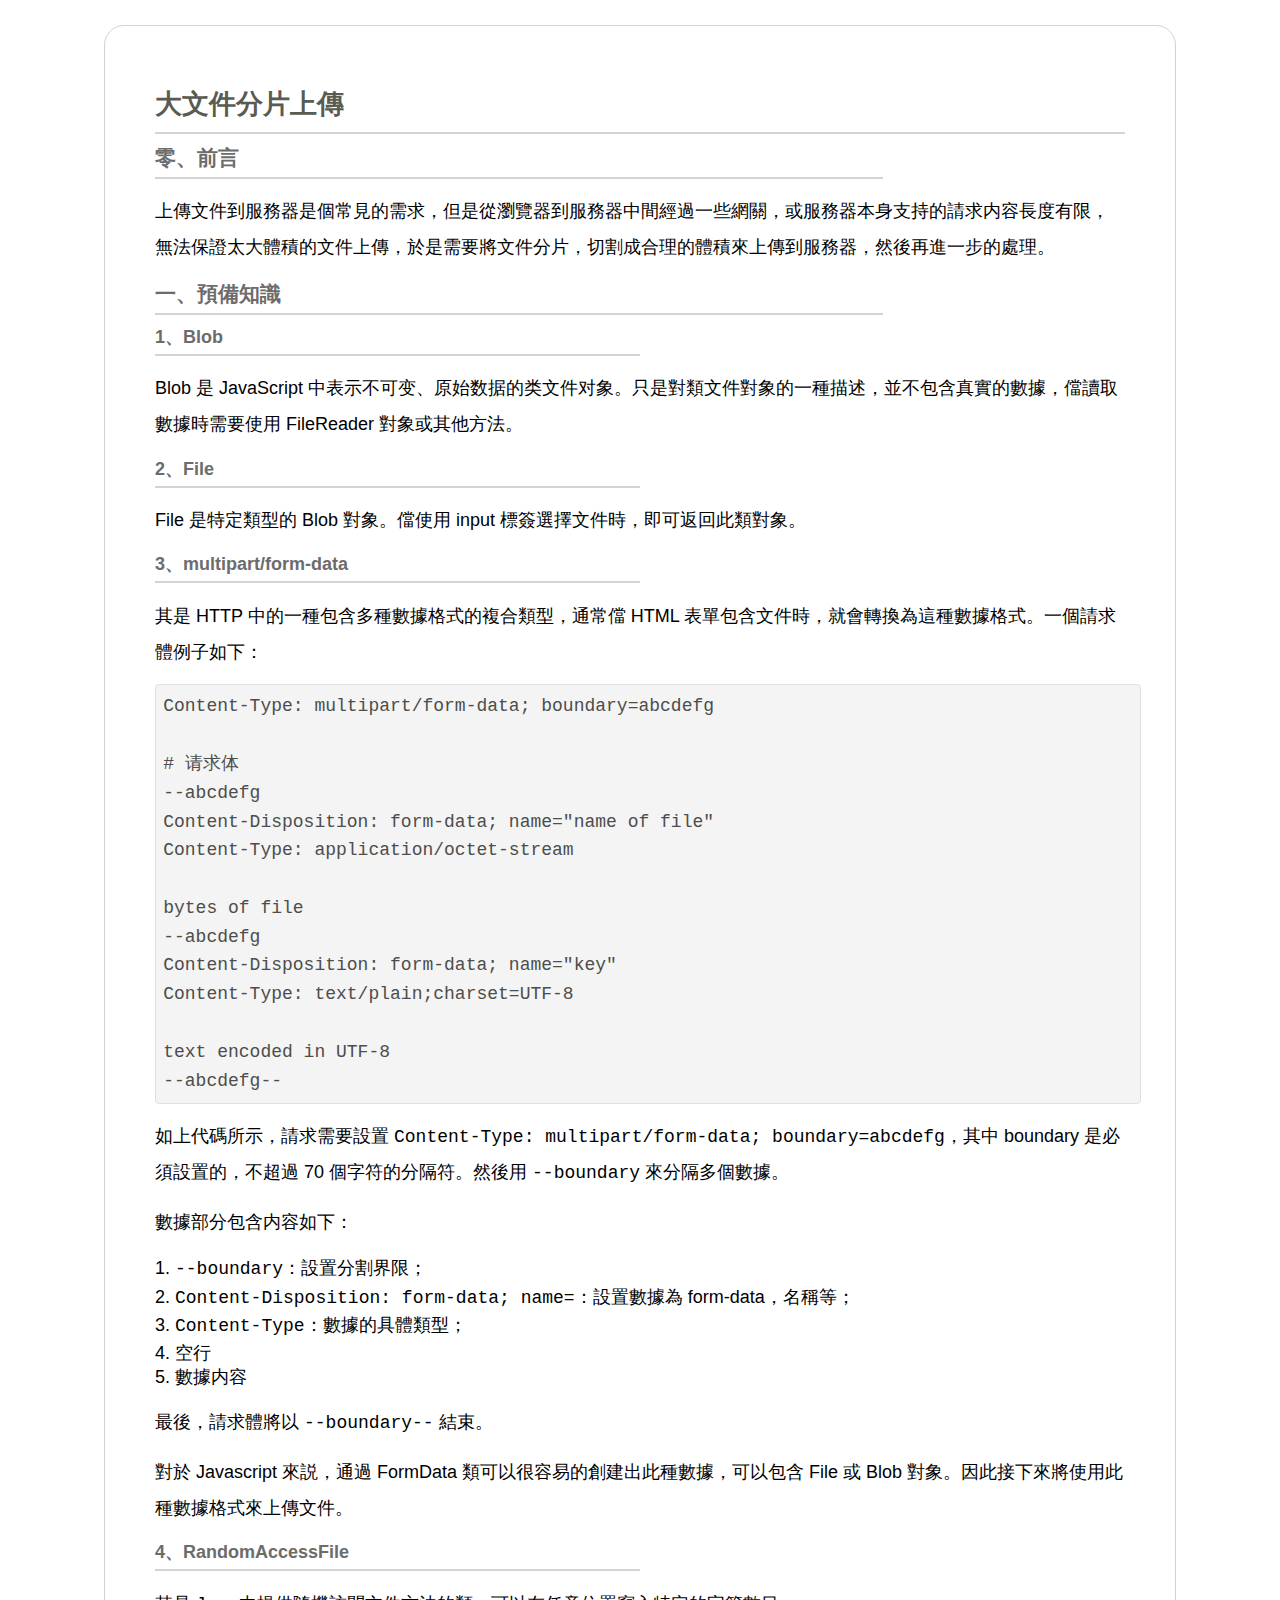
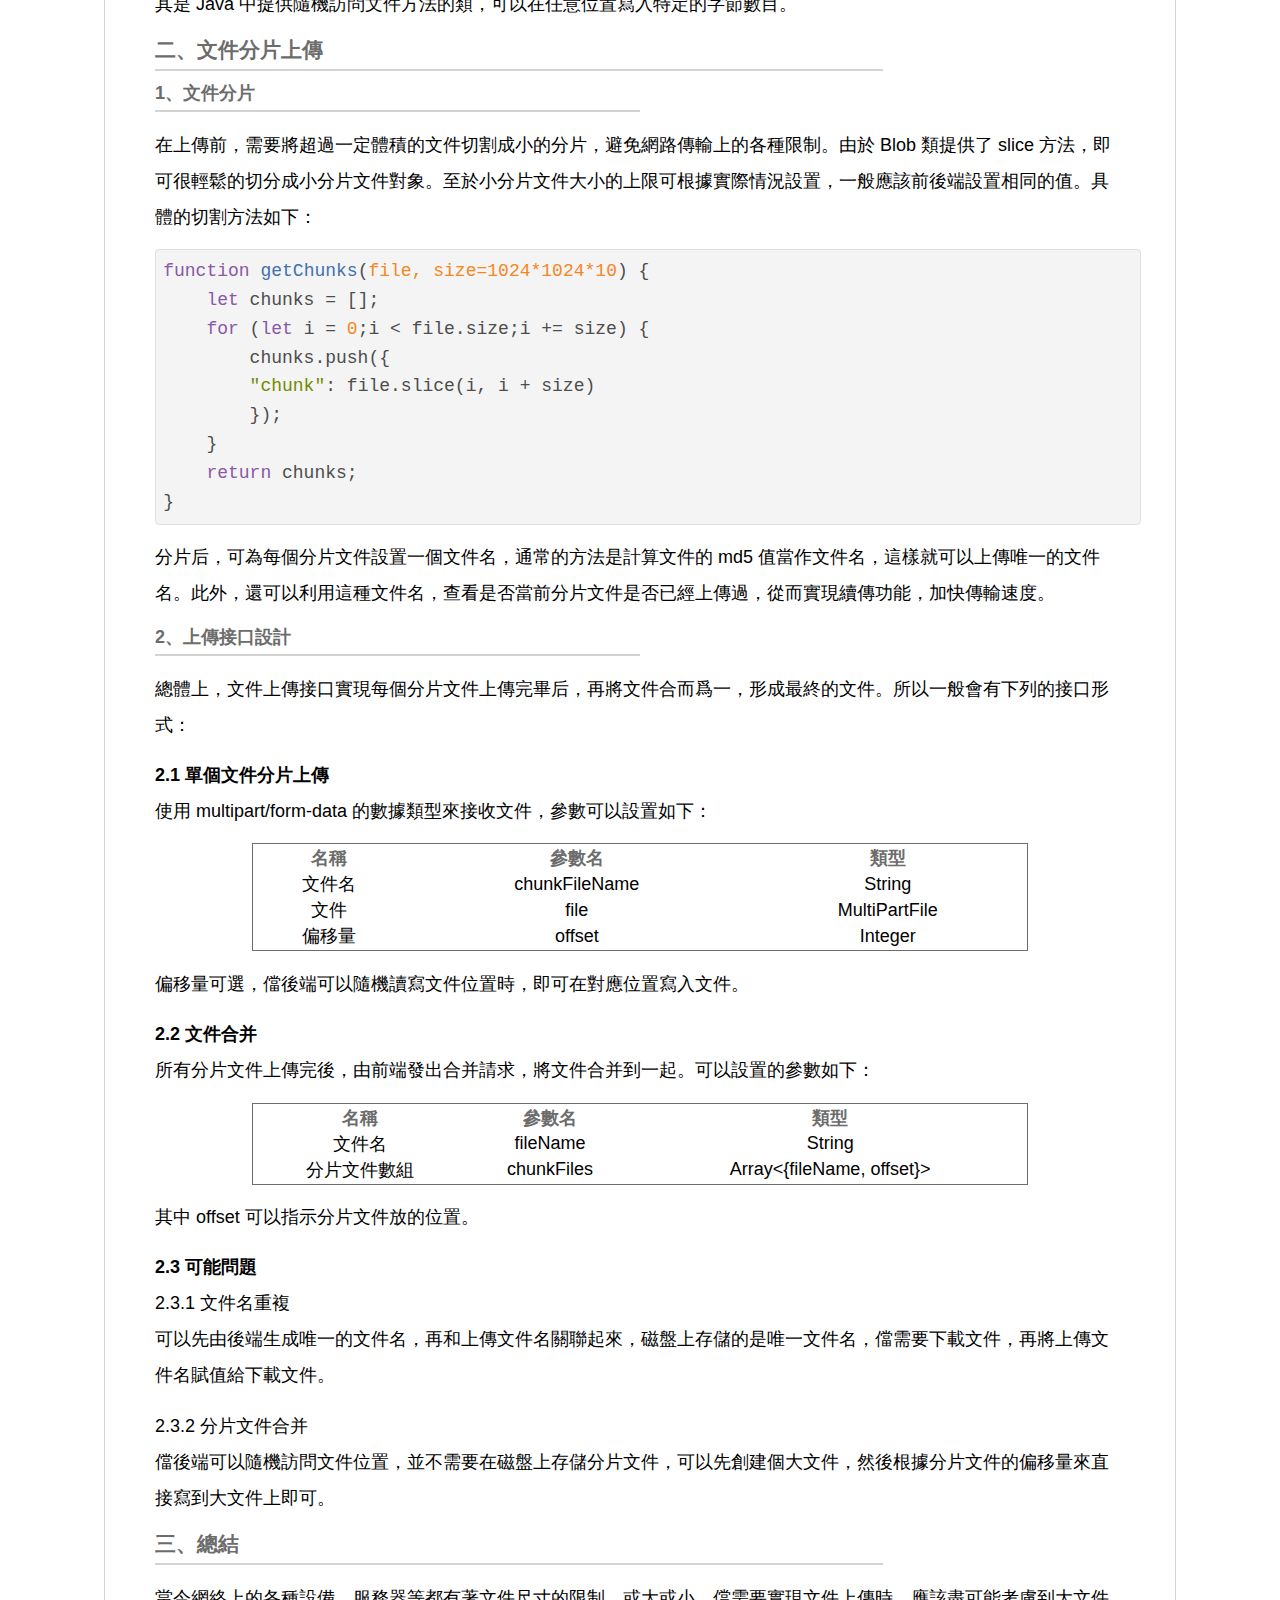
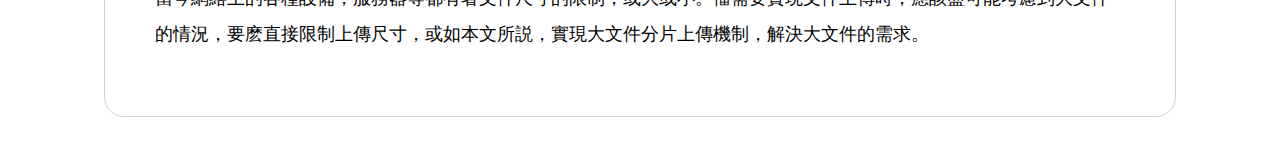
<file: blogs/2024/bigFileUpload.html>
<!DOCTYPE html>
<html>

<head>
    <meta charset="UTF-8">
    <meta http-equiv="X-UA-Compatible" content="IE=edge">
    <title>大文件分片上傳</title>
    <link href="../../css/text.css" rel="stylesheet">
    <link href="../../css/code.css" rel="stylesheet">
    <link rel="shortcut icon" href="../../img/lsry.png">
    <meta name="viewport" content="width=device-width, initial-scale=1.0">
</head>

<body>
    <div class="inner">
        <h2 id="%E5%A4%A7%E6%96%87%E4%BB%B6%E5%88%86%E7%89%87%E4%B8%8A%E5%82%B3">大文件分片上傳</h2>
        <h3 id="%E9%9B%B6%E5%89%8D%E8%A8%80">零、前言</h3>
        <p>上傳文件到服務器是個常見的需求，但是從瀏覽器到服務器中間經過一些網關，或服務器本身支持的請求内容長度有限，無法保證太大體積的文件上傳，於是需要將文件分片，切割成合理的體積來上傳到服務器，然後再進一步的處理。</p>
        <h3 id="%E4%B8%80%E9%A0%90%E5%82%99%E7%9F%A5%E8%AD%98">一、預備知識</h3>
        <h4 id="1blob">1、Blob</h4>
        <p>Blob 是 JavaScript 中表示不可变、原始数据的类文件对象。只是對類文件對象的一種描述，並不包含真實的數據，儅讀取數據時需要使用 FileReader 對象或其他方法。</p>
        <h4 id="2file">2、File</h4>
        <p>File 是特定類型的 Blob 對象。儅使用 input 標簽選擇文件時，即可返回此類對象。</p>
        <h4 id="3multipartform-data">3、multipart/form-data</h4>
        <p>其是 HTTP 中的一種包含多種數據格式的複合類型，通常儅 HTML 表單包含文件時，就會轉換為這種數據格式。一個請求體例子如下：</p>
        <pre class="hljs"><code><div>Content-Type: multipart/form-data; boundary=abcdefg

# 请求体
--abcdefg
Content-Disposition: form-data; name=&quot;name of file&quot;
Content-Type: application/octet-stream

bytes of file
--abcdefg
Content-Disposition: form-data; name=&quot;key&quot;
Content-Type: text/plain;charset=UTF-8

text encoded in UTF-8
--abcdefg--
</div></code></pre>
        <p>如上代碼所示，請求需要設置 <code>Content-Type: multipart/form-data; boundary=abcdefg</code>，其中 boundary 是必須設置的，不超過 70
            個字符的分隔符。然後用 <code>--boundary</code> 來分隔多個數據。</p>
        <p>數據部分包含内容如下：</p>
        <ol>
            <li><code>--boundary</code>：設置分割界限；</li>
            <li><code>Content-Disposition: form-data; name=</code>：設置數據為 form-data，名稱等；</li>
            <li><code>Content-Type</code>：數據的具體類型；</li>
            <li>空行</li>
            <li>數據内容</li>
        </ol>
        <p>最後，請求體將以 <code>--boundary--</code> 結束。</p>
        <p>對於 Javascript 來説，通過 FormData 類可以很容易的創建出此種數據，可以包含 File 或 Blob 對象。因此接下來將使用此種數據格式來上傳文件。</p>
        <h4 id="randomaccessfile">4、RandomAccessFile</h4>
        <p>其是 Java 中提供隨機訪問文件方法的類，可以在任意位置寫入特定的字節數目。</p>
        <h3 id="%E4%BA%8C%E6%96%87%E4%BB%B6%E5%88%86%E7%89%87%E4%B8%8A%E5%82%B3">二、文件分片上傳</h3>
        <h4 id="1%E6%96%87%E4%BB%B6%E5%88%86%E7%89%87">1、文件分片</h4>
        <p>在上傳前，需要將超過一定體積的文件切割成小的分片，避免網路傳輸上的各種限制。由於 Blob 類提供了 slice
            方法，即可很輕鬆的切分成小分片文件對象。至於小分片文件大小的上限可根據實際情況設置，一般應該前後端設置相同的值。具體的切割方法如下：</p>
        <pre class="hljs"><code><div><span class="hljs-function"><span class="hljs-keyword">function</span> <span class="hljs-title">getChunks</span>(<span class="hljs-params">file, size=<span class="hljs-number">1024</span>*<span class="hljs-number">1024</span>*<span class="hljs-number">10</span></span>) </span>{
    <span class="hljs-keyword">let</span> chunks = [];
    <span class="hljs-keyword">for</span> (<span class="hljs-keyword">let</span> i = <span class="hljs-number">0</span>;i &lt; file.size;i += size) {
        chunks.push({
        <span class="hljs-string">"chunk"</span>: file.slice(i, i + size)
        });
    }
    <span class="hljs-keyword">return</span> chunks;
}
</div></code></pre>
        <p>分片后，可為每個分片文件設置一個文件名，通常的方法是計算文件的 md5 值當作文件名，這樣就可以上傳唯一的文件名。此外，還可以利用這種文件名，查看是否當前分片文件是否已經上傳過，從而實現續傳功能，加快傳輸速度。</p>
        <h4 id="2%E4%B8%8A%E5%82%B3%E6%8E%A5%E5%8F%A3%E8%A8%AD%E8%A8%88">2、上傳接口設計</h4>
        <p>總體上，文件上傳接口實現每個分片文件上傳完畢后，再將文件合而爲一，形成最終的文件。所以一般會有下列的接口形式：</p>
        <p><strong>2.1 單個文件分片上傳</strong><br>
            使用 multipart/form-data 的數據類型來接收文件，參數可以設置如下：</p>
        <table class="borderTable">
            <thead>
                <tr>
                    <th>名稱</th>
                    <th>參數名</th>
                    <th>類型</th>
                </tr>
            </thead>
            <tbody>
                <tr>
                    <td>文件名</td>
                    <td>chunkFileName</td>
                    <td>String</td>
                </tr>
                <tr>
                    <td>文件</td>
                    <td>file</td>
                    <td>MultiPartFile</td>
                </tr>
                <tr>
                    <td>偏移量</td>
                    <td>offset</td>
                    <td>Integer</td>
                </tr>
            </tbody>
        </table>
        <p>偏移量可選，儅後端可以隨機讀寫文件位置時，即可在對應位置寫入文件。</p>
        <p><strong>2.2 文件合并</strong><br>
            所有分片文件上傳完後，由前端發出合并請求，將文件合并到一起。可以設置的參數如下：</p>
        <table class="borderTable">
            <thead>
                <tr>
                    <th>名稱</th>
                    <th>參數名</th>
                    <th>類型</th>
                </tr>
            </thead>
            <tbody>
                <tr>
                    <td>文件名</td>
                    <td>fileName</td>
                    <td>String</td>
                </tr>
                <tr>
                    <td>分片文件數組</td>
                    <td>chunkFiles</td>
                    <td>Array&lt;{fileName, offset}&gt;</td>
                </tr>
            </tbody>
        </table>
        <p>其中 offset 可以指示分片文件放的位置。</p>
        <p><strong>2.3 可能問題</strong><br>
            2.3.1 文件名重複<br>
            可以先由後端生成唯一的文件名，再和上傳文件名關聯起來，磁盤上存儲的是唯一文件名，儅需要下載文件，再將上傳文件名賦值給下載文件。</p>
        <p>2.3.2 分片文件合并<br>
            儅後端可以隨機訪問文件位置，並不需要在磁盤上存儲分片文件，可以先創建個大文件，然後根據分片文件的偏移量來直接寫到大文件上即可。</p>
        <h3 id="%E4%B8%89%E7%B8%BD%E7%B5%90">三、總結</h3>
        <p>當今網絡上的各種設備，服務器等都有著文件尺寸的限制，或大或小。儅需要實現文件上傳時，應該盡可能考慮到大文件的情況，要麽直接限制上傳尺寸，或如本文所説，實現大文件分片上傳機制，解決大文件的需求。</p>
    </div>
</body>

</html>
</file>
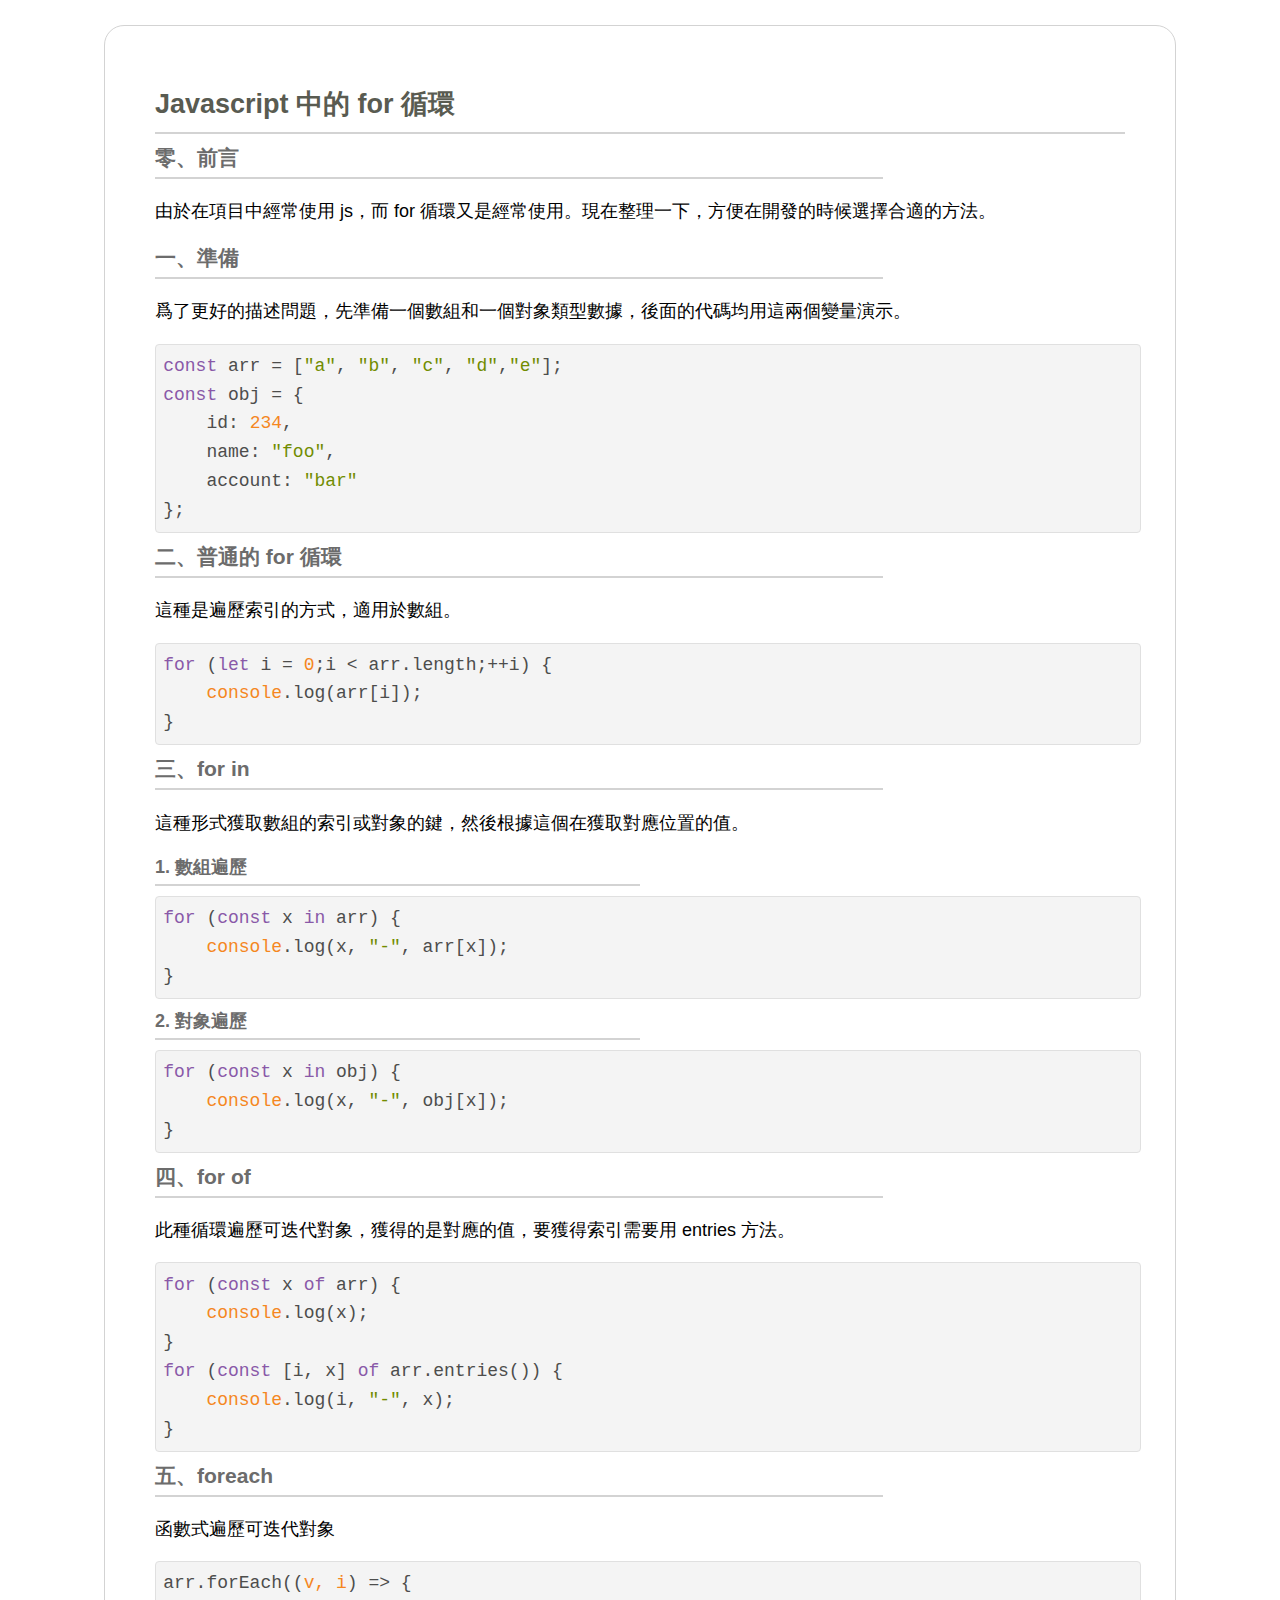
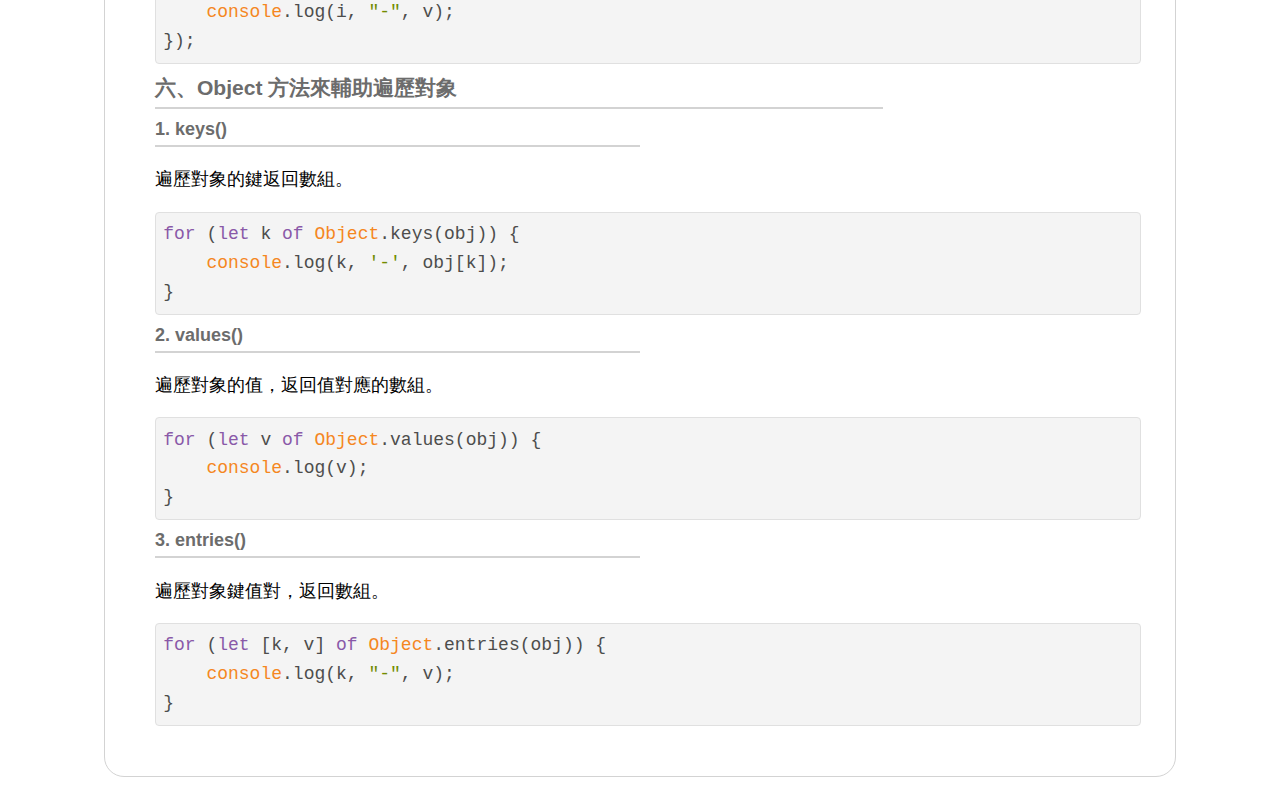
<file: blogs/2024/jsfor.html>
<!DOCTYPE html>
<html>
<head>
	<meta charset="UTF-8">
	<meta http-equiv="X-UA-Compatible" content="IE=edge">
	<title>Javascript 中的 for 循環</title>
	<link href="../../css/text.css" rel="stylesheet">
	<link href="../../css/code.css" rel="stylesheet">
	<link rel="shortcut icon" href="../../img/lsry.png">
	<meta name="viewport" content="width=device-width, initial-scale=1.0">
</head>
<body>
  <div class="inner">
	<h2>Javascript 中的 for 循環</h2>
<h3 id="%E9%9B%B6%E5%89%8D%E8%A8%80">零、前言</h3>
<p>由於在項目中經常使用 js，而 for 循環又是經常使用。現在整理一下，方便在開發的時候選擇合適的方法。</p>
<h3 id="%E4%B8%80%E6%BA%96%E5%82%99">一、準備</h3>
<p>爲了更好的描述問題，先準備一個數組和一個對象類型數據，後面的代碼均用這兩個變量演示。</p>
<pre class="hljs"><code><div><span class="hljs-keyword">const</span> arr = [<span class="hljs-string">"a"</span>, <span class="hljs-string">"b"</span>, <span class="hljs-string">"c"</span>, <span class="hljs-string">"d"</span>,<span class="hljs-string">"e"</span>];
<span class="hljs-keyword">const</span> obj = {
    <span class="hljs-attr">id</span>: <span class="hljs-number">234</span>,
    <span class="hljs-attr">name</span>: <span class="hljs-string">"foo"</span>,
    <span class="hljs-attr">account</span>: <span class="hljs-string">"bar"</span>
};
</div></code></pre>
<h3 id="%E4%BA%8C%E6%99%AE%E9%80%9A%E7%9A%84-for-%E5%BE%AA%E7%92%B0">二、普通的 for 循環</h3>
<p>這種是遍歷索引的方式，適用於數組。</p>
<pre class="hljs"><code><div><span class="hljs-keyword">for</span> (<span class="hljs-keyword">let</span> i = <span class="hljs-number">0</span>;i &lt; arr.length;++i) {
    <span class="hljs-built_in">console</span>.log(arr[i]);
}
</div></code></pre>
<h3 id="%E4%B8%89for-in">三、for in</h3>
<p>這種形式獲取數組的索引或對象的鍵，然後根據這個在獲取對應位置的值。</p>
<h4 id="1-%E6%95%B8%E7%B5%84%E9%81%8D%E6%AD%B7">1. 數組遍歷</h4>
<pre class="hljs"><code><div><span class="hljs-keyword">for</span> (<span class="hljs-keyword">const</span> x <span class="hljs-keyword">in</span> arr) {
    <span class="hljs-built_in">console</span>.log(x, <span class="hljs-string">"-"</span>, arr[x]);
}
</div></code></pre>
<h4 id="2-%E5%B0%8D%E8%B1%A1%E9%81%8D%E6%AD%B7">2. 對象遍歷</h4>
<pre class="hljs"><code><div><span class="hljs-keyword">for</span> (<span class="hljs-keyword">const</span> x <span class="hljs-keyword">in</span> obj) {
    <span class="hljs-built_in">console</span>.log(x, <span class="hljs-string">"-"</span>, obj[x]);
}
</div></code></pre>
<h3 id="%E5%9B%9Bfor-of">四、for of</h3>
<p>此種循環遍歷可迭代對象，獲得的是對應的值，要獲得索引需要用 entries 方法。</p>
<pre class="hljs"><code><div><span class="hljs-keyword">for</span> (<span class="hljs-keyword">const</span> x <span class="hljs-keyword">of</span> arr) {
    <span class="hljs-built_in">console</span>.log(x);
}
<span class="hljs-keyword">for</span> (<span class="hljs-keyword">const</span> [i, x] <span class="hljs-keyword">of</span> arr.entries()) {
    <span class="hljs-built_in">console</span>.log(i, <span class="hljs-string">"-"</span>, x);
}
</div></code></pre>
<h3 id="%E4%BA%94foreach">五、foreach</h3>
<p>函數式遍歷可迭代對象</p>
<pre class="hljs"><code><div>arr.forEach(<span class="hljs-function">(<span class="hljs-params">v, i</span>) =&gt;</span> {
    <span class="hljs-built_in">console</span>.log(i, <span class="hljs-string">"-"</span>, v);
});
</div></code></pre>
<h3 id="%E5%85%ADobject-%E6%96%B9%E6%B3%95%E4%BE%86%E8%BC%94%E5%8A%A9%E9%81%8D%E6%AD%B7%E5%B0%8D%E8%B1%A1">六、Object 方法來輔助遍歷對象</h3>
<h4 id="1-keys">1. keys()</h4>
<p>遍歷對象的鍵返回數組。</p>
<pre class="hljs"><code><div><span class="hljs-keyword">for</span> (<span class="hljs-keyword">let</span> k <span class="hljs-keyword">of</span> <span class="hljs-built_in">Object</span>.keys(obj)) {
    <span class="hljs-built_in">console</span>.log(k, <span class="hljs-string">'-'</span>, obj[k]);
}
</div></code></pre>
<h4 id="2-values">2. values()</h4>
<p>遍歷對象的值，返回值對應的數組。</p>
<pre class="hljs"><code><div><span class="hljs-keyword">for</span> (<span class="hljs-keyword">let</span> v <span class="hljs-keyword">of</span> <span class="hljs-built_in">Object</span>.values(obj)) {
    <span class="hljs-built_in">console</span>.log(v);
}
</div></code></pre>
<h4 id="3-entries">3. entries()</h4>
<p>遍歷對象鍵值對，返回數組。</p>
<pre class="hljs"><code><div><span class="hljs-keyword">for</span> (<span class="hljs-keyword">let</span> [k, v] <span class="hljs-keyword">of</span> <span class="hljs-built_in">Object</span>.entries(obj)) {
    <span class="hljs-built_in">console</span>.log(k, <span class="hljs-string">"-"</span>, v);
}
</div></code></pre>

  </div>
</body>
</html>
</file>
<file: css/text.css>
* {
  margin: 0;
  padding: 0;
}

html {
  font-size: 18px;
}

body {
  font-family: "lucida grande", "lucida sans unicode", lucida, helvetica, "Hiragino Sans GB", "Microsoft YaHei", "WenQuanYi Micro Hei", sans-serif;
}

.inner {
  margin: 25px auto;
  width: 970px;
  border: 1px solid lightgray;
  border-radius: 20px;
  padding: 50px;
}

h2, h3, h4 {
  font-family: "Palatino Linotype", "Book Antiqua", Palatino, Helvetica, STKaiti, SimSun, serif;
  border-bottom: 2px solid lightgray;
  margin-top: 10px;
}

h2 {
  padding-bottom: 10px;
  color: #595b51;
}

h3 {
  color: #6c6c6c;
  width: 75%;
  padding-bottom: 5px;
}

h4 {
  font-family: "Palatino Linotype", "Book Antiqua", Palatino, Helvetica, STKaiti, SimSun, serif;
  padding-bottom: 5px;
  color: #6c6c6c;
  width: 50%;
  margin-bottom: 10px;
}

p, ul li{
  margin: 0.8em 0;
  height: 2;
  line-height: 2;
  font-size: 18px;
}

ul li, ol li {
  margin-left: 20px;
}

li::marker {
  margin-left: 20px;
}

.cen_img {
  text-align: center;
}

img {
  border-radius: 5px;
}

code {
  font-family: Menlo, Monaco, Consolas, "Droid Sans Mono", "Courier New", monospace, "Droid Sans Fallback";
  font-size: 18px;
  line-height: 1.6;
}

pre {
  font-family: Inconsolata, Consolas, "DEJA VU SANS MONO", "DROID SANS MONO", Proggy, monospace;
  font-size: 80%;
  background-color: #F4F4F4;
  border: 1px solid #E0E0E0;
  border-radius: 4px;
  padding: 5px;
  line-height: 1.3;
  display: block;
  width: 100%;
  overflow: auto;
}

.pre-code {
  margin-top: 10px;
}

.borderTable {
  width: 80%;
  margin: 5px auto;
  text-align: center;
  border: 1px solid #6c6c6c;
}

.borderTable th {
  font-family: "Palatino Linotype", "Book Antiqua", Palatino, Helvetica, STKaiti, SimSun, serif;
  color: #6c6c6c;
}


@media (max-width: 750px) {
  code {
    font-size: 16px;
  }
  .inner {
    box-sizing: border-box;
    width: 100%;
    padding: 50px 20px;
  }
  html {
    font-size: 20px;
  }
  h2, h3, h4 {
    width: 100%;
  }
  img {
    width: 100%;
    margin: auto;
  }
}
</file>
<file: css/code.css>
/* Tomorrow Theme */
/* http://jmblog.github.com/color-themes-for-google-code-highlightjs */
/* Original theme - https://github.com/chriskempson/tomorrow-theme */

/* Tomorrow Comment */
.hljs-comment,
.hljs-quote {
	color: #8e908c;
}

/* Tomorrow Red */
.hljs-variable,
.hljs-template-variable,
.hljs-tag,
.hljs-name,
.hljs-selector-id,
.hljs-selector-class,
.hljs-regexp,
.hljs-deletion {
	color: #c82829;
}

/* Tomorrow Orange */
.hljs-number,
.hljs-built_in,
.hljs-builtin-name,
.hljs-literal,
.hljs-type,
.hljs-params,
.hljs-meta,
.hljs-link {
	color: #f5871f;
}

/* Tomorrow Yellow */
.hljs-attribute {
	color: #eab700;
}

/* Tomorrow Green */
.hljs-string,
.hljs-symbol,
.hljs-bullet,
.hljs-addition {
	color: #718c00;
}

/* Tomorrow Blue */
.hljs-title,
.hljs-section {
	color: #4271ae;
}

/* Tomorrow Purple */
.hljs-keyword,
.hljs-selector-tag {
	color: #8959a8;
}

.hljs {
	display: block;
	overflow-x: auto;
	color: #4d4d4c;
	padding: 0.5em;
}

.hljs-emphasis {
	font-style: italic;
}

.hljs-strong {
	font-weight: bold;
}
</file>
